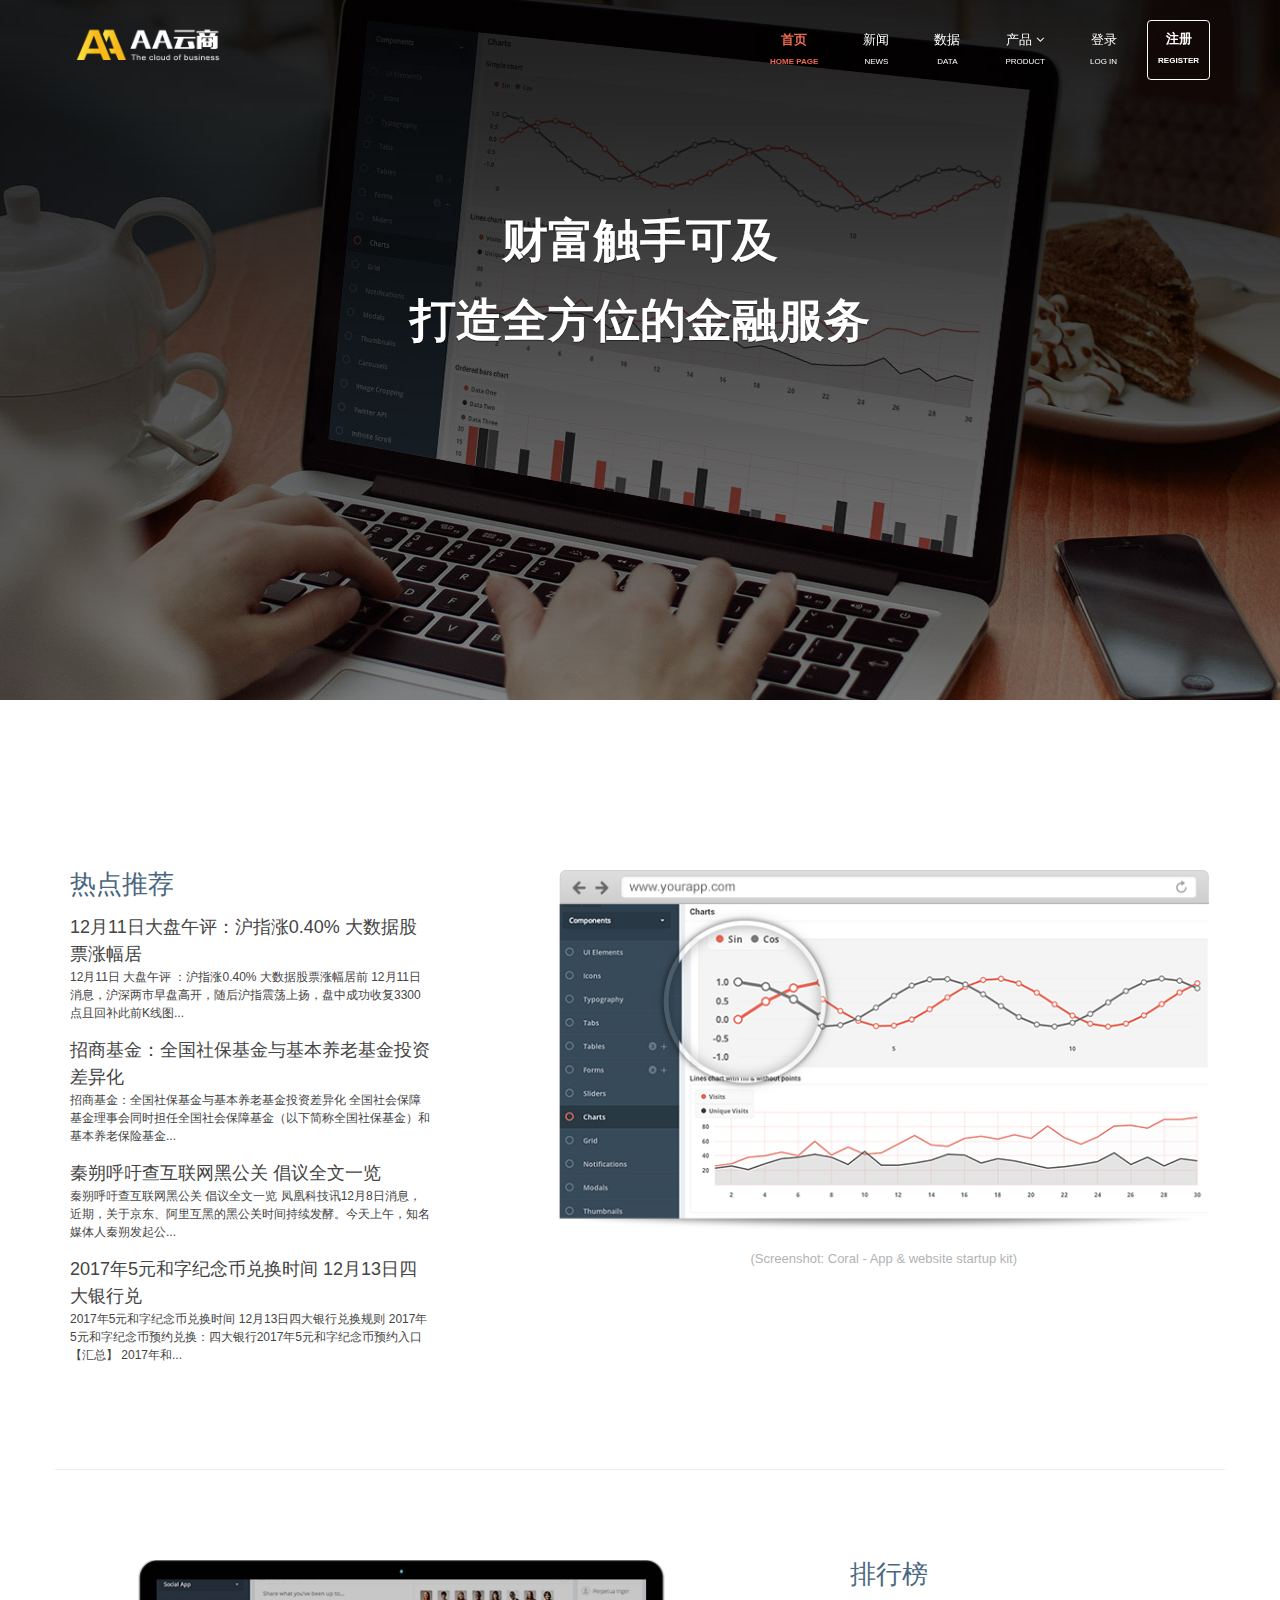
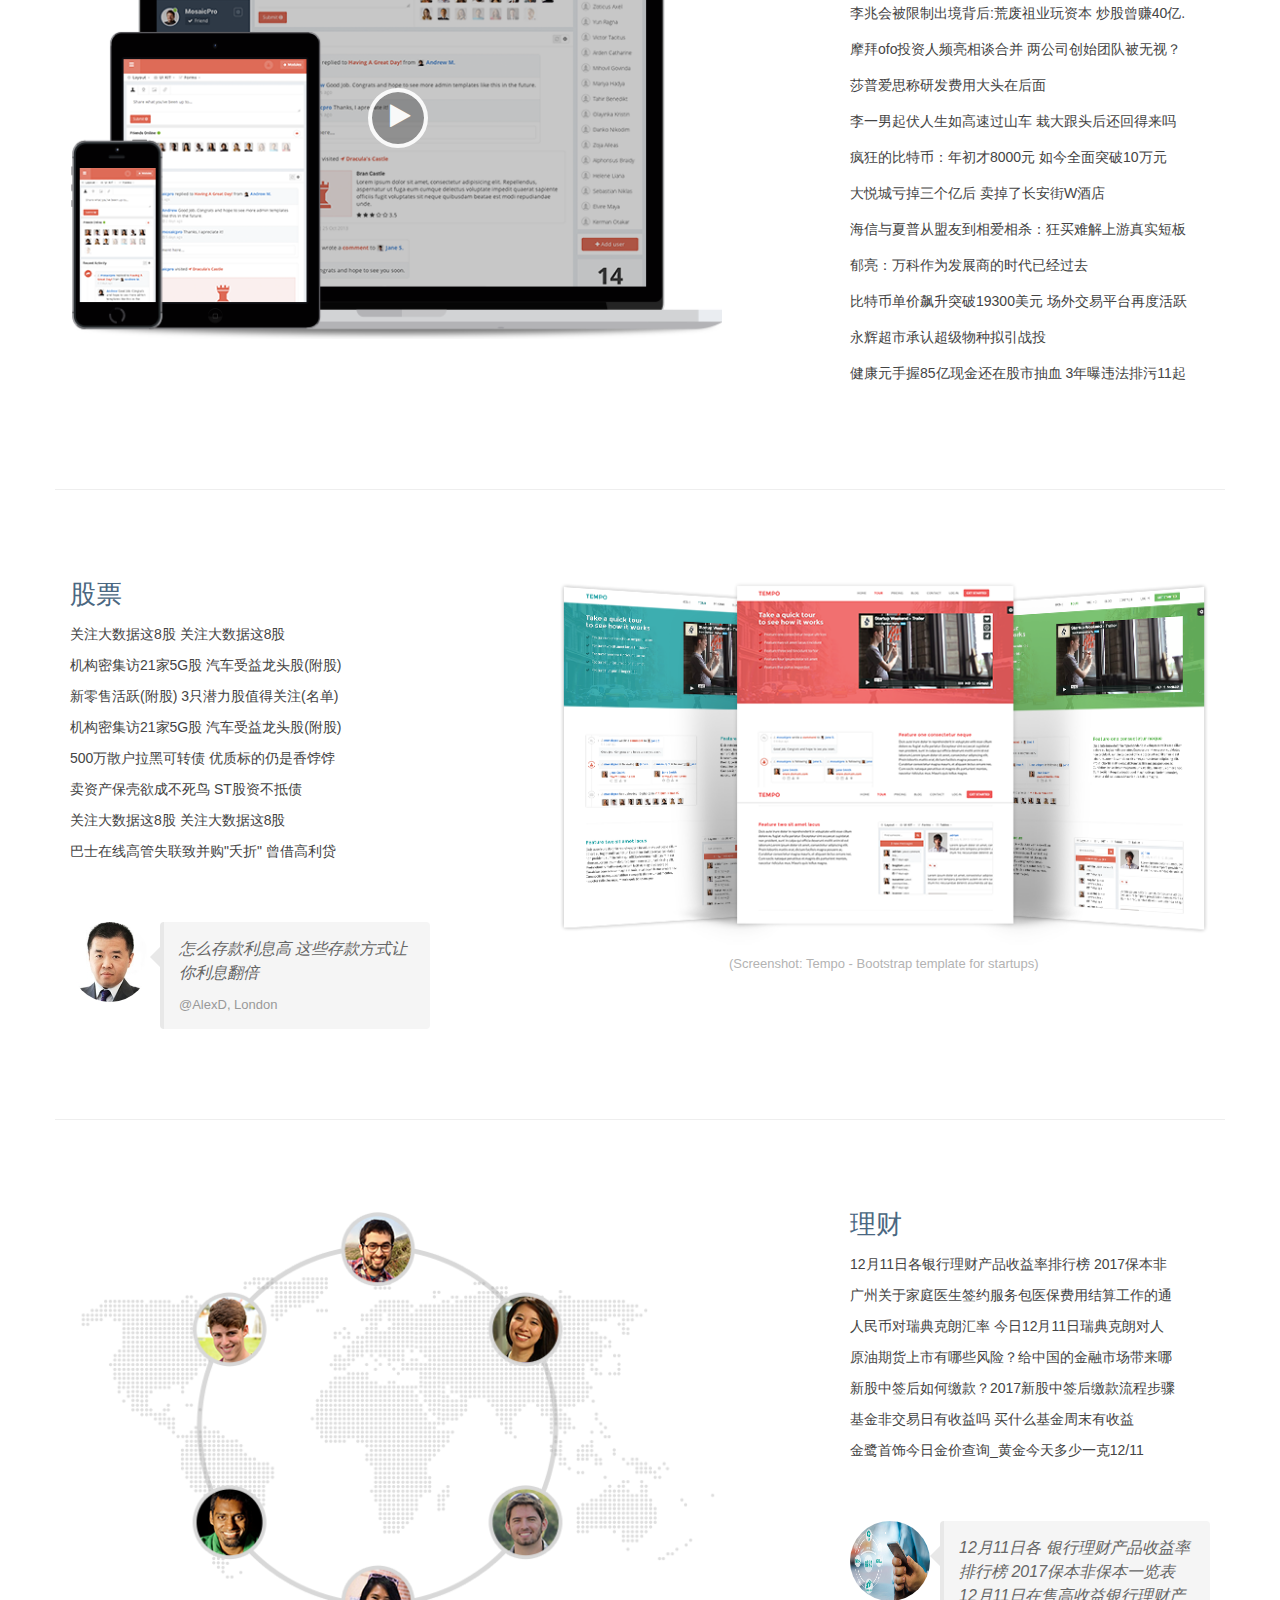
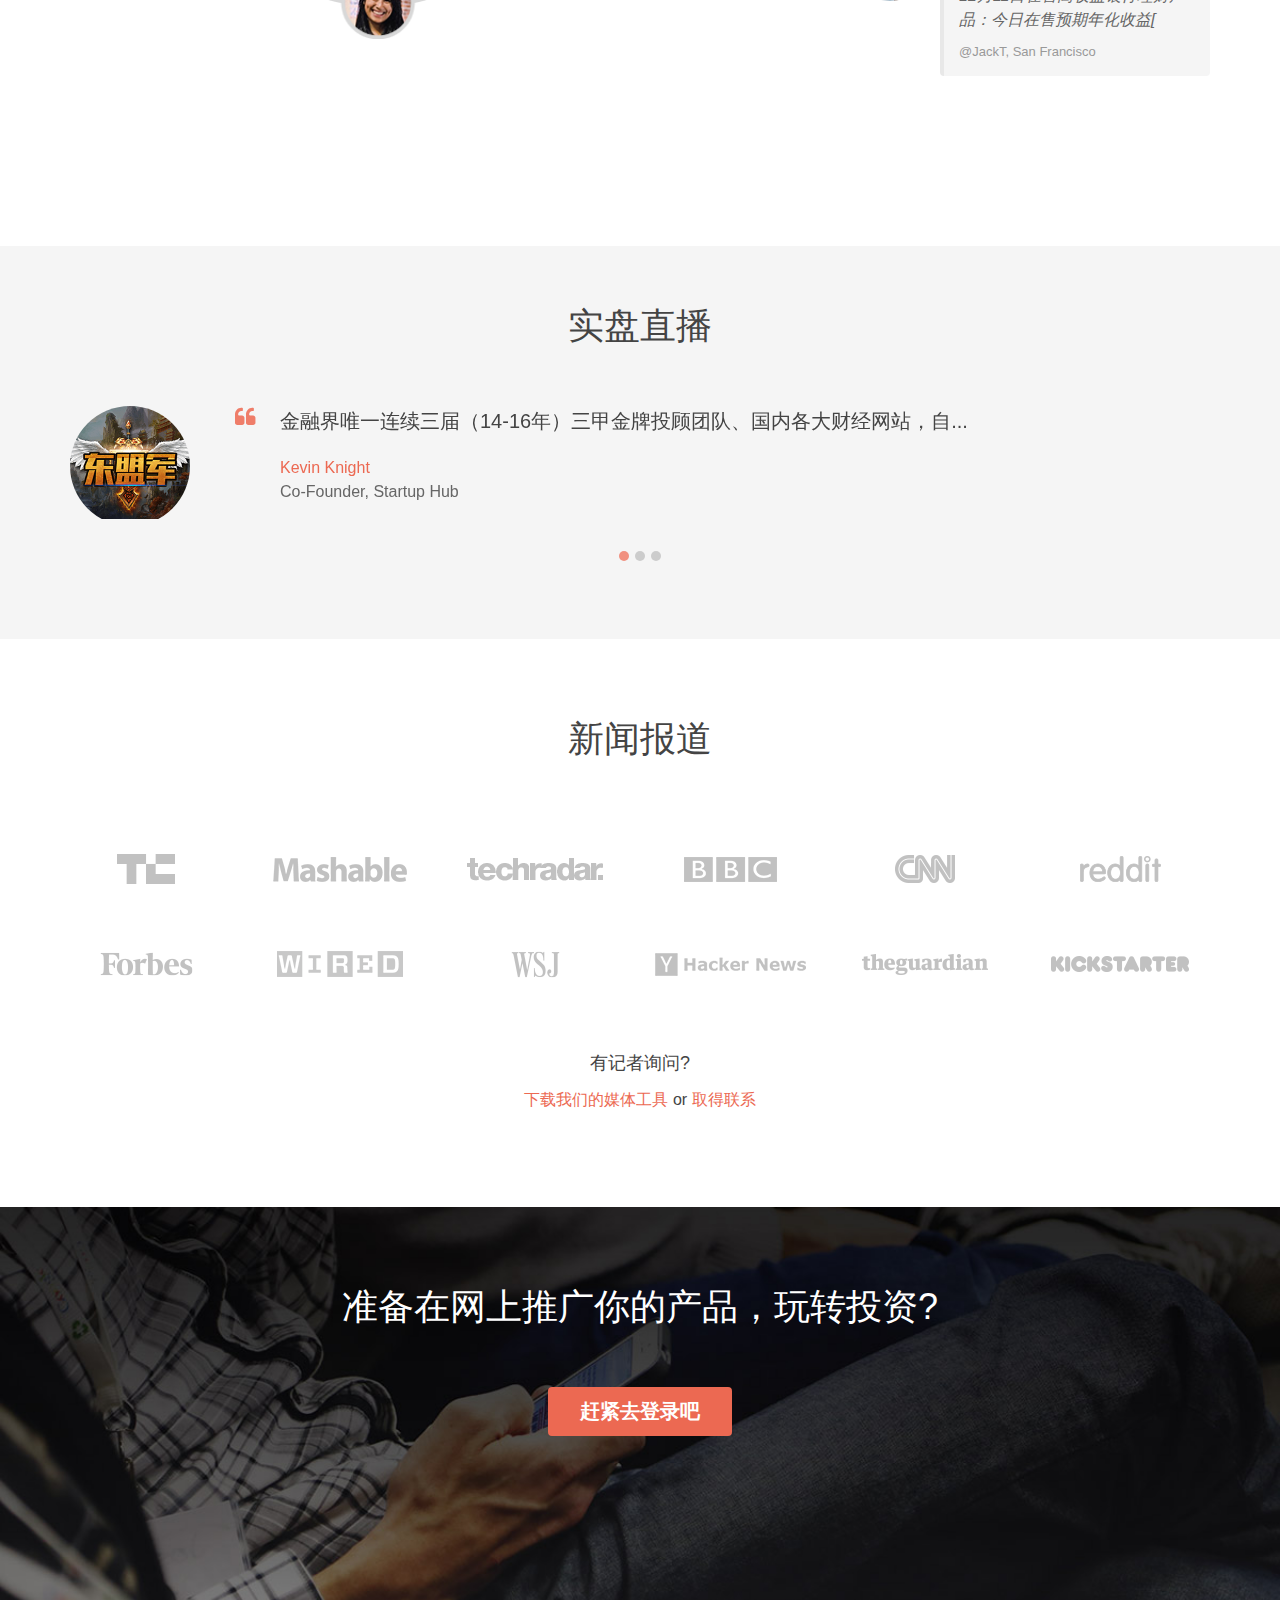
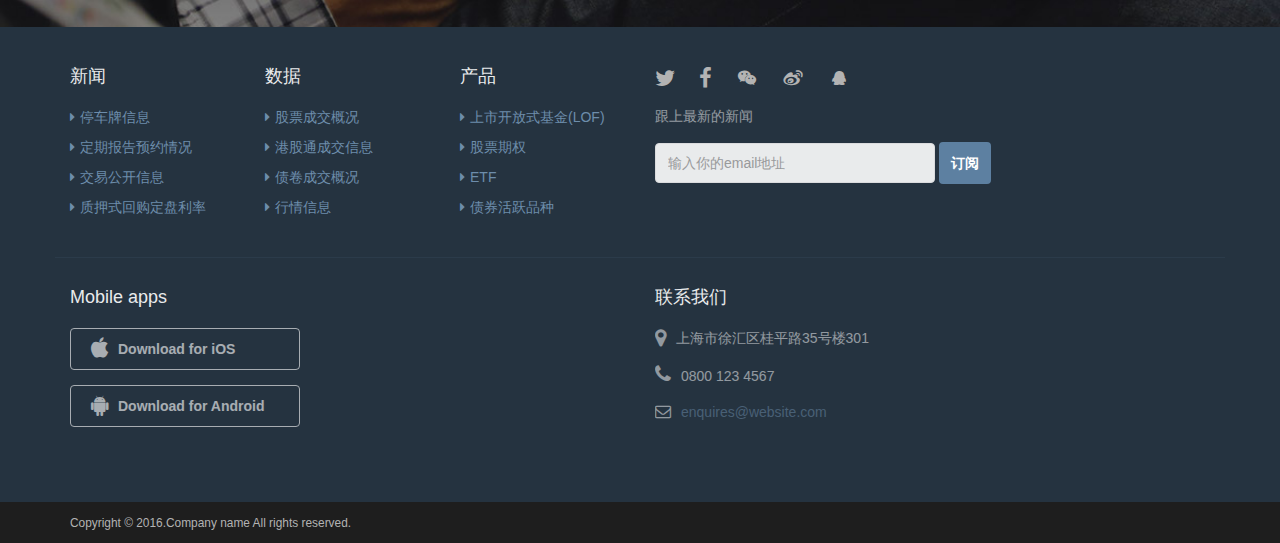
<file: index.html>
﻿<!DOCTYPE html>
<!--[if IE 8]> <html lang="en" class="ie8"> <![endif]-->  
<!--[if IE 9]> <html lang="en" class="ie9"> <![endif]-->  
<!--[if !IE]><!--> <html lang="en"> <!--<![endif]-->  
<head>
    <title>Home</title>
    <!-- Meta -->
    <meta charset="utf-8">
    <meta http-equiv="X-UA-Compatible" content="IE=edge">
    <meta name="viewport" content="width=device-width, initial-scale=1.0">
    <meta name="description" content="">
    <meta name="author" content="">    
    <link rel="shortcut icon" href="favicon.ico">  
    <!---<link href='http://fonts.googleapis.com/css?family=Roboto:400,400italic,500,500italic,700,700italic,900,900italic,300italic,300' rel='stylesheet' type='text/css'> 
    <link href='http://fonts.googleapis.com/css?family=Roboto+Slab:400,700,300,100' rel='stylesheet' type='text/css'>--->
    <!-- Global CSS -->
    <link rel="stylesheet" href="assets/plugins/bootstrap/css/bootstrap.min.css">   
    <!-- Plugins CSS -->    
    <link rel="stylesheet" href="assets/plugins/font-awesome/css/font-awesome.css">
    <link rel="stylesheet" href="assets/plugins/flexslider/flexslider.css">
    <!-- Theme CSS -->
    <link id="theme-style" rel="stylesheet" href="assets/css/styles.css">
    <link rel="stylesheet" href="assets/css/iconfont.css">
    <!-- HTML5 shim and Respond.js for IE8 support of HTML5 elements and media queries -->
    <!--[if lt IE 9]>
      <script src="https://oss.maxcdn.com/html5shiv/3.7.2/html5shiv.min.js"></script>
      <script src="https://oss.maxcdn.com/respond/1.4.2/respond.min.js"></script>
    <script src="assets/js/jquery.min.js"></script>
    <![endif]-->
    <style>
        .logo a{
            display:block;
            width:100%;
            height:100%;
            background-size: 100%;

        }
        .logo a.logo1{
            background-image:url("./assets/images/logo/logo1.png");
        }
        .logo a.logo2{
            background-image:url("./assets/images/logo/logo2.png");
        }
    </style>
</head> 

<body class="home-page">   
    <!-- ******HEADER****** --> 
    <header id="header" class="header navbar-fixed-top">  
        <div class="container" style="height:80px;">
            <h1 class="logo" style="width:135.6px;height:80px;">
                <a href="index.html" class="logo1" style="width:180px;height:120px;"></a>
            </h1>
            <nav class="main-nav navbar-right" role="navigation">
                <div class="navbar-header">
                    <button class="navbar-toggle" type="button" data-toggle="collapse" data-target="#navbar-collapse">
                        <span class="sr-only">Toggle navigation</span>
                        <span class="icon-bar"></span>
                        <span class="icon-bar"></span>
                        <span class="icon-bar"></span>
                    </button><!--//nav-toggle-->
                </div><!--//navbar-header-->
                <div id="navbar-collapse" class="navbar-collapse collapse">
                    <ul class="nav navbar-nav">
                        <li class="active nav-item">
                            <a href="index.html">首页<br/><span style="font-size:8px;">HOME PAGE</span></a>
                        </li>
                        <li class="nav-item"><a href="features.html">新闻<br/><span style="font-size: 8px;">NEWS</span></a></li>
                        <li class="nav-item"><a href="pricing.html">数据<br/><span style="font-size: 8px;">DATA</span></a></li>
                        <li class="nav-item dropdown">
                            <a class="dropdown-toggle" data-toggle="dropdown" data-hover="dropdown" data-delay="0" data-close-others="false" href="#">产品 <i class="fa fa-angle-down"></i><br/> <span style="font-size:8px;">PRODUCT</span></a>
                            <ul class="dropdown-menu">
                                <li><a href="download.html">下载app</a></li>
                                <li><a href="blog.html">博客</a></li>
                            </ul>                            
                        </li><!--//dropdown-->                         
                        <li class="nav-item"><a href="login.html">登录<br/> <span style="font-size: 8px;">LOG IN</span></a></li>
                        <li class="nav-item nav-item-cta last"><a class="btn btn-cta btn-cta-secondary" href="signup.html">注册<br/> <sapn style="font-size: 8px">REGISTER</sapn></a></li>
                    </ul><!--//nav-->
                </div><!--//navabr-collapse-->
            </nav><!--//main-nav-->                     
        </div><!--//container-->
    </header><!--//header-->
    
    <div class="bg-slider-wrapper">
        <div class="flexslider bg-slider">
            <ul class="slides">
                <li class="slide slide-1"></li>
                <li class="slide slide-2"></li>
                <li class="slide slide-3"></li>
            </ul>
        </div>
    </div><!--//bg-slider-wrapper-->        
    
    <section class="promo section section-on-bg">
        <div class="container text-center">                
          <h2 class="title" style="line-height:80px;">财富触手可及</br>打造全方位的金融服务</h2>
            <!--  <p class="intro">Velocity is a mobile-friendly HTML5 template designed to help you <br /> promote your product effectively to your target users</p>
            <p><a class="btn btn-cta btn-cta-primary" href="signup.html">Try Velocity Free</a></p>   
            <button type="button" class="play-trigger btn-link " data-toggle="modal" data-target="#modal-video" ><i class="fa fa-youtube-play"></i> Watch the video</button>
        </div>-->
    </section><!--//promo-->
    
    <div class="sections-wrapper">   
     
        <!-- ******Why Section****** -->
        <section id="why" class="section why">
            <div class="container">
                <div class="row item">
                    <div class="content col-xs-12 col-md-4">
                        <h3 class="title">热点推荐</h3>
                        <div class="desc" style="margin-bottom:10px;">
                            <p style="font-size:12px;">
                                <span style="font-size:18px;">12月11日大盘午评：沪指涨0.40% 大数据股票涨幅居</span><br/>
                                12月11日 大盘午评 ：沪指涨0.40% 大数据股票涨幅居前 12月11日消息，沪深两市早盘高开，随后沪指震荡上扬，盘中成功收复3300点且回补此前K线图...</p>
                            <p style="font-size:12px;">
                                <span style="font-size:18px;">招商基金：全国社保基金与基本养老基金投资差异化</span><br/>
                                招商基金：全国社保基金与基本养老基金投资差异化 全国社会保障基金理事会同时担任全国社会保障基金（以下简称全国社保基金）和基本养老保险基金...</p>
                        </div>
                        <div class="desc" style="margin-bottom:0;">
                            <p style="font-size:12px;">
                                <span style="font-size:18px;">秦朔呼吁查互联网黑公关 倡议全文一览</span><br/>
                                秦朔呼吁查互联网黑公关 倡议全文一览 凤凰科技讯12月8日消息，近期，关于京东、阿里互黑的黑公关时间持续发酵。今天上午，知名媒体人秦朔发起公...</p>
                            <p style="font-size:12px;">
                                <span style="font-size:18px;"> 2017年5元和字纪念币兑换时间 12月13日四大银行兑</span><br/>
                                2017年5元和字纪念币兑换时间 12月13日四大银行兑换规则 2017年5元和字纪念币预约兑换：四大银行2017年5元和字纪念币预约入口【汇总】 2017年和...</p>
                        </div>
                    </div><!--//content-->
                    <figure class="figure col-md-offset-1 col-sm-offset-0 col-xs-offset-0 col-xs-12 col-md-7">
                        <img class="img-responsive" src="assets/images/figures/figure-1.png" alt="" />
                        <figcaption class="figure-caption">(Screenshot: Coral - App &amp; website startup kit) </figcaption>
                    </figure>
                </div><!--//item-->
                
                <div class="row item">
                    <div class="content col-md-push-8 col-sm-push-0 col-xs-push-0 col-xs-12 col-md-4">
                        <h3 class="title">排行榜</h3>
                        <div class="desc" style="margin-bottom:10px;">
                            <p style="font-size:14px;">李兆会被限制出境背后:荒废祖业玩资本 炒股曾赚40亿.</p>
                            <p style="font-size:14px;">摩拜ofo投资人频亮相谈合并 两公司创始团队被无视？</p>
                            <p style="font-size:14px;">莎普爱思称研发费用大头在后面</p>
                            <p style="font-size:14px;">李一男起伏人生如高速过山车 栽大跟头后还回得来吗</p>
                            <p style="font-size:14px;">疯狂的比特币：年初才8000元 如今全面突破10万元</p>
                            <p style="font-size:14px;">大悦城亏掉三个亿后 卖掉了长安街W酒店</p>
                            <p style="font-size:14px;">海信与夏普从盟友到相爱相杀：狂买难解上游真实短板</p>
                            <p style="font-size:14px;">郁亮：万科作为发展商的时代已经过去</p>
                            <p style="font-size:14px;">比特币单价飙升突破19300美元 场外交易平台再度活跃</p>
                            <p style="font-size:14px;">永辉超市承认超级物种拟引战投</p>
                            <p style="font-size:14px;">健康元手握85亿现金还在股市抽血 3年曝违法排污11起</p>
                        </div>
                    </div><!--//content-->
                    <figure class="figure col-md-pull-4 col-sm-pull-0 col-xs-pull-0 col-xs-12 col-md-7">
                        <img class="img-responsive" src="assets/images/figures/figure-2.png" alt="" />
                        <div class="control text-center">
                            <button type="button" class="play-trigger" data-toggle="modal" data-target="#modal-video"><i class="fa fa-play"></i></button>                    
                        </div><!--//control-->
                    </figure>
                </div><!--//item-->
                
                <div class="row item ">
                    <div class="content col-xs-12 col-md-4">
                        <h3 class="title">股票</h3>
                        <div class="desc">

                            <p style="font-size:14px;margin-bottom: 10px">关注大数据这8股 关注大数据这8股 </p>
                            <p style="font-size:14px;margin-bottom: 10px">机构密集访21家5G股 汽车受益龙头股(附股)</p>
                            <p style="font-size:14px;margin-bottom: 10px">新零售活跃(附股) 3只潜力股值得关注(名单)</p>
                            <p style="font-size:14px;margin-bottom: 10px">机构密集访21家5G股 汽车受益龙头股(附股)</p>
                            <p style="font-size:14px;margin-bottom: 10px">500万散户拉黑可转债 优质标的仍是香饽饽</p>
                            <p style="font-size:14px;margin-bottom: 10px">卖资产保壳欲成不死鸟 ST股资不抵债</p>
                            <p style="font-size:14px;margin-bottom: 10px">关注大数据这8股 关注大数据这8股 </p>
                            <p style="font-size:14px;margin-bottom: 10px">巴士在线高管失联致并购"夭折" 曾借高利贷</p>
                        </div>
                        <div class="quote">
                            <div class="quote-profile">
                                <img class="img-responsive img-circle" src="assets/images/mobile/gupiao1.jpg" alt="" style="width:80px;height:80px;"/>
                            </div><!--//profile-->
                            <div class="quote-content">
                                <blockquote><p>怎么存款利息高 这些存款方式让你利息翻倍</p></blockquote>
                                <p class="source"><a href="#">@AlexD</a>, London</p>
                            </div><!--//quote-content-->          
                        </div><!--//quote-->                        
                    </div><!--//content-->
                    <figure class="figure col-md-offset-1 col-sm-offset-0 col-xs-offset-0 col-xs-12 col-md-7">
                        <img class="img-responsive" src="assets/images/figures/figure-3.png" alt="" />
                        <figcaption class="figure-caption">(Screenshot: <a href="website-templates/responsive-bootstrap-theme-for-startups-tempo/?ref=3wm" target="_blank">Tempo - Bootstrap template for startups)</a> </figcaption>

                    </figure>
                </div><!--//item-->
                
                <div class="row item last-item">
                    <div class="content col-md-push-8 col-sm-push-0 col-xs-push-0 col-xs-12 col-md-4">
                        <h3 class="title">理财</h3>
                        <div class="desc">
                            <p style="font-size:14px;margin-bottom: 10px">12月11日各银行理财产品收益率排行榜 2017保本非</p>
                            <p style="font-size:14px;margin-bottom: 10px">广州关于家庭医生签约服务包医保费用结算工作的通</p>
                            <p style="font-size:14px;margin-bottom: 10px">人民币对瑞典克朗汇率 今日12月11日瑞典克朗对人</p>
                            <p style="font-size:14px;margin-bottom: 10px">原油期货上市有哪些风险？给中国的金融市场带来哪</p>
                            <p style="font-size:14px;margin-bottom: 10px">新股中签后如何缴款？2017新股中签后缴款流程步骤</p>
                            <p style="font-size:14px;margin-bottom: 10px">基金非交易日有收益吗 买什么基金周末有收益</p>
                            <p style="font-size:14px;margin-bottom: 10px">金鹭首饰今日金价查询_黄金今天多少一克12/11</p>
                        </div>
                        <div class="quote">
                            <div class="quote-profile">
                                <img class="img-responsive img-circle" src="assets/images/mobile/qihuo1.jpg" alt="" style="width:80px;height:80px;"/>
                            </div><!--//profile-->
                            <div class="quote-content">
                                <blockquote><p>12月11日各 银行理财产品收益率 排行榜 2017保本非保本一览表 12月11日在售高收益银行理财产品：今日在售预期年化收益[</p></blockquote>
                                <p class="source">@JackT, San Francisco</p>
                            </div><!--//quote-content-->
                        </div><!--//quote-->
                    </div><!--//content-->
                    <figure class="figure col-md-pull-4 col-sm-pull-0 col-xs-pull-0 col-xs-12 col-md-7">
                        <img class="img-responsive" src="assets/images/figures/figure-4.png" alt="" />
                    </figure>
                </div><!--//item-->
            </div><!--//container-->
        </section><!--//why-->  
        
        <!-- ******Testimonials Section****** -->
        <section class="section testimonials">
            <div class="container">
                <h2 class="title text-center">实盘直播</h2>
                <div id="testimonials-carousel" class="carousel slide" data-ride="carousel">
                    <ol class="carousel-indicators">
                        <li data-target="#testimonials-carousel" data-slide-to="0" class="active"></li>
                        <li data-target="#testimonials-carousel" data-slide-to="1"></li>
                        <li data-target="#testimonials-carousel" data-slide-to="2"></li>
                    </ol><!--//carousel-indicators-->
                    <div class="carousel-inner">
                        <div class="item active">
                            <figure class="profile"><img src="assets/images/mobile/zhibo1.jpg" alt=""style="width:120px;height:120px;border-radius: 50%"/></figure>
                            <div class="content">
                                <blockquote>
                                <i class="fa fa-quote-left"></i>
                                <p>金融界唯一连续三届（14-16年）三甲金牌投顾团队、国内各大财经网站，自...</p>
                                </blockquote>
                                <p class="source">Kevin Knight<br /><span class="title">Co-Founder, Startup Hub</span></p>
                            </div><!--//content-->                         
                        </div><!--//item-->                        
                        <div class="item">
                            <figure class="profile"><img src="assets/images/mobile/zhibo2.jpg" alt="" style="width:120px;height:120px;border-radius: 50%"/></figure>
                            <div class="content">
                                <blockquote>
                                <i class="fa fa-quote-left"></i>
                                <p>侯利平入市17年，金融界十大名博，中国股市好榜样季军。</p>
                                </blockquote>
                                <p class="source">Diana	Luna<br /><span class="title">Entrepreneur, Maecenas</span></p>
                            </div><!--//content-->                         
                        </div><!--//item-->  
                        <div class="item">
                            <figure class="profile"><img src="assets/images/mobile/zhibo3.jpg" alt="" style="width:120px;height:120px;border-radius: 50%"/></figure>
                            <div class="content">
                                <blockquote>
                                <i class="fa fa-quote-left"></i>
                                <p>实战交易派，金融界2015、2016年度十佳投顾，大资金运作经验丰富，熟...</p>
                                </blockquote>
                                <p class="source">Tony Lee<br /><span class="title">CTO, Lorem Ipsum</span></p>
                            </div><!--//content-->                         
                        </div><!--//item-->                                         
                    </div><!--//carousel-inner-->
                    
                </div><!--//carousel-->
            </div><!--//container-->
        </section><!--//testimonials-->          
        
        <!-- ******Press Section****** -->
        <section class="section press">
            <div class="container text-center">
                <h2 class="title">新闻报道</h2>
                <ul class="press-list list-inline row">
                    <li class="col-xs-4 col-sm-2"><a href="#"><img class="img-responsive" src="assets/images/press/press-1.png" alt="" /></a></li>
                    <li class="col-xs-4 col-sm-2"><a href="#"><img class="img-responsive" src="assets/images/press/press-2.png" alt="" /></a></li>
                    <li class="xs-break col-xs-4 col-sm-2"><a href="#"><img class="img-responsive" src="assets/images/press/press-3.png" alt="" /></a></li>                   
                    <li class="col-xs-4 col-sm-2"><a href="#"><img class="img-responsive" src="assets/images/press/press-4.png" alt="" /></a></li>
                    <li class="col-xs-4 col-sm-2"><a href="#"><img class="img-responsive" src="assets/images/press/press-5.png" alt="" /></a></li>
                    <li class="col-xs-4 col-sm-2"><a href="#"><img class="img-responsive" src="assets/images/press/press-6.png" alt="" /></a></li>                    
                </ul><!--//press-list-->
                <ul class="press-list list-inline row last">
                    <li class="col-xs-4 col-sm-2"><a href="#"><img class="img-responsive" src="assets/images/press/press-7.png" alt="" /></a></li>
                    <li class="col-xs-4 col-sm-2"><a href="#"><img class="img-responsive" src="assets/images/press/press-8.png" alt="" /></a></li>
                    <li class="xs-break col-xs-4 col-sm-2"><a href="#"><img class="img-responsive" src="assets/images/press/press-9.png" alt="" /></a></li>                   
                    <li class="col-xs-4 col-sm-2"><a href="#"><img class="img-responsive" src="assets/images/press/press-10.png" alt="" /></a></li>
                    <li class="col-xs-4 col-sm-2"><a href="#"><img class="img-responsive" src="assets/images/press/press-11.png" alt="" /></a></li>
                    <li class="col-xs-4 col-sm-2"><a href="#"><img class="img-responsive" src="assets/images/press/press-12.png" alt="" /></a></li>                    
                </ul><!--//press-list-->
                
                <div class="press-lead text-center">
                     <h3 class="title">有记者询问?</h3>
                     <p class="press-links"><a href="#">下载我们的媒体工具</a> or <a href="javascript:;">取得联系</a></p>
                </div>
               
            </div><!--//container-->
        </section><!--//press-->
        
        <!-- ******CTA Section****** -->
        <section id="cta-section" class="section cta-section text-center home-cta-section">
            <div class="container">
               <h2 class="title">准备在网上推广你的产品，玩转投资?</h2>
               <p><a class="btn btn-cta btn-cta-primary" href="" target="_blank">赶紧去登录吧</a></p>
            </div><!--//container-->
        </section><!--//cta-section-->
        
    </div><!--//section-wrapper-->
    
    <!-- ******FOOTER****** --> 
    <footer class="footer">
        <div class="footer-content">
            <div class="container">
                <div class="row">                    
                    <div class="footer-col links col-md-2 col-sm-4 col-xs-12">
                        <div class="footer-col-inner">
                            <h3 class="title">新闻</h3>
                            <ul class="list-unstyled">
                                <li><a href="#"><i class="fa fa-caret-right"></i>停车牌信息</a></li>
                                <li><a href="#"><i class="fa fa-caret-right"></i>定期报告预约情况</a></li>
                                <li><a href="#"><i class="fa fa-caret-right"></i>交易公开信息</a></li>
                                <li><a href="#"><i class="fa fa-caret-right"></i>质押式回购定盘利率</a></li>
                            </ul>
                        </div><!--//footer-col-inner-->
                    </div><!--//foooter-col-->    
                    <div class="footer-col links col-md-2 col-sm-4 col-xs-12">
                        <div class="footer-col-inner">
                            <h3 class="title">数据</h3>
                            <ul class="list-unstyled">
                                <li><a href="#"><i class="fa fa-caret-right"></i>股票成交概况</a></li>
                                <li><a href="#"><i class="fa fa-caret-right"></i>港股通成交信息</a></li>
                                <li><a href="#"><i class="fa fa-caret-right"></i>债卷成交概况</a></li>
                                <li><a href="#"><i class="fa fa-caret-right"></i>行情信息</a></li>
                            </ul>
                        </div><!--//footer-col-inner-->
                    </div><!--//foooter-col-->              
                    <div class="footer-col links col-md-2 col-sm-4 col-xs-12 sm-break">
                        <div class="footer-col-inner">
                            <h3 class="title">产品</h3>
                            <ul class="list-unstyled">
                                <li><a href="#"><i class="fa fa-caret-right"></i>上市开放式基金(LOF)</a></li>
                                <li><a href="#"><i class="fa fa-caret-right"></i>股票期权</a></li>
                                <li><a href="#"><i class="fa fa-caret-right"></i>ETF</a></li>
                                <li><a href="#"><i class="fa fa-caret-right"></i>债券活跃品种</a></li>
                            </ul>
                        </div><!--//footer-col-inner-->            
                    </div><!--//foooter-col-->   
                    <div class="footer-col connect col-xs-12 col-md-6">
                        <div class="footer-col-inner">
                            <ul class="social list-inline">
                                <li><a href="" target="_blank"><i class="fa fa-twitter"></i></a></li>
                                <li><a href="#"><i class="fa fa-facebook"></i></a></li>
                                <li><a href="#"><i class="fa  iconfont ">&#xe61b;</i></a></li>
                                <li><a href="#"><i class="fa iconfont">&#xe602;</i></a></li>
                                <li class="row-end"><a href="#"><i class="fa iconfont">&#xe6dd;</i></a></li>
                            </ul>
                            <div class="form-container">
                                <p class="intro">跟上最新的新闻</p>
                                <form class="signup-form navbar-form">
                                    <div class="form-group">
                                        <input type="text" class="form-control" placeholder="输入你的email地址">
                                    </div>   
                                    <button type="submit" class="btn btn-cta btn-cta-primary">订阅</button>
                                </form>                               
                            </div><!--//subscription-form-->
                        </div><!--//footer-col-inner-->
                    </div><!--//foooter-col-->
                    <div class="clearfix"></div> 
                </div><!--//row-->
                <div class="row has-divider">
                    <div class="footer-col download col-xs-12 col-md-6">
                        <div class="footer-col-inner">
                            <h3 class="title">Mobile apps</h3>
                            <ul class="list-unstyled download-list">
                                <li><a class="btn btn-ghost" href="#"><i class="fa fa-apple"></i><span class="text">Download for iOS</span> </a></li>
                                <li><a class="btn btn-ghost" href="#"><i class="fa fa-android"></i><span class="text">Download for Android</span></a></li>
                            </ul>
                        </div><!--//footer-col-inner-->
                    </div><!--//download-->
                    <div class="footer-col contact col-xs-12 col-md-6">
                        <div class="footer-col-inner">
                            <h3 class="title">联系我们</h3>
                            <p class="adr clearfix">
                                <i class="fa fa-map-marker pull-left"></i>        
                                <span class="adr-group pull-left">
                                    <span class="street-address">上海市徐汇区桂平路35号楼301</span><br>
                                </span>
                            </p>
                            <p class="tel"><i class="fa fa-phone"></i>0800 123 4567</p>
                            <p class="email"><i class="fa fa-envelope-o"></i><a href="#">enquires@website.com</a></p>
                        </div><!--//footer-col-inner-->
                    </div><!--//contact-->
                </div>
            </div><!--//container-->
        </div><!--//footer-content-->
        <div class="bottom-bar">
            <div class="container">
                <small class="copyright">Copyright &copy; 2016.Company name All rights reserved.</small>
            </div><!--//container-->
        </div><!--//bottom-bar-->
    </footer><!--//footer-->
    
    <!-- Video Modal -->
    <div class="modal modal-video" id="modal-video" tabindex="-1" role="dialog" aria-labelledby="videoModalLabel" aria-hidden="true">
        <div class="modal-dialog">
            <div class="modal-content">
                <div class="modal-header">
                    <button type="button" class="close" data-dismiss="modal" aria-hidden="true">&times;</button>
                    <h4 id="videoModalLabel" class="modal-title sr-only">Video Tour</h4>
                </div>
                <div class="modal-body">
                    <div class="video-container">
                        <iframe id="vimeo-video" src="" width="720" height="405" frameborder="0" webkitallowfullscreen mozallowfullscreen allowfullscreen></iframe>
                    </div><!--//video-container-->
                </div><!--//modal-body-->
            </div><!--//modal-content-->
        </div><!--//modal-dialog-->
    </div><!--//modal-->
 
    <!-- Javascript -->          
    <script type="text/javascript" src="assets/plugins/jquery-1.12.3.min.js"></script>
    <script type="text/javascript" src="assets/plugins/bootstrap/js/bootstrap.min.js"></script> 
    <script type="text/javascript" src="assets/plugins/bootstrap-hover-dropdown.min.js"></script>
    <script type="text/javascript" src="assets/plugins/back-to-top.js"></script>
    <script type="text/javascript" src="assets/plugins/jquery-placeholder/jquery.placeholder.js"></script>
    <script type="text/javascript" src="assets/plugins/FitVids/jquery.fitvids.js"></script>
    <script type="text/javascript" src="assets/plugins/flexslider/jquery.flexslider-min.js"></script>     
    <script type="text/javascript" src="assets/js/main.js"></script>
    
    <!-- Vimeo video API -->
    <script src="assets/js/froogaloop2.min.js"></script>
    <script type="text/javascript" src="assets/js/vimeo.js"></script> 
    
            
</body>
<script>
    $(window).scroll(function(){
        var scolltop=$(window).scrollTop();
        console.log(scolltop)
        if(scolltop>0){
            $('.logo a').addClass("logo2").removeClass("logo1")
        }else{
            $('.logo a').addClass("logo1").removeClass("logo2")
        }
    })

</script>
</html>
</file>
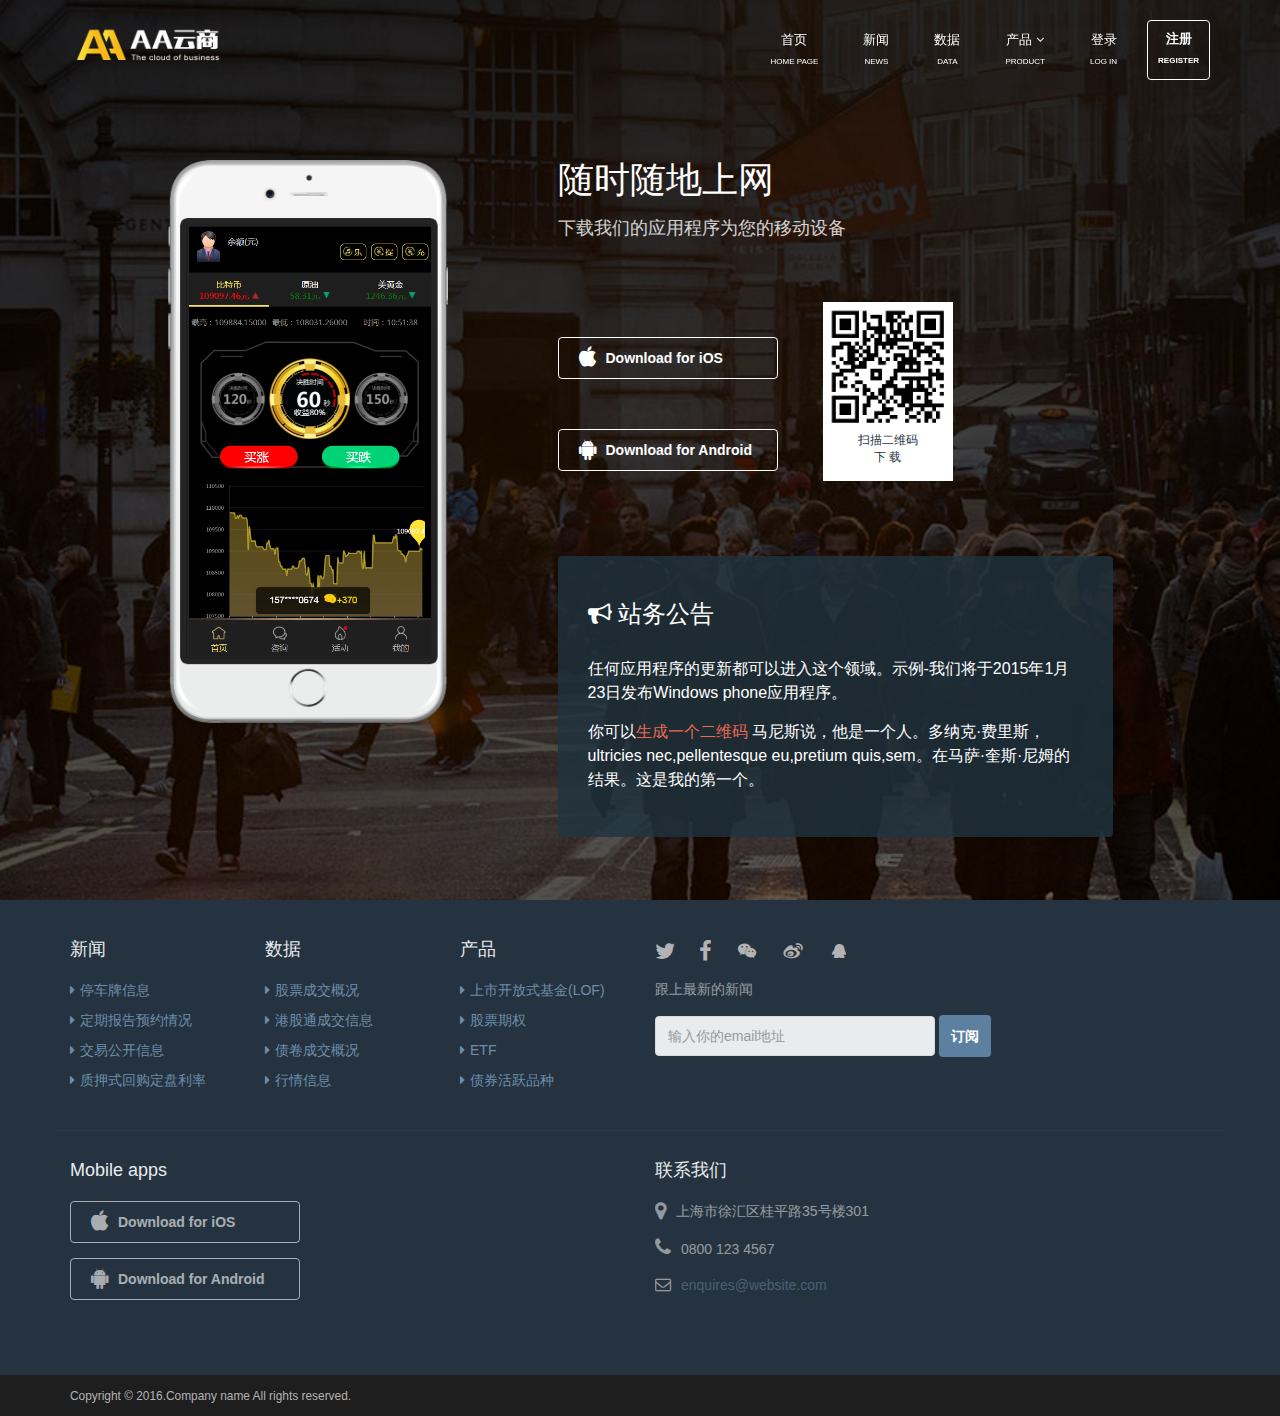
<file: download.html>
﻿<!DOCTYPE html>
<!--[if IE 8]> <html lang="en" class="ie8"> <![endif]-->  
<!--[if IE 9]> <html lang="en" class="ie9"> <![endif]-->  
<!--[if !IE]><!--> <html lang="en"> <!--<![endif]-->  
<head>
    <title></title>
    <!-- Meta -->
    <meta charset="utf-8">
    <meta http-equiv="X-UA-Compatible" content="IE=edge">
    <meta name="viewport" content="width=device-width, initial-scale=1.0">
    <meta name="description" content="">
    <meta name="author" content="">    
    <link rel="shortcut icon" href="favicon.ico">  
    <!---<link href='http://fonts.googleapis.com/css?family=Roboto:400,400italic,500,500italic,700,700italic,900,900italic,300italic,300' rel='stylesheet' type='text/css'> 
    <link href='http://fonts.googleapis.com/css?family=Roboto+Slab:400,700,300,100' rel='stylesheet' type='text/css'>--->
    <!-- Global CSS -->
    <link rel="stylesheet" href="assets/plugins/bootstrap/css/bootstrap.min.css">   
    <!-- Plugins CSS -->    
    <link rel="stylesheet" href="assets/plugins/font-awesome/css/font-awesome.css">
    <link rel="stylesheet" href="assets/plugins/flexslider/flexslider.css">
    <!-- Theme CSS -->
    <link id="theme-style" rel="stylesheet" href="assets/css/styles.css">
    <link rel="stylesheet" href="assets/css/iconfont.css">
    <script src="assets/js/jquery.min.js"></script>
    <!-- HTML5 shim and Respond.js for IE8 support of HTML5 elements and media queries -->
    <!--[if lt IE 9]>
      <script src="https://oss.maxcdn.com/html5shiv/3.7.2/html5shiv.min.js"></script>
      <script src="https://oss.maxcdn.com/respond/1.4.2/respond.min.js"></script>

    <![endif]-->
    <style>
        .screenshot{
            display:none;
        }
        .logo a{
            display:block;
            width:100%;
            height:100%;
            background-size: 100%;
        }
        .logo a.logo1{
            background-image:url("./assets/images/logo/logo1.png");
        }
        .logo a.logo2{
            background-image:url("./assets/images/logo/logo2.png");
        }
    </style>
</head> 

<body class="download-page">   
    <!-- ******HEADER****** --> 
    <header id="header" class="header navbar-fixed-top">  
        <div class="container">       
            <h1 class="logo" style="width:135.6px;height:80px;">
                <a href="index.html" class="logo1" style="width:180px;height:120px;"> </a>
            </h1><!--//logo-->
            <nav class="main-nav navbar-right" role="navigation">
                <div class="navbar-header">
                    <button class="navbar-toggle" type="button" data-toggle="collapse" data-target="#navbar-collapse">
                        <span class="sr-only">Toggle navigation</span>
                        <span class="icon-bar"></span>
                        <span class="icon-bar"></span>
                        <span class="icon-bar"></span>
                    </button><!--//nav-toggle-->
                </div><!--//navbar-header-->
                <div id="navbar-collapse" class="navbar-collapse collapse">
                    <ul class="nav navbar-nav">
                        <li class="nav-item"><a href="index.html">首页<br/><span style="font-size:8px;">HOME PAGE</span></a></li>
                        <li class="nav-item"><a href="features.html">新闻<br/><span style="font-size: 8px;">NEWS</span></a></li>
                        <li class="nav-item"><a href="pricing.html">数据<br/><span style="font-size: 8px;">DATA</span></a></li>
                        <li class="nav-item dropdown">
                            <a class="dropdown-toggle" data-toggle="dropdown" data-hover="dropdown" data-delay="0" data-close-others="false" href="#">产品 <i class="fa fa-angle-down"></i><br/> <span style="font-size:8px;">PRODUCT</span></a>
                            <ul class="dropdown-menu">
                                <li><a href="download.html">下载app</a></li>
                                <li><a href="blog.html">博客</a></li>
                            </ul>
                        </li><!--//dropdown-->
                        <li class="nav-item"><a href="login.html">登录<br/> <span style="font-size: 8px;">LOG IN</span></a></li>
                        <li class="nav-item nav-item-cta last"><a class="btn btn-cta btn-cta-secondary" href="signup.html">注册<br/> <sapn style="font-size: 8px">REGISTER</sapn></a></li>
                    </ul><!--//nav-->
                </div><!--//navabr-collapse-->
            </nav><!--//main-nav-->         
        </div><!--//container-->
    </header><!--//header-->  
    
    <div class="headline-bg">
    </div><!--//headline-bg-->      
    
    <!-- ******Apps Section****** --> 
    <section class="apps-section section section-on-bg">
        <div class="container">
            <div class="row">
                <div class="content-area col-md-push-5 col-sm-push-6 col-xs-push-0 col-xs-12 col-sm-6">
                    <div class="download-area">
                        <h2 class="title">随时随地上网</h2>
                        <p class="intro">下载我们的应用程序为您的移动设备</p>
                        <ul class="list-unstyled download-list">
                            <li style="height:20px"></li>
                            <li><a class="btn btn-ghost" href="#"><i class="fa fa-apple"></i><span class="text">Download for iOS</span> </a></li>
                            <li style="height:20px"></li>
                            <li><a class="btn btn-ghost" href="#"><i class="fa fa-android"></i><span class="text">Download for Android</span></a></li>
                        </ul>
                        <!--//Only show QR code on desktop -->
                        <div class="qrcode-holder hidden-sm hidden-xs text-center">                      
                            <figure class="qrcode">
                                <img class="img-responsive" src="assets/images/mobile/erweima.png" alt="QR code" style="width:130px;height:130px;border:5px solid #fff;"/>
                                <figcaption class="caption">扫描二维码<br /> 下 载</figcaption>
                            </figure><!--//qrcode-->
                        </div>
                    </div><!--//download-area-->
                    <div class="info">
                        <div class="info-inner">
                            <h3 class="title"><i class="fa fa-bullhorn"></i> 站务公告</h3>
                            <p>任何应用程序的更新都可以进入这个领域。示例-我们将于2015年1月23日发布Windows phone应用程序。</p>
                            <p>你可以<a href="http://www.appqr.mobi/" target="_blank">生成一个二维码</a> 马尼斯说，他是一个人。多纳克·费里斯，ultricies nec,pellentesque eu,pretium quis,sem。在马萨·奎斯·尼姆的结果。这是我的第一个。</p>
                            
                        </div>
                    </div>
                </div><!--//content-area-->    
                <div class="phone-holder-wrapper col-md-4 col-sm-5 col-xs-12 col-md-offset-1 col-sm-offset-1 col-xs-offste-0 col-md-pull-6 col-sm-pull-6 col-xs-pull-0">
                    <div class="phone-holder" style="position:relative">
                        <ul style="position:absolute;width:100%;height:20px;left:0;bottom:146px;z-index:1;list-style: none;">
                            <li class="btn1" style="width:24px;height:24px;float:left;margin-right:40px;cursor: pointer"></li>
                            <li class="btn1" style="width:24px;height:24px;float:left;margin-right:40px;cursor:pointer"></li>
                            <li class="btn1" style="width:24px;height:24px;float:left;margin-right:40px;cursor:pointer"></li>
                            <li class="btn1" style="width:24px;height:24px;float:left;margin-right:40px;cursor:pointer"></li>
                        </ul>
                        <img class="screenshot" src="assets/images/mobile/phone1.png" alt="" style="display:block"/>
                        <img class="screenshot" src="assets/images/mobile/phone2.png" alt="" />
                        <img class="screenshot" src="assets/images/mobile/phone3.png" alt=""/>
                        <img class="screenshot" src="assets/images/mobile/phone4.png" alt="" />
                    </div><!--//phone-holder--> 
                </div><!--//phone-holder-wrapper-->               
            </div><!--//row-->        
        </div><!--//container-->
    </section><!--//feature-video--> 


    <!-- ******FOOTER****** -->
    <footer class="footer">
        <div class="footer-content">
            <div class="container">
                <div class="row">
                    <div class="footer-col links col-md-2 col-sm-4 col-xs-12">
                        <div class="footer-col-inner">
                            <h3 class="title">新闻</h3>
                            <ul class="list-unstyled">
                                <li><a href="#"><i class="fa fa-caret-right"></i>停车牌信息</a></li>
                                <li><a href="#"><i class="fa fa-caret-right"></i>定期报告预约情况</a></li>
                                <li><a href="#"><i class="fa fa-caret-right"></i>交易公开信息</a></li>
                                <li><a href="#"><i class="fa fa-caret-right"></i>质押式回购定盘利率</a></li>
                            </ul>
                        </div><!--//footer-col-inner-->
                    </div><!--//foooter-col-->
                    <div class="footer-col links col-md-2 col-sm-4 col-xs-12">
                        <div class="footer-col-inner">
                            <h3 class="title">数据</h3>
                            <ul class="list-unstyled">
                                <li><a href="#"><i class="fa fa-caret-right"></i>股票成交概况</a></li>
                                <li><a href="#"><i class="fa fa-caret-right"></i>港股通成交信息</a></li>
                                <li><a href="#"><i class="fa fa-caret-right"></i>债卷成交概况</a></li>
                                <li><a href="#"><i class="fa fa-caret-right"></i>行情信息</a></li>
                            </ul>
                        </div><!--//footer-col-inner-->
                    </div><!--//foooter-col-->
                    <div class="footer-col links col-md-2 col-sm-4 col-xs-12 sm-break">
                        <div class="footer-col-inner">
                            <h3 class="title">产品</h3>
                            <ul class="list-unstyled">
                                <li><a href="#"><i class="fa fa-caret-right"></i>上市开放式基金(LOF)</a></li>
                                <li><a href="#"><i class="fa fa-caret-right"></i>股票期权</a></li>
                                <li><a href="#"><i class="fa fa-caret-right"></i>ETF</a></li>
                                <li><a href="#"><i class="fa fa-caret-right"></i>债券活跃品种</a></li>
                            </ul>
                        </div><!--//footer-col-inner-->
                    </div><!--//foooter-col-->
                    <div class="footer-col connect col-xs-12 col-md-6">
                        <div class="footer-col-inner">
                            <ul class="social list-inline">
                                <li><a href="" target="_blank"><i class="fa fa-twitter"></i></a></li>
                                <li><a href="#"><i class="fa fa-facebook"></i></a></li>
                                <li><a href="#"><i class="fa  iconfont ">&#xe61b;</i></a></li>
                                <li><a href="#"><i class="fa iconfont">&#xe602;</i></a></li>
                                <li class="row-end"><a href="#"><i class="fa iconfont">&#xe6dd;</i></a></li>
                            </ul>
                            <div class="form-container">
                                <p class="intro">跟上最新的新闻</p>
                                <form class="signup-form navbar-form">
                                    <div class="form-group">
                                        <input type="text" class="form-control" placeholder="输入你的email地址">
                                    </div>
                                    <button type="submit" class="btn btn-cta btn-cta-primary">订阅</button>
                                </form>
                            </div><!--//subscription-form-->
                        </div><!--//footer-col-inner-->
                    </div><!--//foooter-col-->
                    <div class="clearfix"></div>
                </div><!--//row-->
                <div class="row has-divider">
                    <div class="footer-col download col-xs-12 col-md-6">
                        <div class="footer-col-inner">
                            <h3 class="title">Mobile apps</h3>
                            <ul class="list-unstyled download-list">
                                <li><a class="btn btn-ghost" href="#"><i class="fa fa-apple"></i><span class="text">Download for iOS</span> </a></li>
                                <li><a class="btn btn-ghost" href="#"><i class="fa fa-android"></i><span class="text">Download for Android</span></a></li>
                            </ul>
                        </div><!--//footer-col-inner-->
                    </div><!--//download-->
                    <div class="footer-col contact col-xs-12 col-md-6">
                        <div class="footer-col-inner">
                            <h3 class="title">联系我们</h3>
                            <p class="adr clearfix">
                                <i class="fa fa-map-marker pull-left"></i>
                                <span class="adr-group pull-left">
                                    <span class="street-address">上海市徐汇区桂平路35号楼301</span><br>
                                </span>
                            </p>
                            <p class="tel"><i class="fa fa-phone"></i>0800 123 4567</p>
                            <p class="email"><i class="fa fa-envelope-o"></i><a href="#">enquires@website.com</a></p>
                        </div><!--//footer-col-inner-->
                    </div><!--//contact-->
                </div>
            </div><!--//container-->
        </div><!--//footer-content-->
        <div class="bottom-bar">
            <div class="container">
                <small class="copyright">Copyright &copy; 2016.Company name All rights reserved.</a></small>
            </div><!--//container-->
        </div><!--//bottom-bar-->
    </footer><!--//footer-->
 
    <!-- Javascript -->          
    <script type="text/javascript" src="assets/plugins/jquery-1.12.3.min.js"></script>
    <script type="text/javascript" src="assets/plugins/bootstrap/js/bootstrap.min.js"></script> 
    <script type="text/javascript" src="assets/plugins/bootstrap-hover-dropdown.min.js"></script>
    <script type="text/javascript" src="assets/plugins/back-to-top.js"></script>
    <script type="text/javascript" src="assets/plugins/jquery-placeholder/jquery.placeholder.js"></script>
    <script type="text/javascript" src="assets/plugins/FitVids/jquery.fitvids.js"></script>  
    <script type="text/javascript" src="assets/plugins/flexslider/jquery.flexslider-min.js"></script> 
    <script type="text/javascript" src="assets/js/main.js"></script>
    <script>
        $(".btn1").each(function(index,ele){
            $(this).on("click",function () {
                $(".screenshot").each(function(i,e){
                    if(index==i){
                        $(".screenshot").css("display","none");
                        $(this).css("display","block")
                    }
                })
            })
        })
    </script>
            
</body>
<script>
    $(window).scroll(function(){
        var scolltop=$(window).scrollTop();
        console.log(scolltop)
        if(scolltop>0){
            $('.logo a').addClass("logo2").removeClass("logo1")
        }else{
            $('.logo a').addClass("logo1").removeClass("logo2")
        }
    })

</script>
</html>
</file>
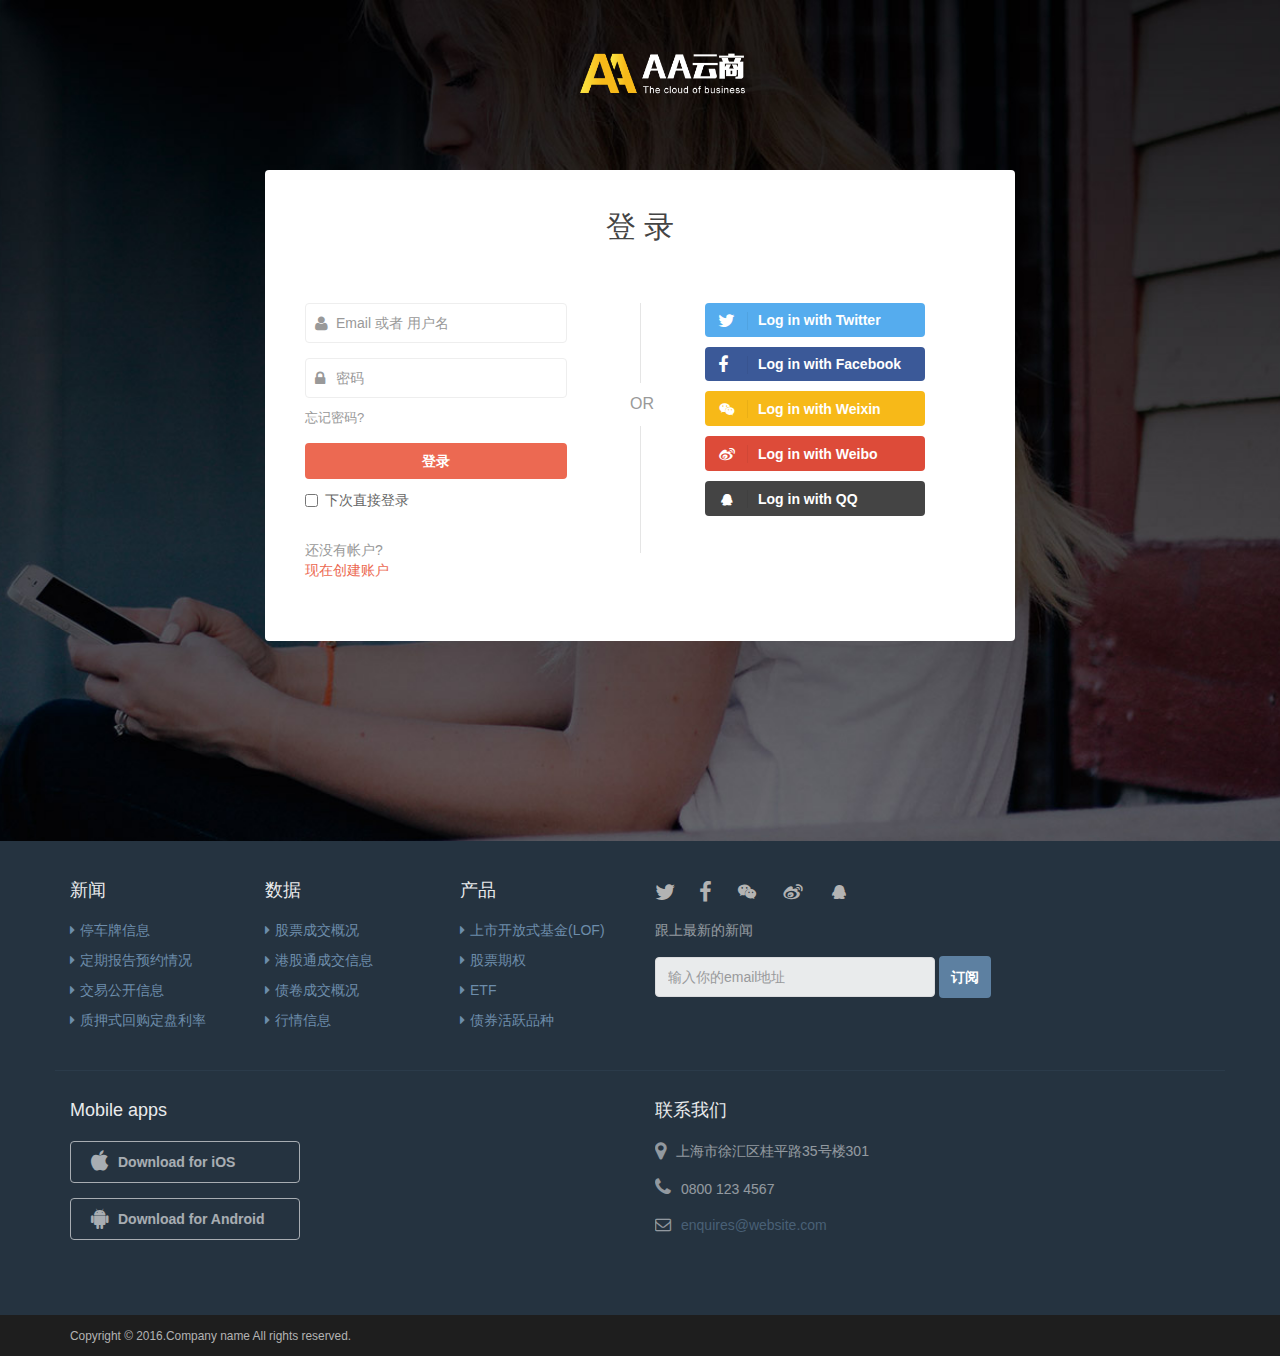
<file: login.html>
﻿<!DOCTYPE html>
<!--[if IE 8]> <html lang="en" class="ie8"> <![endif]-->  
<!--[if IE 9]> <html lang="en" class="ie9"> <![endif]-->  
<!--[if !IE]><!--> <html lang="en"> <!--<![endif]-->  
<head>
    <title></title>
    <!-- Meta -->
    <meta charset="utf-8">
    <meta http-equiv="X-UA-Compatible" content="IE=edge">
    <meta name="viewport" content="width=device-width, initial-scale=1.0">
    <meta name="description" content="">
    <meta name="author" content="">    
    <link rel="shortcut icon" href="favicon.ico">  
    <!---<link href='http://fonts.googleapis.com/css?family=Roboto:400,400italic,500,500italic,700,700italic,900,900italic,300italic,300' rel='stylesheet' type='text/css'> 
    <link href='http://fonts.googleapis.com/css?family=Roboto+Slab:400,700,300,100' rel='stylesheet' type='text/css'>--->
    <!-- Global CSS -->
    <link rel="stylesheet" href="assets/plugins/bootstrap/css/bootstrap.min.css">   
    <!-- Plugins CSS -->    
    <link rel="stylesheet" href="assets/plugins/font-awesome/css/font-awesome.css">
    <link rel="stylesheet" href="assets/plugins/flexslider/flexslider.css">
    <!-- Theme CSS -->
    <link id="theme-style" rel="stylesheet" href="assets/css/styles.css">
    <link rel="stylesheet" href="assets/css/iconfont.css">
    <!-- HTML5 shim and Respond.js for IE8 support of HTML5 elements and media queries -->
    <!--[if lt IE 9]>
      <script src="https://oss.maxcdn.com/html5shiv/3.7.2/html5shiv.min.js"></script>
      <script src="https://oss.maxcdn.com/respond/1.4.2/respond.min.js"></script>
    <![endif]-->
</head> 

<body class="login-page access-page has-full-screen-bg">
    <div class="upper-wrapper">
        <!-- ******HEADER****** -->
        <header class="header">  
            <div class="container">       
                <h1 class="logo" style="width:135.6px;height:80px;">
                    <a href="index.html" style="width:180px;height:120px;">
                        <img src="./assets/images/logo/logo1.png" alt="" style="width:180px;height:120px;">
                    </a>
                </h1><!--//logo-->
                                     
            </div><!--//container-->
        </header><!--//header-->
        
        <!-- ******Login Section****** --> 
        <section class="login-section access-section section">
            <div class="container">
                <div class="row">
                    <div class="form-box col-md-offset-2 col-sm-offset-0 xs-offset-0 col-xs-12 col-md-8">     
                        <div class="form-box-inner">
                            <h2 class="title text-center">登 录</h2>
                            <div class="row">
                                <div class="form-container col-xs-12 col-md-5">
                                    <form class="login-form">              
                                        <div class="form-group email">
                                            <label class="sr-only" for="login-email">Email 或者 用户名</label>
                                            <input id="login-email" type="email" class="form-control login-email" placeholder="Email 或者 用户名">
                                        </div><!--//form-group-->
                                        <div class="form-group password">
                                            <label class="sr-only" for="login-password">密码</label>
                                            <input id="login-password" type="password" class="form-control login-password" placeholder="密码">
                                            <p class="forgot-password"><a href="reset-password.html">忘记密码?</a></p>
                                        </div><!--//form-group-->
                                        <button type="submit" class="btn btn-block btn-cta-primary">登录</button>
                                        <div class="checkbox remember">
                                            <label>
                                                <input type="checkbox"> 下次直接登录
                                            </label>
                                        </div><!--//checkbox-->
                                         <p class="lead">还没有帐户? <br /><a class="signup-link" href="signup.html">现在创建账户</p>
                                    </form>
                                </div><!--//form-container-->
                                <div class="social-btns col-md-offset-1 col-sm-offset-0 col-sm-offset-0 col-xs-12 col-md-5">  
                                    <div class="divider"><span>Or</span></div>                      
                                    <ul class="list-unstyled social-login">
                                        <li><button class="twitter-btn btn" type="button"><i class="fa fa-twitter" ></i>Log in with Twitter</button></li>
                                        <li><button class="facebook-btn btn" type="button"><i class="fa fa-facebook"></i>Log in with Facebook</button></li>
                                        <li><button class="github-btn btn" type="button" style="background:#F7B918;"><i class="fa iconfont">&#xe61b;</i>Log in with Weixin</button></li>
                                        <li><button class="google-btn btn" type="button"><i class="fa iconfont">&#xe602;</i>Log in with Weibo</button></li>
                                        <li><button class="github-btn btn" type="button"><i class="fa iconfont">&#xe6dd;</i>Log in with QQ</button></li>
                                    </ul>
                                </div><!--//social-btns-->
                            </div><!--//row-->
                        </div><!--//form-box-inner-->
                    </div><!--//form-box-->
                </div><!--//row-->
            </div><!--//container-->
        </section><!--//contact-section-->
    </div><!--//upper-wrapper-->
    
    <!-- ******FOOTER****** -->
    <footer class="footer">
        <div class="footer-content">
            <div class="container">
                <div class="row">
                    <div class="footer-col links col-md-2 col-sm-4 col-xs-12">
                        <div class="footer-col-inner">
                            <h3 class="title">新闻</h3>
                            <ul class="list-unstyled">
                                <li><a href="#"><i class="fa fa-caret-right"></i>停车牌信息</a></li>
                                <li><a href="#"><i class="fa fa-caret-right"></i>定期报告预约情况</a></li>
                                <li><a href="#"><i class="fa fa-caret-right"></i>交易公开信息</a></li>
                                <li><a href="#"><i class="fa fa-caret-right"></i>质押式回购定盘利率</a></li>
                            </ul>
                        </div><!--//footer-col-inner-->
                    </div><!--//foooter-col-->
                    <div class="footer-col links col-md-2 col-sm-4 col-xs-12">
                        <div class="footer-col-inner">
                            <h3 class="title">数据</h3>
                            <ul class="list-unstyled">
                                <li><a href="#"><i class="fa fa-caret-right"></i>股票成交概况</a></li>
                                <li><a href="#"><i class="fa fa-caret-right"></i>港股通成交信息</a></li>
                                <li><a href="#"><i class="fa fa-caret-right"></i>债卷成交概况</a></li>
                                <li><a href="#"><i class="fa fa-caret-right"></i>行情信息</a></li>
                            </ul>
                        </div><!--//footer-col-inner-->
                    </div><!--//foooter-col-->
                    <div class="footer-col links col-md-2 col-sm-4 col-xs-12 sm-break">
                        <div class="footer-col-inner">
                            <h3 class="title">产品</h3>
                            <ul class="list-unstyled">
                                <li><a href="#"><i class="fa fa-caret-right"></i>上市开放式基金(LOF)</a></li>
                                <li><a href="#"><i class="fa fa-caret-right"></i>股票期权</a></li>
                                <li><a href="#"><i class="fa fa-caret-right"></i>ETF</a></li>
                                <li><a href="#"><i class="fa fa-caret-right"></i>债券活跃品种</a></li>
                            </ul>
                        </div><!--//footer-col-inner-->
                    </div><!--//foooter-col-->
                    <div class="footer-col connect col-xs-12 col-md-6">
                        <div class="footer-col-inner">
                            <ul class="social list-inline">
                                <li><a href="" target="_blank"><i class="fa fa-twitter"></i></a></li>
                                <li><a href="#"><i class="fa fa-facebook"></i></a></li>
                                <li><a href="#"><i class="fa  iconfont ">&#xe61b;</i></a></li>
                                <li><a href="#"><i class="fa iconfont">&#xe602;</i></a></li>
                                <li class="row-end"><a href="#"><i class="fa iconfont">&#xe6dd;</i></a></li>
                            </ul>
                            <div class="form-container">
                                <p class="intro">跟上最新的新闻</p>
                                <form class="signup-form navbar-form">
                                    <div class="form-group">
                                        <input type="text" class="form-control" placeholder="输入你的email地址">
                                    </div>
                                    <button type="submit" class="btn btn-cta btn-cta-primary">订阅</button>
                                </form>
                            </div><!--//subscription-form-->
                        </div><!--//footer-col-inner-->
                    </div><!--//foooter-col-->
                    <div class="clearfix"></div>
                </div><!--//row-->
                <div class="row has-divider">
                    <div class="footer-col download col-xs-12 col-md-6">
                        <div class="footer-col-inner">
                            <h3 class="title">Mobile apps</h3>
                            <ul class="list-unstyled download-list">
                                <li><a class="btn btn-ghost" href="#"><i class="fa fa-apple"></i><span class="text">Download for iOS</span> </a></li>
                                <li><a class="btn btn-ghost" href="#"><i class="fa fa-android"></i><span class="text">Download for Android</span></a></li>
                            </ul>
                        </div><!--//footer-col-inner-->
                    </div><!--//download-->
                    <div class="footer-col contact col-xs-12 col-md-6">
                        <div class="footer-col-inner">
                            <h3 class="title">联系我们</h3>
                            <p class="adr clearfix">
                                <i class="fa fa-map-marker pull-left"></i>
                                <span class="adr-group pull-left">
                                    <span class="street-address">上海市徐汇区桂平路35号楼301</span><br>
                                </span>
                            </p>
                            <p class="tel"><i class="fa fa-phone"></i>0800 123 4567</p>
                            <p class="email"><i class="fa fa-envelope-o"></i><a href="#">enquires@website.com</a></p>
                        </div><!--//footer-col-inner-->
                    </div><!--//contact-->
                </div>
            </div><!--//container-->
        </div><!--//footer-content-->
        <div class="bottom-bar">
            <div class="container">
                <small class="copyright">Copyright &copy; 2016.Company name All rights reserved.</small>
            </div><!--//container-->
        </div><!--//bottom-bar-->
    </footer><!--//footer-->
 
    <!-- Javascript -->          
    <script type="text/javascript" src="assets/plugins/jquery-1.12.3.min.js"></script>
    <script type="text/javascript" src="assets/plugins/bootstrap/js/bootstrap.min.js"></script> 
    <script type="text/javascript" src="assets/plugins/bootstrap-hover-dropdown.min.js"></script>
    <script type="text/javascript" src="assets/plugins/back-to-top.js"></script>
    <script type="text/javascript" src="assets/plugins/jquery-placeholder/jquery.placeholder.js"></script>
    <script type="text/javascript" src="assets/plugins/FitVids/jquery.fitvids.js"></script>
    <script type="text/javascript" src="assets/plugins/flexslider/jquery.flexslider-min.js"></script> 
    <script type="text/javascript" src="assets/js/main.js"></script>
    
            
</body>
</html>
</file>
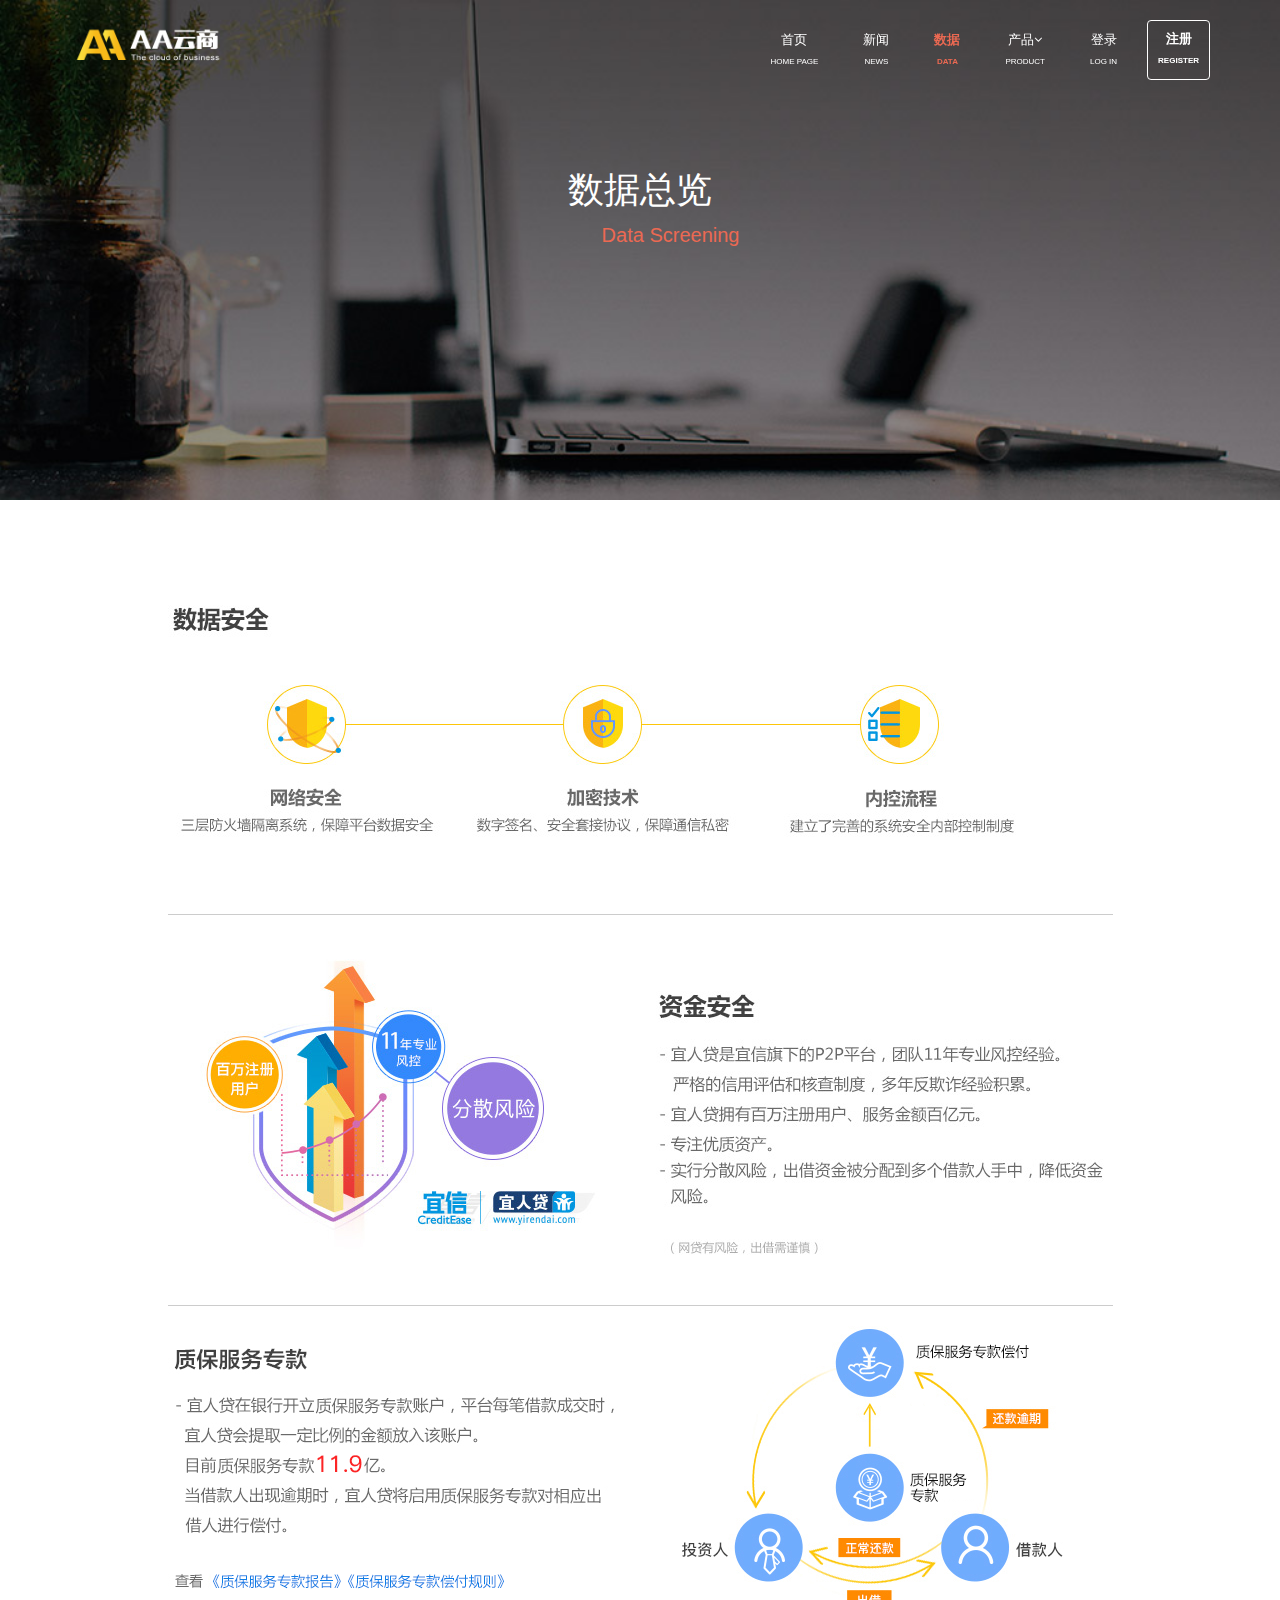
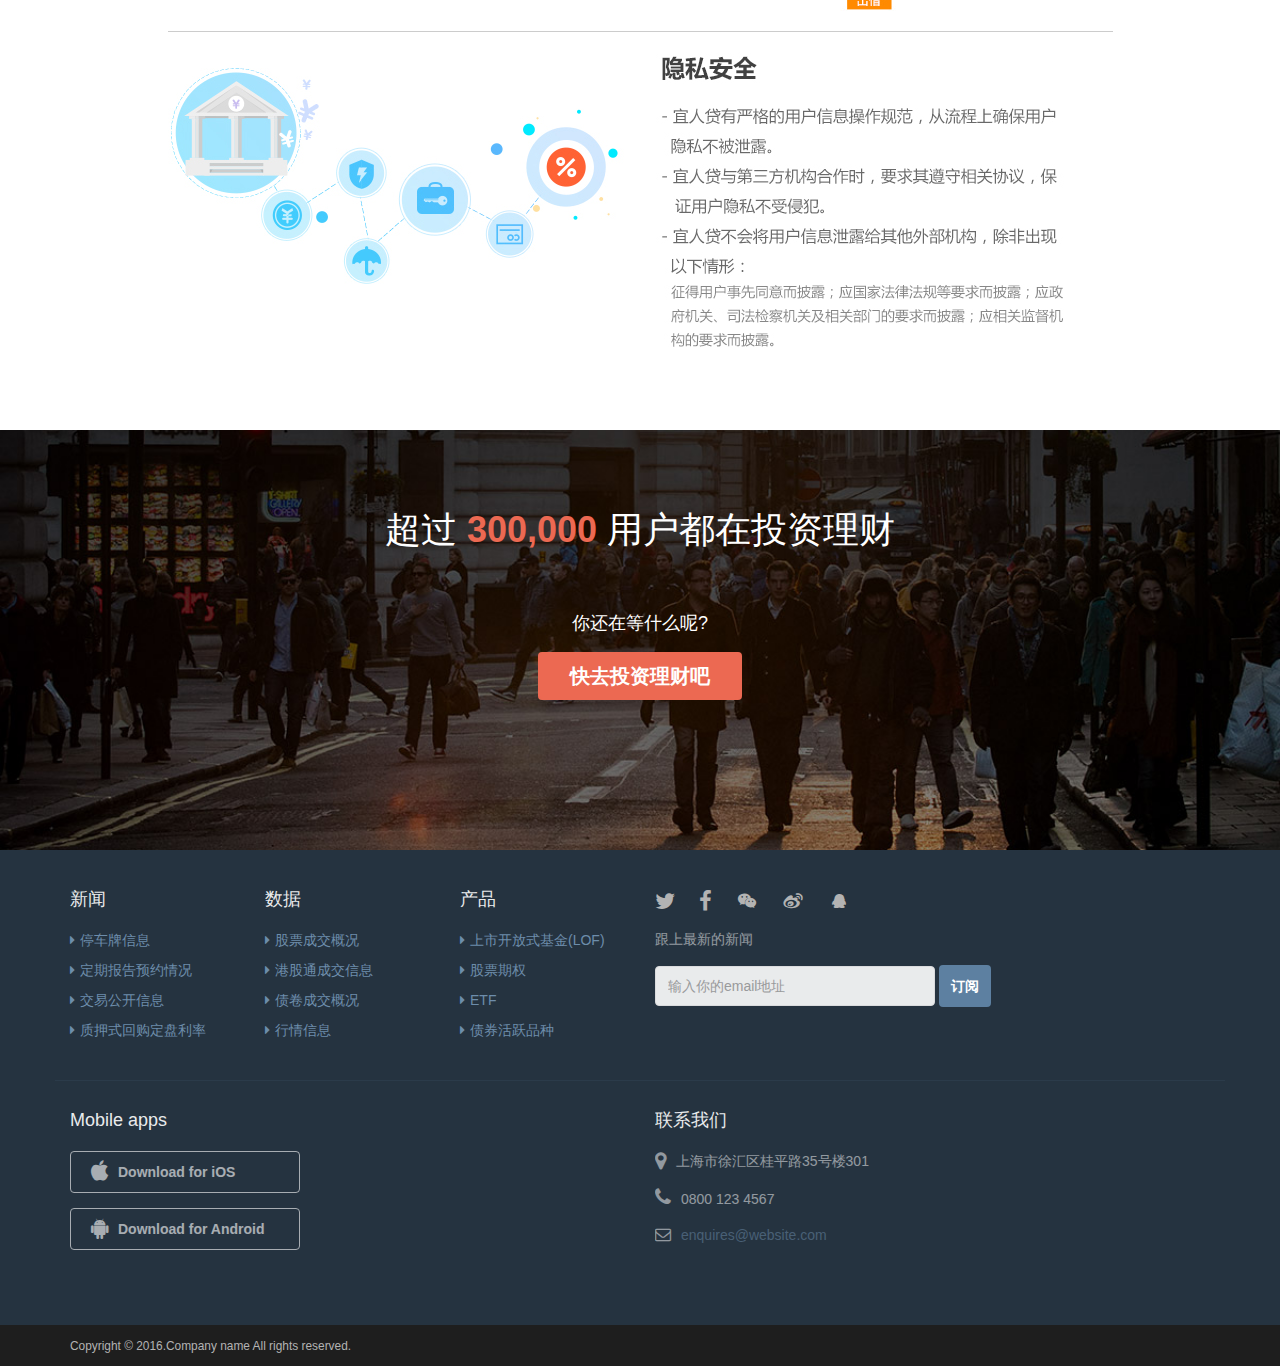
<file: pricing.html>
﻿<!DOCTYPE html>
<!--[if IE 8]> <html lang="en" class="ie8"> <![endif]-->  
<!--[if IE 9]> <html lang="en" class="ie9"> <![endif]-->  
<!--[if !IE]><!--> <html lang="en"> <!--<![endif]-->  
<head>
    <title></title>
    <!-- Meta -->
    <meta charset="utf-8">
    <meta http-equiv="X-UA-Compatible" content="IE=edge">
    <meta name="viewport" content="width=device-width, initial-scale=1.0">
    <meta name="description" content="">
    <meta name="author" content="">    
    <link rel="shortcut icon" href="favicon.ico">  
    <!---<link href='http://fonts.googleapis.com/css?family=Roboto:400,400italic,500,500italic,700,700italic,900,900italic,300italic,300' rel='stylesheet' type='text/css'> 
    <link href='http://fonts.googleapis.com/css?family=Roboto+Slab:400,700,300,100' rel='stylesheet' type='text/css'>--->
    <!-- Global CSS -->
    <link rel="stylesheet" href="assets/plugins/bootstrap/css/bootstrap.min.css">   
    <!-- Plugins CSS -->    
    <link rel="stylesheet" href="assets/plugins/font-awesome/css/font-awesome.css">
    <link rel="stylesheet" href="assets/plugins/flexslider/flexslider.css">
    <!-- Theme CSS -->
    <link id="theme-style" rel="stylesheet" href="assets/css/styles.css">
    <link rel="stylesheet" href="assets/css/iconfont.css">
    <!-- HTML5 shim and Respond.js for IE8 support of HTML5 elements and media queries -->
    <!--[if lt IE 9]>
      <script src="https://oss.maxcdn.com/html5shiv/3.7.2/html5shiv.min.js"></script>
      <script src="https://oss.maxcdn.com/respond/1.4.2/respond.min.js"></script>
      <script src="assets/js/jquery.min.js"></script>

    <![endif]-->
    <style>
        .logo a{
            display:block;
            width:100%;
            height:100%;
            background-size: 100%;
        }
        .logo a.logo1{
            background-image:url("./assets/images/logo/logo1.png");
        }
        .logo a.logo2{
            background-image:url("./assets/images/logo/logo2.png");
        }
    </style>
</head> 

<body class="pricing-page">  
    <!-- ******HEADER****** --> 
    <header id="header" class="header navbar-fixed-top">  
        <div class="container">       
            <h1 class="logo" style="width:135.6px;height:80px;">
                <a href="index.html" class="logo1" style="width:180px;height:120px;">
                </a>
            </h1><!--//logo-->
            <nav class="main-nav navbar-right" role="navigation">
                <div class="navbar-header">
                    <button class="navbar-toggle" type="button" data-toggle="collapse" data-target="#navbar-collapse">
                        <span class="sr-only">Toggle navigation</span>
                        <span class="icon-bar"></span>
                        <span class="icon-bar"></span>
                        <span class="icon-bar"></span>
                    </button><!--//nav-toggle-->
                </div><!--//navbar-header-->
                <div id="navbar-collapse" class="navbar-collapse collapse">
                    <ul class="nav navbar-nav">
                        <li class="nav-item"><a href="index.html">首页<br/><span style="font-size:8px;">HOME PAGE</span></a></li>
                        <li class="nav-item"><a href="features.html">新闻<br/><span style="font-size: 8px;">NEWS</span></a></li>
                        <li class="active nav-item"><a href="pricing.html">数据<br/><span style="font-size: 8px;">DATA</span></a></li>
                        <li class="nav-item dropdown">
                            <a class="dropdown-toggle" data-toggle="dropdown" data-hover="dropdown" data-delay="0" data-close-others="false" href="#">产品<i class="fa fa-angle-down"></i><br/> <span style="font-size:8px;">PRODUCT</span></a>
                            <ul class="dropdown-menu">
                                <li><a href="download.html">下载app</a></li>
                                <li><a href="blog.html">博客</a></li>
                            </ul>
                        </li><!--//dropdown-->
                        <li class="nav-item"><a href="login.html">登录<br/> <span style="font-size: 8px;">LOG IN</span></a></li>
                        <li class="nav-item nav-item-cta last"><a class="btn btn-cta btn-cta-secondary" href="signup.html">注册<br/> <sapn style="font-size: 8px">REGISTER</sapn></a></li>
                    </ul><!--//nav-->
                </div><!--//navabr-collapse-->
            </nav><!--//main-nav-->                     
        </div><!--//container-->
    </header><!--//header-->
    
    <div class="headline-bg pricing-headline-bg">
    </div><!--//headline-bg-->
    
    <!-- ******Pricing Section****** -->
    <section class="pricing section section-on-bg">
        <div class="container">
            <h2 class="title text-center" style="line-height:40px;">数据总览<br/><span class="highlight" style="font-size:20px;">&nbsp;&nbsp;&nbsp;&nbsp;&nbsp;&nbsp;&nbsp;&nbsp;&nbsp;&nbsp;&nbsp;Data Screening</span></h2>
             <div class="price-cols row" style="margin-top:350px;">
                <div class="items-wrapper col-md-10 col-sm-12 col-xs-12 col-md-offset-1 col-sm-offset-0 col-xs-offset-0">
                    <div>
                        <img src="assets/images/mobile/data1.jpg" alt="">
                    </div>
                    <div style="width:100%;height:1px;background:#ccc;margin:20px 0;">  </div>
                    <div>
                        <img src="assets/images/mobile/data2.jpg" alt="">
                    </div>
                    <div style="width:100%;height:1px;background:#ccc;margin:20px 0;">  </div>
                    <div>
                        <img src="assets/images/mobile/data3.jpg" alt="">
                    </div>
                    <div style="width:100%;height:1px;background:#ccc;margin:20px 0;">  </div>
                    <div>
                        <img src="assets/images/mobile/data4.jpg" alt="">
                    </div>
                </div><!--//items-wrapper-->                   
            </div><!--//row-->
        </div><!--//container-->
    </section><!--//pricing-->
    
    <!-- ******FAQ Section****** --> 

    
    <!-- ******CTA Section****** -->
    <section id="cta-section" class="section cta-section text-center pricing-cta-section">
        <div class="container">
           <h2 class="title">超过 <span class="counting">300,000</span> 用户都在投资理财</h2>
           <p class="intro">你还在等什么呢?</p>
           <p><a class="btn btn-cta btn-cta-primary" href="" target="_blank">快去投资理财吧</a></p>
        </div><!--//container-->
    </section><!--//cta-section-->
    
    <!-- ******FOOTER****** -->
    <footer class="footer">
        <div class="footer-content">
            <div class="container">
                <div class="row">
                    <div class="footer-col links col-md-2 col-sm-4 col-xs-12">
                        <div class="footer-col-inner">
                            <h3 class="title">新闻</h3>
                            <ul class="list-unstyled">
                                <li><a href="#"><i class="fa fa-caret-right"></i>停车牌信息</a></li>
                                <li><a href="#"><i class="fa fa-caret-right"></i>定期报告预约情况</a></li>
                                <li><a href="#"><i class="fa fa-caret-right"></i>交易公开信息</a></li>
                                <li><a href="#"><i class="fa fa-caret-right"></i>质押式回购定盘利率</a></li>
                            </ul>
                        </div><!--//footer-col-inner-->
                    </div><!--//foooter-col-->
                    <div class="footer-col links col-md-2 col-sm-4 col-xs-12">
                        <div class="footer-col-inner">
                            <h3 class="title">数据</h3>
                            <ul class="list-unstyled">
                                <li><a href="#"><i class="fa fa-caret-right"></i>股票成交概况</a></li>
                                <li><a href="#"><i class="fa fa-caret-right"></i>港股通成交信息</a></li>
                                <li><a href="#"><i class="fa fa-caret-right"></i>债卷成交概况</a></li>
                                <li><a href="#"><i class="fa fa-caret-right"></i>行情信息</a></li>
                            </ul>
                        </div><!--//footer-col-inner-->
                    </div><!--//foooter-col-->
                    <div class="footer-col links col-md-2 col-sm-4 col-xs-12 sm-break">
                        <div class="footer-col-inner">
                            <h3 class="title">产品</h3>
                            <ul class="list-unstyled">
                                <li><a href="#"><i class="fa fa-caret-right"></i>上市开放式基金(LOF)</a></li>
                                <li><a href="#"><i class="fa fa-caret-right"></i>股票期权</a></li>
                                <li><a href="#"><i class="fa fa-caret-right"></i>ETF</a></li>
                                <li><a href="#"><i class="fa fa-caret-right"></i>债券活跃品种</a></li>
                            </ul>
                        </div><!--//footer-col-inner-->
                    </div><!--//foooter-col-->
                    <div class="footer-col connect col-xs-12 col-md-6">
                        <div class="footer-col-inner">
                            <ul class="social list-inline">
                                <li><a href="" target="_blank"><i class="fa fa-twitter"></i></a></li>
                                <li><a href="#"><i class="fa fa-facebook"></i></a></li>
                                <li><a href="#"><i class="fa  iconfont ">&#xe61b;</i></a></li>
                                <li><a href="#"><i class="fa iconfont">&#xe602;</i></a></li>
                                <li class="row-end"><a href="#"><i class="fa iconfont">&#xe6dd;</i></a></li>
                            </ul>
                            <div class="form-container">
                                <p class="intro">跟上最新的新闻</p>
                                <form class="signup-form navbar-form">
                                    <div class="form-group">
                                        <input type="text" class="form-control" placeholder="输入你的email地址">
                                    </div>
                                    <button type="submit" class="btn btn-cta btn-cta-primary">订阅</button>
                                </form>
                            </div><!--//subscription-form-->
                        </div><!--//footer-col-inner-->
                    </div><!--//foooter-col-->
                    <div class="clearfix"></div>
                </div><!--//row-->
                <div class="row has-divider">
                    <div class="footer-col download col-xs-12 col-md-6">
                        <div class="footer-col-inner">
                            <h3 class="title">Mobile apps</h3>
                            <ul class="list-unstyled download-list">
                                <li><a class="btn btn-ghost" href="#"><i class="fa fa-apple"></i><span class="text">Download for iOS</span> </a></li>
                                <li><a class="btn btn-ghost" href="#"><i class="fa fa-android"></i><span class="text">Download for Android</span></a></li>
                            </ul>
                        </div><!--//footer-col-inner-->
                    </div><!--//download-->
                    <div class="footer-col contact col-xs-12 col-md-6">
                        <div class="footer-col-inner">
                            <h3 class="title">联系我们</h3>
                            <p class="adr clearfix">
                                <i class="fa fa-map-marker pull-left"></i>
                                <span class="adr-group pull-left">
                                    <span class="street-address">上海市徐汇区桂平路35号楼301</span><br>
                                </span>
                            </p>
                            <p class="tel"><i class="fa fa-phone"></i>0800 123 4567</p>
                            <p class="email"><i class="fa fa-envelope-o"></i><a href="#">enquires@website.com</a></p>
                        </div><!--//footer-col-inner-->
                    </div><!--//contact-->
                </div>
            </div><!--//container-->
        </div><!--//footer-content-->
        <div class="bottom-bar">
            <div class="container">
                <small class="copyright">Copyright &copy; 2016.Company name All rights reserved.</small>
            </div><!--//container-->
        </div><!--//bottom-bar-->
    </footer><!--//footer-->
    
    <!-- Video Modal -->
    <div class="modal modal-video" id="modal-video" tabindex="-1" role="dialog" aria-labelledby="videoModalLabel" aria-hidden="true">
        <div class="modal-dialog">
            <div class="modal-content">
                <div class="modal-header">
                    <button type="button" class="close" data-dismiss="modal" aria-hidden="true">&times;</button>
                    <h4 id="videoModalLabel" class="modal-title sr-only">Video Tour</h4>
                </div>
                <div class="modal-body">
                    <div class="video-container">
                        <iframe src="" width="720" height="405" frameborder="0" webkitallowfullscreen mozallowfullscreen allowfullscreen></iframe>
                    </div><!--//video-container-->
                </div><!--//modal-body-->
            </div><!--//modal-content-->
        </div><!--//modal-dialog-->
    </div><!--//modal-->
 
    <!-- Javascript -->          
    <script type="text/javascript" src="assets/plugins/jquery-1.12.3.min.js"></script>
    <script type="text/javascript" src="assets/plugins/bootstrap/js/bootstrap.min.js"></script> 
    <script type="text/javascript" src="assets/plugins/bootstrap-hover-dropdown.min.js"></script>
    <script type="text/javascript" src="assets/plugins/back-to-top.js"></script>
    <script type="text/javascript" src="assets/plugins/jquery-placeholder/jquery.placeholder.js"></script>
    <script type="text/javascript" src="assets/plugins/FitVids/jquery.fitvids.js"></script>  
    <script type="text/javascript" src="assets/plugins/flexslider/jquery.flexslider-min.js"></script> 
    <script type="text/javascript" src="assets/js/main.js"></script>
    
            
</body>
<script>
    $(window).scroll(function(){
        var scolltop=$(window).scrollTop();
        console.log(scolltop)
        if(scolltop>0){
            $('.logo a').addClass("logo2").removeClass("logo1")
        }else{
            $('.logo a').addClass("logo1").removeClass("logo2")
        }
    })

</script>
</html>
</file>
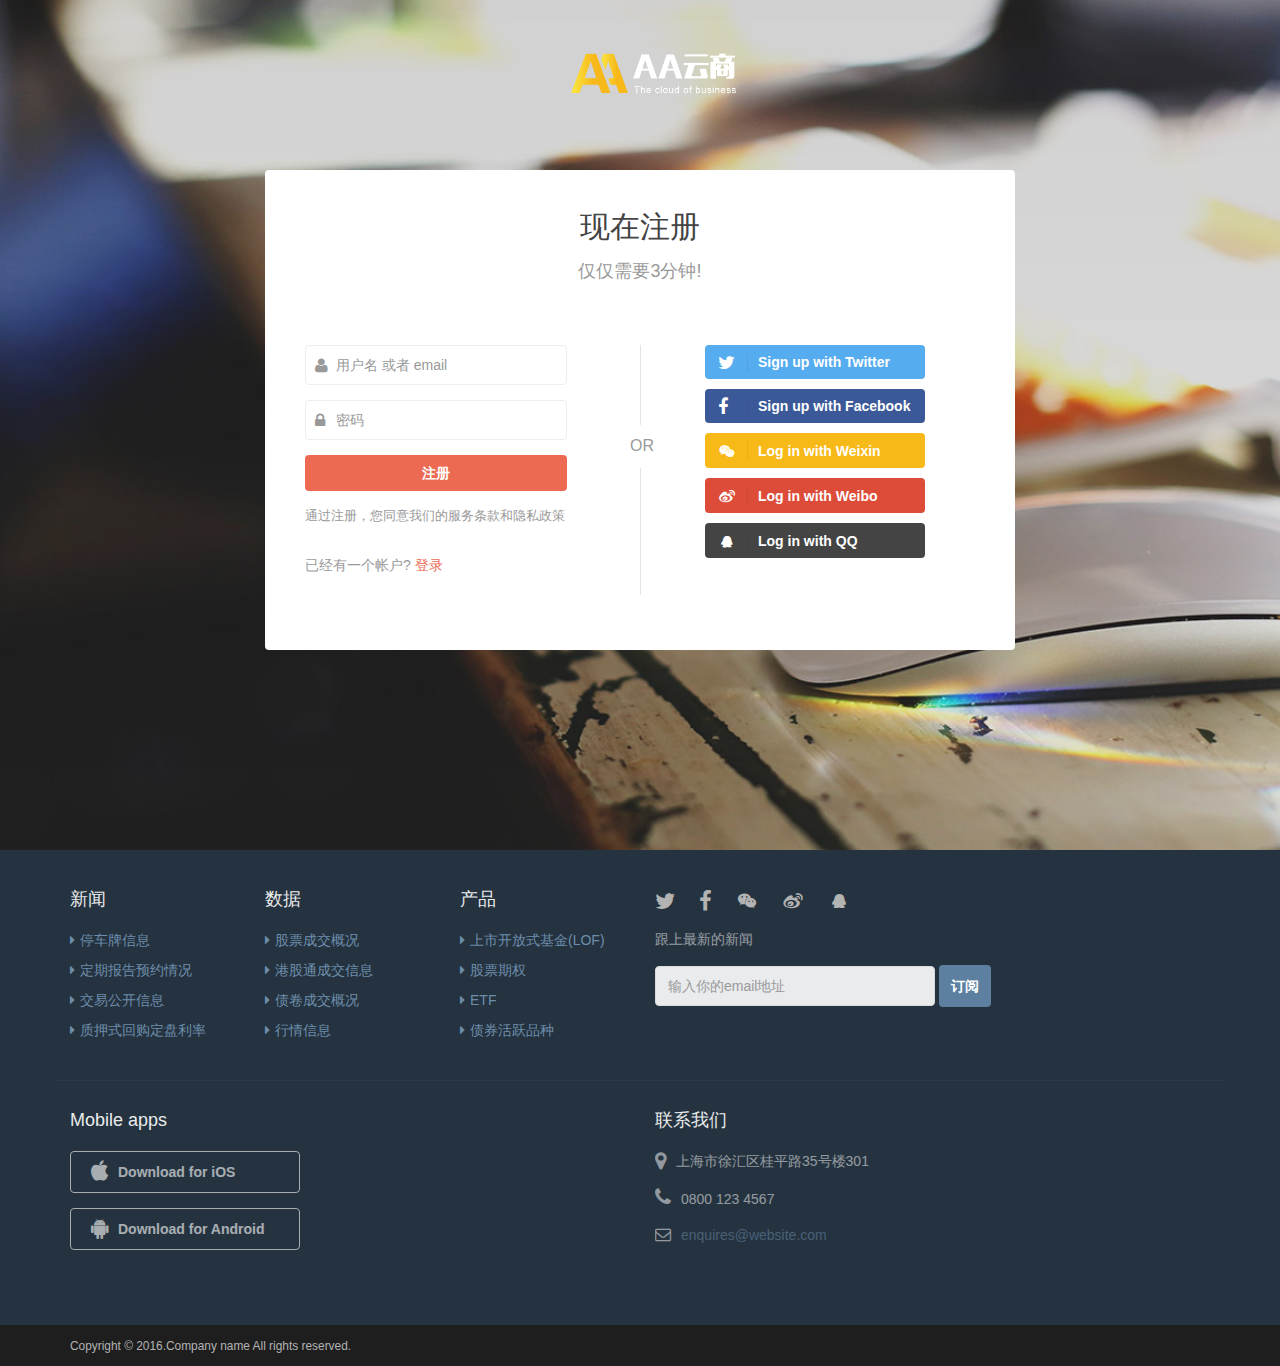
<file: signup.html>
﻿<!DOCTYPE html>
<!--[if IE 8]> <html lang="en" class="ie8"> <![endif]-->  
<!--[if IE 9]> <html lang="en" class="ie9"> <![endif]-->  
<!--[if !IE]><!--> <html lang="en"> <!--<![endif]-->  
<head>
    <title></title>
    <!-- Meta -->
    <meta charset="utf-8">
    <meta http-equiv="X-UA-Compatible" content="IE=edge">
    <meta name="viewport" content="width=device-width, initial-scale=1.0">
    <meta name="description" content="">
    <meta name="author" content="">    
    <link rel="shortcut icon" href="favicon.ico">  
    <!---<link href='http://fonts.googleapis.com/css?family=Roboto:400,400italic,500,500italic,700,700italic,900,900italic,300italic,300' rel='stylesheet' type='text/css'> 
    <link href='http://fonts.googleapis.com/css?family=Roboto+Slab:400,700,300,100' rel='stylesheet' type='text/css'>--->
    <!-- Global CSS -->
    <link rel="stylesheet" href="assets/plugins/bootstrap/css/bootstrap.min.css">   
    <!-- Plugins CSS -->
    <link rel="stylesheet" href="assets/plugins/font-awesome/css/font-awesome.css">
    <link rel="stylesheet" href="assets/plugins/flexslider/flexslider.css">
    <!-- Theme CSS -->
    <link id="theme-style" rel="stylesheet" href="assets/css/styles.css">
    <link rel="stylesheet" href="assets/css/iconfont.css">
    <!-- HTML5 shim and Respond.js for IE8 support of HTML5 elements and media queries -->
    <!--[if lt IE 9]>
      <script src="https://oss.maxcdn.com/html5shiv/3.7.2/html5shiv.min.js"></script>
      <script src="https://oss.maxcdn.com/respond/1.4.2/respond.min.js"></script>
    <![endif]-->
</head> 

<body class="signup-page access-page has-full-screen-bg">
    <div class="upper-wrapper">
        <!-- ******HEADER****** -->
        <header class="header">
            <div class="container">       
                <h1 class="logo">
                    <a href="index.html">
                        <img src="./assets/images/logo/logo1.png" alt="" style="width:180px;height:120px;">
                    </a>
                </h1><!--//logo-->
                                     
            </div><!--//container-->
        </header><!--//header-->
        
        <!-- ******Signup Section****** --> 
        <section class="signup-section access-section section">
            <div class="container">
                <div class="row">
                    <div class="form-box col-md-offset-2 col-sm-offset-0 xs-offset-0 col-xs-12 col-md-8">     
                        <div class="form-box-inner">
                            <h2 class="title text-center">现在注册</h2>
                            <p class="intro text-center">仅仅需要3分钟!</p>
                            <div class="row">
                                <div class="form-container col-xs-12 col-md-5">
                                    <form class="signup-form">                
                                        <div class="form-group email">
                                            <label class="sr-only" for="signup-email">Your email</label>
                                            <input id="signup-email" type="email" class="form-control login-email" placeholder="用户名 或者 email">
                                        </div><!--//form-group-->
                                        <div class="form-group password">
                                            <label class="sr-only" for="signup-password">Your password</label>
                                            <input id="signup-password" type="password" class="form-control login-password" placeholder="密码">
                                        </div><!--//form-group-->
                                        <button type="submit" class="btn btn-block btn-cta-primary">注册</button>
                                        <p class="note">通过注册，您同意我们的服务条款和隐私政策</p>
                                        <p class="lead">已经有一个帐户? <a class="login-link" id="login-link" href="login.html">登录</a></p>
                                    </form>
                                </div><!--//form-container-->
                                <div class="social-btns col-md-offset-1 col-sm-offset-0 col-sm-offset-0 col-xs-12 col-md-5">  
                                    <div class="divider"><span>Or</span></div>                      
                                    <ul class="list-unstyled social-login">
                                        <li><button class="twitter-btn btn" type="button"><i class="fa fa-twitter"></i>Sign up with Twitter</button></li>
                                        <li><button class="facebook-btn btn" type="button"><i class="fa fa-facebook"></i>Sign up with Facebook</button></li>
                                        <li><button class="github-btn btn" type="button" style="background:#F7B918;"><i class="fa iconfont">&#xe61b;</i>Log in with Weixin</button></li>
                                        <li><button class="google-btn btn" type="button"><i class="fa iconfont">&#xe602;</i>Log in with Weibo</button></li>
                                        <li><button class="github-btn btn" type="button"><i class="fa iconfont">&#xe6dd;</i>Log in with QQ</button></li>
                                    </ul>
                                </div><!--//social-login-->
                            </div><!--//row-->
                        </div><!--//form-box-inner-->
                    </div><!--//form-box-->
                </div><!--//row-->
            </div><!--//container-->
        </section><!--//signup-section-->
    </div><!--//upper-wrapper-->
    
    <!-- ******FOOTER****** -->
    <footer class="footer">
        <div class="footer-content">
            <div class="container">
                <div class="row">
                    <div class="footer-col links col-md-2 col-sm-4 col-xs-12">
                        <div class="footer-col-inner">
                            <h3 class="title">新闻</h3>
                            <ul class="list-unstyled">
                                <li><a href="#"><i class="fa fa-caret-right"></i>停车牌信息</a></li>
                                <li><a href="#"><i class="fa fa-caret-right"></i>定期报告预约情况</a></li>
                                <li><a href="#"><i class="fa fa-caret-right"></i>交易公开信息</a></li>
                                <li><a href="#"><i class="fa fa-caret-right"></i>质押式回购定盘利率</a></li>
                            </ul>
                        </div><!--//footer-col-inner-->
                    </div><!--//foooter-col-->
                    <div class="footer-col links col-md-2 col-sm-4 col-xs-12">
                        <div class="footer-col-inner">
                            <h3 class="title">数据</h3>
                            <ul class="list-unstyled">
                                <li><a href="#"><i class="fa fa-caret-right"></i>股票成交概况</a></li>
                                <li><a href="#"><i class="fa fa-caret-right"></i>港股通成交信息</a></li>
                                <li><a href="#"><i class="fa fa-caret-right"></i>债卷成交概况</a></li>
                                <li><a href="#"><i class="fa fa-caret-right"></i>行情信息</a></li>
                            </ul>
                        </div><!--//footer-col-inner-->
                    </div><!--//foooter-col-->
                    <div class="footer-col links col-md-2 col-sm-4 col-xs-12 sm-break">
                        <div class="footer-col-inner">
                            <h3 class="title">产品</h3>
                            <ul class="list-unstyled">
                                <li><a href="#"><i class="fa fa-caret-right"></i>上市开放式基金(LOF)</a></li>
                                <li><a href="#"><i class="fa fa-caret-right"></i>股票期权</a></li>
                                <li><a href="#"><i class="fa fa-caret-right"></i>ETF</a></li>
                                <li><a href="#"><i class="fa fa-caret-right"></i>债券活跃品种</a></li>
                            </ul>
                        </div><!--//footer-col-inner-->
                    </div><!--//foooter-col-->
                    <div class="footer-col connect col-xs-12 col-md-6">
                        <div class="footer-col-inner">
                            <ul class="social list-inline">
                                <li><a href="" target="_blank"><i class="fa fa-twitter"></i></a></li>
                                <li><a href="#"><i class="fa fa-facebook"></i></a></li>
                                <li><a href="#"><i class="fa  iconfont ">&#xe61b;</i></a></li>
                                <li><a href="#"><i class="fa iconfont">&#xe602;</i></a></li>
                                <li class="row-end"><a href="#"><i class="fa iconfont">&#xe6dd;</i></a></li>
                            </ul>
                            <div class="form-container">
                                <p class="intro">跟上最新的新闻</p>
                                <form class="signup-form navbar-form">
                                    <div class="form-group">
                                        <input type="text" class="form-control" placeholder="输入你的email地址">
                                    </div>
                                    <button type="submit" class="btn btn-cta btn-cta-primary">订阅</button>
                                </form>
                            </div><!--//subscription-form-->
                        </div><!--//footer-col-inner-->
                    </div><!--//foooter-col-->
                    <div class="clearfix"></div>
                </div><!--//row-->
                <div class="row has-divider">
                    <div class="footer-col download col-xs-12 col-md-6">
                        <div class="footer-col-inner">
                            <h3 class="title">Mobile apps</h3>
                            <ul class="list-unstyled download-list">
                                <li><a class="btn btn-ghost" href="#"><i class="fa fa-apple"></i><span class="text">Download for iOS</span> </a></li>
                                <li><a class="btn btn-ghost" href="#"><i class="fa fa-android"></i><span class="text">Download for Android</span></a></li>
                            </ul>
                        </div><!--//footer-col-inner-->
                    </div><!--//download-->
                    <div class="footer-col contact col-xs-12 col-md-6">
                        <div class="footer-col-inner">
                            <h3 class="title">联系我们</h3>
                            <p class="adr clearfix">
                                <i class="fa fa-map-marker pull-left"></i>
                                <span class="adr-group pull-left">
                                    <span class="street-address">上海市徐汇区桂平路35号楼301</span><br>
                                </span>
                            </p>
                            <p class="tel"><i class="fa fa-phone"></i>0800 123 4567</p>
                            <p class="email"><i class="fa fa-envelope-o"></i><a href="#">enquires@website.com</a></p>
                        </div><!--//footer-col-inner-->
                    </div><!--//contact-->
                </div>
            </div><!--//container-->
        </div><!--//footer-content-->
        <div class="bottom-bar">
            <div class="container">
                <small class="copyright">Copyright &copy; 2016.Company name All rights reserved.</small>
            </div><!--//container-->
        </div><!--//bottom-bar-->
    </footer><!--//footer-->
 
    <!-- Javascript -->          
    <script type="text/javascript" src="assets/plugins/jquery-1.12.3.min.js"></script>
    <script type="text/javascript" src="assets/plugins/bootstrap/js/bootstrap.min.js"></script> 
    <script type="text/javascript" src="assets/plugins/bootstrap-hover-dropdown.min.js"></script>
    <script type="text/javascript" src="assets/plugins/back-to-top.js"></script>
    <script type="text/javascript" src="assets/plugins/jquery-placeholder/jquery.placeholder.js"></script>
    <script type="text/javascript" src="assets/plugins/FitVids/jquery.fitvids.js"></script> 
    <script type="text/javascript" src="assets/plugins/flexslider/jquery.flexslider-min.js"></script>  
    <script type="text/javascript" src="assets/js/main.js"></script>
    
            
</body>
</html>
</file>
<file: assets/css/styles.css>
body {
  font-family: 'Roboto', arial, sans-serif;
  color: #444;
  font-size: 16px;
  -webkit-font-smoothing: antialiased;
  -moz-osx-font-smoothing: grayscale;
}
p {
  margin-bottom: 15px;
  line-height: 1.5;
}
a {
  color: #ec6952;
  -webkit-transition: all 0.4s ease-in-out;
  -moz-transition: all 0.4s ease-in-out;
  -ms-transition: all 0.4s ease-in-out;
  -o-transition: all 0.4s ease-in-out;
}
a:hover {
  text-decoration: underline;
  color: #e74124;
}
a:focus {
  text-decoration: none;
}
.btn,
a.btn {
  -webkit-transition: all 0.4s ease-in-out;
  -moz-transition: all 0.4s ease-in-out;
  -ms-transition: all 0.4s ease-in-out;
  -o-transition: all 0.4s ease-in-out;
  font-weight: bold;
}
.btn .fa,
a.btn .fa {
  color: #fff;
  margin-right: 5px;
}
a.btn-cta,
.btn-cta {
  padding: 8px 30px;
}
a.btn-cta-primary,
.btn-cta-primary {
  background: #ec6952;
  border: 2px solid #ec6952;
  color: #fff;
}
a.btn-cta-primary:hover,
.btn-cta-primary:hover {
  background: #e9553b;
  border: 2px solid #e9553b;
  color: #fff;
}
a.btn-cta-secondary,
.btn-cta-secondary {
  background: none;
  border: 2px solid #ec6952;
  color: #ec6952;
}
a.btn-cta-secondary:hover,
.btn-cta-secondary:hover {
  background: #ec6952;
  border: 2px solid #ec6952;
  color: #fff;
}
a.btn-ghost,
.btn-ghost {
  background: none;
  border: 1px solid #fff;
  color: #fff !important;
  padding: 8px 20px;
  vertical-align: middle;
}
a.btn-ghost:hover,
.btn-ghost:hover {
  background: #4a6781;
  border: 1px solid #4a6781;
  color: #fff;
}
a.btn-ghost .fa,
.btn-ghost .fa {
  margin-right: 10px;
  font-size: 22px;
}
a.btn-ghost .text,
.btn-ghost .text {
  position: relative;
  top: -2px;
}
.highlight {
  color: #ec6952;
}
.form-control {
  -webkit-box-shadow: none;
  -moz-box-shadow: none;
  box-shadow: none;
  height: 40px;
  border-color: #eee;
}
.form-control::-webkit-input-placeholder {
  /* WebKit browsers */
  color: #a6a6a6;
}
.form-control:-moz-placeholder {
  /* Mozilla Firefox 4 to 18 */
  color: #a6a6a6;
}
.form-control::-moz-placeholder {
  /* Mozilla Firefox 19+ */
  color: #a6a6a6;
}
.form-control:-ms-input-placeholder {
  /* Internet Explorer 10+ */
  color: #a6a6a6;
}
.form-control:focus {
  border-color: #e1e1e1;
  -webkit-box-shadow: none;
  -moz-box-shadow: none;
  box-shadow: none;
}
.text-highlight {
  color: #952410;
}
input[type="text"],
input[type="email"],
input[type="password"],
input[type="submit"],
input[type="button"],
textarea,
select {
  appearance: none;
  /* for mobile safari */
  -webkit-appearance: none;
}
#topcontrol {
  background: #5d80a1;
  color: #fff;
  text-align: center;
  display: inline-block;
  width: 35px;
  height: 35px;
  border: none;
  -webkit-border-radius: 50%;
  -moz-border-radius: 50%;
  -ms-border-radius: 50%;
  -o-border-radius: 50%;
  border-radius: 50%;
  -moz-background-clip: padding;
  -webkit-background-clip: padding-box;
  background-clip: padding-box;
  -webkit-transition: all 0.4s ease-in-out;
  -moz-transition: all 0.4s ease-in-out;
  -ms-transition: all 0.4s ease-in-out;
  -o-transition: all 0.4s ease-in-out;
  z-index: 30;
}
#topcontrol:hover {
  background: #384d60;
}
#topcontrol .fa {
  position: relative;
  top: 3px;
  font-size: 25px;
}
.video-container iframe {
  max-width: 100%;
}
/* ======= Header ======= */
.header {
  color: #fff;
  width: 100%;
  position: relative;
  z-index: 40;
  height: 80px;
}
.header.scrolled {
  height: 80px;
  top: 0;
}
.header.scrolled .main-nav .nav .nav-item a {
  color: #666;
  -webkit-opacity: 1;
  -moz-opacity: 1;
  opacity: 1;
}
.header.scrolled .main-nav .nav .nav-item.nav-item-cta a.btn-cta-secondary {
  background: #ec6952;
  border-color: #ec6952;
}
.header.scrolled .main-nav .nav .dropdown-menu a {
  color: #fff;
}
.header h1.logo {
  font-family: "Roboto Slab", arial, sans-serif;
  margin-top: 0;
  margin-bottom: 0;
  font-weight: bold;
  font-size: 15px;
  float: left;
}
.header h1.logo a {
  color: #fff;
  padding: 15px 0px;
  display: inline-block;
  text-align: center;
  line-height: 1.4;
  max-width: 155px;
  -webkit-border-top-right-radius: 0;
  -webkit-border-bottom-right-radius: 4px;
  -webkit-border-bottom-left-radius: 4px;
  -webkit-border-top-left-radius: 0;
  -moz-border-radius-topright: 0;
  -moz-border-radius-bottomright: 4px;
  -moz-border-radius-bottomleft: 4px;
  -moz-border-radius-topleft: 0;
  border-top-right-radius: 0;
  border-bottom-right-radius: 4px;
  border-bottom-left-radius: 4px;
  border-top-left-radius: 0;
  -moz-background-clip: padding;
  -webkit-background-clip: padding-box;
  background-clip: padding-box;
  -webkit-transition: color 0.4s ease-in-out;
  -moz-transition: color 0.4s ease-in-out;
  -ms-transition: color 0.4s ease-in-out;
  -o-transition: color 0.4s ease-in-out;
  position: relative;
  font-size: 20px;
}
.header h1.logo a:hover {
  text-decoration: none;
}
.header h1.logo .logo-title {
  vertical-align: middle;
  line-height: 1.6;
}
.header .main-nav {
  margin-top: 15px;
}
.header .main-nav .navbar-toggle {
  margin-right: 0;
  margin-top: 0;
  background: none;
  position: absolute;
  right: 10px;
  top: 10px;
}
.header .main-nav .navbar-toggle:focus {
  outline: none;
}
.header .main-nav .navbar-toggle .icon-bar {
  background-color: rgba(255, 255, 255, 0.6);
  height: 3px;
}
.header .main-nav .navbar-toggle:hover .icon-bar {
  background-color: #fff;
}
.header .main-nav .nav .nav-item {
  font-weight: normal;
  text-transform: uppercase;
  font-size: 13px;
  margin-right: 15px;
}
.header .main-nav .nav .nav-item.active a {
  color: #ec6952;
  background: none;
  font-weight: bold;
}
.header .main-nav .nav .nav-item.nav-item-cta a.btn-cta-secondary {
  border: 1px solid #fff;
  color: #fff;
  padding: 8px 10px;
  margin-top: 5px;
  font-size: 13px;
}
.header .main-nav .nav .nav-item.nav-item-cta a.btn-cta-secondary:hover {
  border: 1px solid #ec6952;
  background: #ec6952;
}
.header .main-nav .nav .nav-item a {
  color: #fff;
}
.header .main-nav .nav .nav-item a:hover {
  color: #ec6952;
  background: none;
}
.header .main-nav .nav .nav-item a:focus {
  outline: none;
  background: none;
}
.header .main-nav .nav .nav-item a:active {
  outline: none;
  background: none;
}
.header .main-nav .nav .nav-item.active {
  color: #ec6952;
}
.header .main-nav .nav .nav-item.last {
  margin-right: 0;
}
.header .main-nav .nav.active {
  position: relative;
}
.header .main-nav .nav.active > a {
  background: #e74124;
  color: #fff;
  color: rgba(255, 255, 255, 0.8);
}
.header .main-nav .nav.active > a:before {
  content: "\f0d8";
  position: absolute;
  bottom: -8px;
  left: 0;
  text-align: center;
  font-family: FontAwesome;
  display: block;
  font-size: 12px;
  width: 100%;
}
.header .main-nav .nav.active > a.dropdown-toggle:before {
  display: none;
}
.header .main-nav .nav.open a {
  background: none;
}
.header .main-nav .nav .dropdown-menu {
  -webkit-border-radius: 4px;
  -moz-border-radius: 4px;
  -ms-border-radius: 4px;
  -o-border-radius: 4px;
  border-radius: 4px;
  -moz-background-clip: padding;
  -webkit-background-clip: padding-box;
  background-clip: padding-box;
  margin: 0;
  border: none;
  text-transform: none;
  min-width: 180px;
  background: #253340;
}
.header .main-nav .nav .dropdown-menu:before {
  content: "";
  display: block;
  width: 0;
  height: 0;
  border-left: 10px solid transparent;
  border-right: 10px solid transparent;
  border-bottom: 10px solid #253340;
  position: absolute;
  right: 30px;
  top: -10px;
}
.header .main-nav .nav .dropdown-menu a {
  border-bottom: 1px solid #212e3a;
  padding: 8px 20px;
  color: #fff;
  -webkit-opacity: 1;
  -moz-opacity: 1;
  opacity: 1;
}
.header .main-nav .nav .dropdown-menu a:hover {
  background: #2e4050;
  color: #fff;
}
/* Override bootstrap default */
.nav .open > a,
.nav .open > a:hover,
.nav .open > a:focus {
  background: none;
}
/* ======= Headline Background & Slideshow ======= */
.bg-slider-wrapper {
  content: "";
  position: absolute;
  width: 100%;
  top: 0;
  left: 0;
  height: 780px;
  background: #373737;
}
.bg-slider-wrapper .flexslider {
  margin: 0;
  -webkit-box-shadow: none;
  -moz-box-shadow: none;
  box-shadow: none;
  border: none;
  -webkit-border-radius: 0;
  -moz-border-radius: 0;
  -ms-border-radius: 0;
  -o-border-radius: 0;
  border-radius: 0;
  -moz-background-clip: padding;
  -webkit-background-clip: padding-box;
  background-clip: padding-box;
}
.bg-slider-wrapper .flexslider .slide {
  display: block;
  height: 780px;
}
.bg-slider-wrapper .flexslider .slide.slide-1 {
  background: #253340 url('../images/background/bg-header-1.jpg') no-repeat 50% top;
  -webkit-background-size: cover;
  -moz-background-size: cover;
  -o-background-size: cover;
  background-size: cover;
}
.bg-slider-wrapper .flexslider .slide.slide-2 {
  background: #253340 url('../images/background/bg-header-2.jpg') no-repeat 50% top;
  -webkit-background-size: cover;
  -moz-background-size: cover;
  -o-background-size: cover;
  background-size: cover;
}
.bg-slider-wrapper .flexslider .slide.slide-3 {
  background: #253340 url('../images/background/bg-header-3.jpg') no-repeat 50% top;
  -webkit-background-size: cover;
  -moz-background-size: cover;
  -o-background-size: cover;
  background-size: cover;
}
.bg-slider-wrapper .flexslider .flex-control-nav {
  z-index: 30;
  bottom: 30px;
  position: relative;
}
.bg-slider-wrapper .flexslider .flex-control-nav li a {
  background: #999;
}
.bg-slider-wrapper .flexslider .flex-control-nav li a.flex-active {
  background: #bfbfbf;
}
.headline-bg {
  position: absolute;
  width: 100%;
  top: 0;
  left: 0;
  height: 500px;
  background: #253340 url('../images/background/bg-header-small-1.jpg') no-repeat 50% top;
  -webkit-background-size: cover;
  -moz-background-size: cover;
  -o-background-size: cover;
  background-size: cover;
}
.headline-bg.pricing-headline-bg {
  background-image: url('../images/background/bg-header-small-2.jpg');
}
.headline-bg.contact-headline-bg {
  background-image: url('../images/background/bg-header-small-3.jpg');
}
.headline-bg.about-headline-bg {
  background-image: url('../images/background/bg-header-small-4.jpg');
}
/* ======= Promo ======= */
.promo {
  padding-top: 120px;
  position: relative;
  color: #fff;
  margin-bottom: 80px;
  height: 620px;
  z-index: 10;
}
.promo .title {
  font-size: 46px;
  margin-bottom: 20px;
  margin-top: 0;
  font-weight: 700;
  text-shadow: 0 1px 1px rgba(0, 0, 0, 0.5);
}
.promo.section .intro {
  max-width: 600px;
  margin: 0 auto;
  margin-bottom: 30px;
}
.promo .btn-cta {
  font-size: 18px;
}
.promo .btn-link {
  color: #fff;
  font-weight: bold;
  text-transform: uppercase;
  font-size: 12px;
  -webkit-opacity: 0.7;
  -moz-opacity: 0.7;
  opacity: 0.7;
  text-decoration: none;
}
.promo .btn-link:hover {
  -webkit-opacity: 1;
  -moz-opacity: 1;
  opacity: 1;
  text-decoration: none;
}
.promo .btn-link:focus {
  outline: none;
}
.promo .btn-link .fa {
  margin-right: 5px;
  font-size: 18px;
  position: relative;
  top: 2px;
}
/* ======= sections-wrapper ======= */
.sections-wrapper {
  background: #fff;
  z-index: 20;
  position: relative;
}
.section .intro {
  max-width: 700px;
  margin: 0 auto;
  margin-bottom: 60px;
  text-align: center;
  color: #999;
  font-size: 18px;
}
.section-on-bg .title {
  color: #fff;
}
.section-on-bg .intro {
  color: #fff;
  -webkit-opacity: 0.8;
  -moz-opacity: 0.8;
  opacity: 0.8;
}
/* ======= Why ======= */
.why {
  padding-top: 80px;
  padding-bottom: 80px;
}
.why .title {
  font-size: 36px;
  font-weight: 300;
  margin-top: 0;
}
.why .intro {
  color: #999;
  margin-bottom: 30px;
  font-size: 18px;
}
.why .item {
  padding: 90px 0;
  border-bottom: 1px solid #eee;
}
.why .item.last-item {
  border-bottom: none;
}
.why .item .title {
  font-size: 26px;
  color: #4a6781;
  margin-top: 0;
  margin-bottom: 15px;
}
.why .item .desc {
  margin-bottom: 60px;
}
.why .item .desc .fa {
  margin-right: 5px;
}
.why .item .quote {
  position: relative;
}
.why .item .quote .quote-profile {
  position: absolute;
  left: 0;
}
.why .item .quote .quote-content {
  margin-left: 90px;
  background: #f5f5f5;
  border-left: 4px solid #e8e8e8;
  -webkit-border-radius: 4px;
  -moz-border-radius: 4px;
  -ms-border-radius: 4px;
  -o-border-radius: 4px;
  border-radius: 4px;
  -moz-background-clip: padding;
  -webkit-background-clip: padding-box;
  background-clip: padding-box;
  font-size: 14px;
  padding: 15px;
}
.why .item .quote .quote-content:before {
  content: "";
  display: block;
  width: 0;
  height: 0;
  border-top: 10px solid transparent;
  border-bottom: 10px solid transparent;
  border-right: 10px solid #e8e8e8;
  position: absolute;
  left: 80px;
  top: 25px;
}
.why .item .quote blockquote {
  border-left: none;
  font-style: italic;
  color: #666;
  font-size: 16px;
  padding: 0;
  margin-bottom: 10px;
}
.why .item .quote .source {
  color: #999;
  font-size: 13px;
  margin-bottom: 0;
}
.why .item .quote .source a {
  color: #999;
}
.why .item .quote .source a:hover {
  color: #808080;
}
.why .figure {
  position: relative;
  text-align: center;
}
.why .figure .figure-caption {
  color: #b3b3b3;
  font-size: 13px;
  margin-top: 10px;
  text-align: center;
}
.why .figure .figure-caption a {
  color: #b3b3b3;
}
.why .figure .figure-caption a:hover {
  color: #ec6952;
}
.why .figure img {
  margin-left: auto;
  margin-right: auto;
}
.why .control {
  position: absolute;
  top: 120px;
  left: 50%;
  margin-left: -65px;
}
.why .control .play-trigger {
  color: #fff;
  background: rgba(0, 0, 0, 0.3);
  position: relative;
  width: 60px;
  height: 60px;
  border: 4px solid #fff;
  -webkit-border-radius: 50%;
  -moz-border-radius: 50%;
  -ms-border-radius: 50%;
  -o-border-radius: 50%;
  border-radius: 50%;
  -moz-background-clip: padding;
  -webkit-background-clip: padding-box;
  background-clip: padding-box;
  margin: 0 auto;
  text-align: center;
  -webkit-opacity: 0.9;
  -moz-opacity: 0.9;
  opacity: 0.9;
  -webkit-transition: all 0.4s ease-in-out;
  -moz-transition: all 0.4s ease-in-out;
  -ms-transition: all 0.4s ease-in-out;
  -o-transition: all 0.4s ease-in-out;
}
.why .control .play-trigger:active,
.why .control .play-trigger:focus {
  outline: none;
}
.why .control .play-trigger:hover {
  color: #fff;
  -webkit-opacity: 1;
  -moz-opacity: 1;
  opacity: 1;
  background: rgba(0, 0, 0, 0.6);
}
.why .control .play-trigger:hover .fa {
  cursor: pointer;
}
.why .control .play-trigger .fa {
  font-size: 26px;
  position: relative;
  left: 2px;
}
.why .feature-lead .title {
  font-weight: 300;
  font-size: 16px;
  margin-bottom: 15px;
}
/* ======= Testimonials ======= */
.testimonials {
  background: #f5f5f5;
  padding-top: 60px;
  padding-bottom: 120px;
}
.testimonials .carousel-indicators {
  bottom: -60px;
  z-index: auto;
}
.testimonials .carousel-indicators li {
  background: #ccc;
  border: none;
  margin: 1px;
}
.testimonials .carousel-indicators li.active {
  background: #f19180;
  border: none;
  width: 10px;
  height: 10px;
  margin: 1px;
}
.testimonials .title {
  font-size: 36px;
  font-weight: 300;
  margin-top: 0;
  margin-bottom: 60px;
}
.testimonials .item .profile {
  position: absolute;
  left: 0;
}
.testimonials .item .content {
  padding-left: 210px;
}
.testimonials .item blockquote {
  font-size: 20px;
  font-weight: 300;
  border-left: 0;
  padding: 0;
  position: relative;
}
.testimonials .item blockquote .fa {
  position: absolute;
  color: #ef7d69;
  font-size: 22px;
  left: -45px;
}
.testimonials .item .source {
  color: #ec6952;
}
.testimonials .item .source .title {
  font-size: 16px;
  color: #666;
}
/* ======= Press ======= */
.press {
  padding-top: 80px;
  padding-bottom: 80px;
}
.press .title {
  font-size: 36px;
  font-weight: 300;
  margin-top: 0;
  margin-bottom: 60px;
}
.press .press-list {
  margin-bottom: 15px;
  text-align: center;
}
.press .press-list.last {
  margin-bottom: 60px;
}
.press .press-list li {
  display: block;
  height: 80px;
}
.press .press-list li img {
  -webkit-opacity: 0.6;
  -moz-opacity: 0.6;
  opacity: 0.6;
}
.press .press-list li:hover img {
  -webkit-opacity: 1;
  -moz-opacity: 1;
  opacity: 1;
}
.press .press-lead .title {
  font-size: 18px;
  margin-bottom: 15px;
}
/* ======= cta-section ======= */
.cta-section {
  background: #253340 url('../images/background/bg-footer-1.jpg') no-repeat left top;
  background-size: cover;
  min-height: 420px;
  color: #fff;
  padding-top: 80px;
  border: none;
}
.cta-section.pricing-cta-section {
  background-image: url('../images/background/bg-footer-2.jpg');
}
.cta-section.contact-cta-section {
  background-image: url('../images/background/bg-footer-3.jpg');
}
.cta-section .title {
  font-size: 36px;
  font-weight: 300;
  margin-top: 0;
  margin-bottom: 60px;
}
.cta-section .btn-cta {
  font-size: 20px;
}
.cta-section .intro {
  margin-bottom: 15px;
  color: #fff;
}
.cta-section .counting {
  color: #ec6952;
  font-weight: bold;
  -webkit-opacity: 1;
  -moz-opacity: 1;
  opacity: 1;
}
/* ======= Features video ======= */
.features-video {
  padding-top: 170px;
  position: relative;
  z-index: 10;
}
.features-video .title {
  font-size: 36px;
  margin-bottom: 60px;
  margin-top: 0;
  color: #fff;
  font-weight: 300;
}
.features-video .video-container {
  max-width: 800px;
  margin: 0 auto;
}
.features-video iframe {
  background: #fff;
  padding: 15px;
  -webkit-border-radius: 4px;
  -moz-border-radius: 4px;
  -ms-border-radius: 4px;
  -o-border-radius: 4px;
  border-radius: 4px;
  -moz-background-clip: padding;
  -webkit-background-clip: padding-box;
  background-clip: padding-box;
  border: 1px solid #eee;
  -webkit-box-shadow: 0 4px 1px rgba(0, 0, 0, 0.05);
  -moz-box-shadow: 0 4px 1px rgba(0, 0, 0, 0.05);
  box-shadow: 0 4px 1px rgba(0, 0, 0, 0.05);
}
/* ======= Features tabs ======= */
.features-tabbed {
  padding-top: 80px;
  padding-bottom: 80px;
}
.features-tabbed .title {
  font-size: 36px;
  font-weight: 300;
  margin-top: 0;
  margin-bottom: 60px;
}
.features-tabbed .tab-content {
  padding: 60px 30px;
}
.features-tabbed .tab-content .title {
  font-size: 16px;
  color: #f19180;
  font-weight: bold;
  margin-bottom: 30px;
}
.features-tabbed .tab-content .desc {
  margin-bottom: 30px;
  color: #666;
}
.features-tabbed .tab-content .desc ul {
  padding-left: 30px;
  padding-top: 15px;
  padding-bottom: 15px;
}
.features-tabbed .tab-content .desc ul li {
  margin-bottom: 10px;
}
.features-tabbed .tab-content .desc ul .fa {
  color: #ec6952;
  margin-right: 5px;
}
.features-tabbed .tab-content .desc blockquote {
  font-style: italic;
  color: #808080;
}
.features-tabbed .tab-content .desc .table {
  font-size: 14px;
  padding: 15px 0;
}
.features-tabbed .tab-content .desc .box {
  background: #f5f5f5;
  padding: 30px;
  font-size: 14px;
}
.features-tabbed .tab-content .figure {
  margin-bottom: 60px;
}
.features-tabbed .tab-content .figure img {
  -webkit-box-shadow: 0px 0px 5px 0px rgba(0, 0, 0, 0.2);
  -moz-box-shadow: 0px 0px 5px 0px rgba(0, 0, 0, 0.2);
  box-shadow: 0px 0px 5px 0px rgba(0, 0, 0, 0.2);
  margin: 0 auto;
}
.features-tabbed .tab-content .figure .figure-caption {
  color: #b3b3b3;
  font-size: 13px;
  margin-top: 10px;
  text-align: center;
}
.features-tabbed .tab-content .figure .figure-caption a {
  color: #b3b3b3;
}
.features-tabbed .tab-content .figure .figure-caption a:hover {
  color: #ec6952;
}
.nav-tabs {
  border: none;
  margin: 0 auto;
  display: -webkit-box;
  /* OLD - iOS 6-, Safari 3.1-6 */
  display: -moz-box;
  /* OLD - Firefox 19- (buggy but mostly works) */
  display: -ms-flexbox;
  /* TWEENER - IE 10 */
  display: -webkit-flex;
  /* NEW - Chrome */
  display: flex;
  /* NEW, Spec - Opera 12.1, Firefox 20+ */
  text-align: center;
  position: relative;
}
.nav-tabs:before {
  content: "";
  display: block;
  border-bottom: 1px solid #eee;
  position: absolute;
  bottom: 0;
}
.nav-tabs > li {
  margin-bottom: -1px;
  position: relative;
  z-index: 1;
  background: #fff;
  border: 1px solid #eee;
  border-right: none;
  -webkit-box-flex: 1;
  /* OLD - iOS 6-, Safari 3.1-6 */
  -moz-box-flex: 1;
  /* OLD - Firefox 19- */
  width: 20%;
  /* For old syntax, otherwise collapses. */
  -webkit-flex: 1;
  /* Chrome */
  -ms-flex: 1;
  /* IE 10 */
  flex: 1;
}
.nav-tabs > li > a {
  -webkit-border-radius: 0;
  -moz-border-radius: 0;
  -ms-border-radius: 0;
  -o-border-radius: 0;
  border-radius: 0;
  -moz-background-clip: padding;
  -webkit-background-clip: padding-box;
  background-clip: padding-box;
  margin-right: 0px;
  color: #999;
  padding: 15px 30px;
  font-size: 14px;
  background: #fafafa;
  border: none;
}
.nav-tabs > li > a .fa {
  font-size: 20px;
}
.nav-tabs > li > a:hover {
  background: #f5f5f5;
}
.nav-tabs > li.active {
  border-top-color: #ec6952;
  border-bottom-color: #fff;
}
.nav-tabs > li.active > a {
  color: #ec6952;
  background: #fff;
  -webkit-box-shadow: inset 0 3px 0 #ec6952;
  -moz-box-shadow: inset 0 3px 0 #ec6952;
  box-shadow: inset 0 3px 0 #ec6952;
  border: none;
}
.nav-tabs > li.active > a:hover,
.nav-tabs > li.active > a:focus {
  border: none;
}
.nav-tabs > li.active:hover > a {
  border-top: 0;
  border: none;
  color: #ec6952;
}
.nav-tabs > li.last {
  border-right: 1px solid #eee;
}
/* ======= Steps ======= */
.steps {
  background: #f5f5f5;
  padding-top: 80px;
  padding-bottom: 120px;
}
.steps .title {
  font-size: 36px;
  font-weight: 300;
  margin-top: 0;
  margin-bottom: 60px;
}
.steps .step {
  padding: 30px 60px;
  color: #666;
}
.steps .step .title {
  text-align: center;
  font-size: 16px;
  margin-bottom: 15px;
}
.steps .step .title .number {
  width: 90px;
  height: 90px;
  display: block;
  -webkit-border-radius: 50%;
  -moz-border-radius: 50%;
  -ms-border-radius: 50%;
  -o-border-radius: 50%;
  border-radius: 50%;
  -moz-background-clip: padding;
  -webkit-background-clip: padding-box;
  background-clip: padding-box;
  text-align: center;
  background: #ec6952;
  border: 5px solid #f19180;
  color: #fff;
  margin: 0 auto;
  padding-top: 25px;
  font-size: 26px;
  font-weight: bold;
  font-family: arial, sans-serif;
  margin-bottom: 30px;
}
.steps .step .title .text {
  color: #f19180;
  font-weight: bold;
  font-size: 16px;
}
.steps .btn-cta-primary {
  margin: 0 auto;
  margin-top: 60px;
  font-size: 20px;
}
/* ======= Pricing ======= */
.pricing {
  padding: 80px 0;
  padding-top: 170px;
  position: relative;
  z-index: 10;
}
.pricing .title {
  font-size: 36px;
  font-weight: 300;
  margin-top: 0;
  margin-bottom: 30px;
  color: #fff;
}
.pricing .intro {
  color: #fff;
  margin-bottom: 80px;
}
.pricing .item {
  padding: 0;
  -webkit-border-radius: 4px;
  -moz-border-radius: 4px;
  -ms-border-radius: 4px;
  -o-border-radius: 4px;
  border-radius: 4px;
  -moz-background-clip: padding;
  -webkit-background-clip: padding-box;
  background-clip: padding-box;
  -webkit-box-shadow: 0 4px 1px rgba(0, 0, 0, 0.05);
  -moz-box-shadow: 0 4px 1px rgba(0, 0, 0, 0.05);
  box-shadow: 0 4px 1px rgba(0, 0, 0, 0.05);
  margin-bottom: 30px;
}
.pricing .item.best-buy {
  top: -15px;
  z-index: 11;
  position: relative;
}
.pricing .item.best-buy .item-inner {
  -webkit-box-shadow: 0px 0px 10px 0px rgba(0, 0, 0, 0.2);
  -moz-box-shadow: 0px 0px 10px 0px rgba(0, 0, 0, 0.2);
  box-shadow: 0px 0px 10px 0px rgba(0, 0, 0, 0.2);
}
.pricing .item.best-buy .item-inner:hover {
  -webkit-box-shadow: 0px 0px 20px 0px rgba(0, 0, 0, 0.25);
  -moz-box-shadow: 0px 0px 20px 0px rgba(0, 0, 0, 0.25);
  box-shadow: 0px 0px 20px 0px rgba(0, 0, 0, 0.25);
}
.pricing .item.best-buy .heading {
  padding-top: 45px;
}
.pricing .item.best-buy .content {
  padding-bottom: 45px;
}
.pricing .item .item-inner {
  background: #fff;
  -webkit-border-radius: 4px;
  -moz-border-radius: 4px;
  -ms-border-radius: 4px;
  -o-border-radius: 4px;
  border-radius: 4px;
  -moz-background-clip: padding;
  -webkit-background-clip: padding-box;
  background-clip: padding-box;
  position: relative;
  border: 1px solid #eee;
}
.pricing .item .item-inner:hover {
  -webkit-box-shadow: 0px 0px 10px 0px rgba(0, 0, 0, 0.2);
  -moz-box-shadow: 0px 0px 10px 0px rgba(0, 0, 0, 0.2);
  box-shadow: 0px 0px 10px 0px rgba(0, 0, 0, 0.2);
}
.pricing .item .heading {
  margin-top: 0;
  padding: 30px 15px;
  -webkit-border-top-right-radius: 4px;
  -webkit-border-bottom-right-radius: 0;
  -webkit-border-bottom-left-radius: 0;
  -webkit-border-top-left-radius: 4px;
  -moz-border-radius-topright: 4px;
  -moz-border-radius-bottomright: 0;
  -moz-border-radius-bottomleft: 0;
  -moz-border-radius-topleft: 4px;
  border-top-right-radius: 4px;
  border-bottom-right-radius: 0;
  border-bottom-left-radius: 0;
  border-top-left-radius: 4px;
  -moz-background-clip: padding;
  -webkit-background-clip: padding-box;
  background-clip: padding-box;
}
.pricing .item .heading .title {
  margin-bottom: 30px;
  padding-bottom: 30px;
  font-weight: 400;
  font-size: 18px;
  border-bottom: 1px dashed #eee;
  color: #444;
}
.pricing .item .content {
  padding: 30px 15px;
  padding-top: 0;
  font-size: 14px;
}
.pricing .item .price-figure {
  -webkit-border-radius: 50%;
  -moz-border-radius: 50%;
  -ms-border-radius: 50%;
  -o-border-radius: 50%;
  border-radius: 50%;
  -moz-background-clip: padding;
  -webkit-background-clip: padding-box;
  background-clip: padding-box;
  margin: 0 auto;
}
.pricing .item .price-figure .number {
  font-size: 42px;
  font-weight: bold;
}
.pricing .item .price-figure .unit {
  font-weight: 400;
  color: #b3b3b3;
}
.pricing .item .price-figure .currency {
  top: -12px;
  right: 2px;
  position: relative;
  font-family: arial, sans-serif;
  color: #666;
  font-size: 18px;
}
.pricing .item .ribbon {
  position: absolute;
  top: -6px;
  right: -6px;
  width: 110px;
  height: 110px;
  overflow: hidden;
}
.pricing .item .ribbon .text {
  position: relative;
  left: -8px;
  top: 18px;
  width: 158px;
  padding: 10px 10px;
  font-size: 15px;
  font-weight: bold;
  text-align: center;
  text-transform: uppercase;
  color: #fff;
  background-color: #5d80a1;
  -webkit-transform: rotate(45deg) translate3d(0, 0, 0);
  -moz-transform: rotate(45deg) translate3d(0, 0, 0);
  -ms-transform: rotate(45deg) translate3d(0, 0, 0);
  -o-transform: rotate(45deg) translate3d(0, 0, 0);
}
.pricing .item .ribbon .text:before,
.pricing .item .ribbon .text:after {
  content: '';
  position: absolute;
  bottom: -5px;
  border-top: 5px solid #2e4050;
  border-left: 5px solid transparent;
  border-right: 5px solid transparent;
}
.pricing .item .ribbon .text:before {
  left: 0;
}
.pricing .item .ribbon .text:after {
  right: 0;
}
.pricing .item .feature-list {
  margin-bottom: 30px;
}
.pricing .item .feature-list li {
  border-bottom: 1px solid #f3f3f3;
  padding: 10px;
}
.pricing .item .feature-list li .fa {
  margin-right: 5px;
  color: #4a6781;
}
.pricing .item .feature-list li.disabled {
  color: #999;
}
.pricing .item .feature-list li.disabled .fa {
  color: #999;
}
/* ======= Download Apps ======= */
.download-page .headline-bg {
  height: 1200px;
  background: #253340 url('../images/background/bg-mobile-headline.jpg') no-repeat 50% top;
  -webkit-background-size: cover;
  -moz-background-size: cover;
  -o-background-size: cover;
  background-size: cover;
}
.apps-section {
  min-height: 900px;
  padding-top: 160px;
}
.apps-section .title {
  font-size: 36px;
  font-weight: 300;
  margin-top: 0;
  margin-bottom: 15px;
  color: #fff;
}
.apps-section .intro {
  text-align: left;
  margin-bottom: 60px;
}
.apps-section .phone-holder {
  width: 324px;
  height: 651px;
  display: block;
  background: url('../images/mobile/iphone.png') no-repeat left top;
  position: relative;
}
.apps-section .phone-holder .screenshot {
  position: absolute;
  left: 21px;
  top: 75px;
}
.apps-section .content-area .download-list li {
  margin-bottom: 15px;
}
.apps-section .content-area .download-list li .btn {
  width: 220px;
  text-align: left;
}
.apps-section .content-area .info {
  margin-top: 60px;
  margin-bottom: 60px;
  background: rgba(31, 51, 64, 0.8);
  padding: 30px;
  color: #fff;
  -webkit-border-radius: 4px;
  -moz-border-radius: 4px;
  -ms-border-radius: 4px;
  -o-border-radius: 4px;
  border-radius: 4px;
  -moz-background-clip: padding;
  -webkit-background-clip: padding-box;
  background-clip: padding-box;
}
.apps-section .content-area .info .title {
  margin-top: 15px;
  margin-bottom: 30px;
  font-size: 24px;
  font-weight: normal;
}
/* ======= FAQ Section ======= */
.faq {
  background: #f5f5f5;
  padding-top: 80px;
  padding-bottom: 120px;
}
.faq .title {
  font-size: 36px;
  font-weight: 300;
  margin-top: 0;
  margin-bottom: 60px;
}
.faq .panel {
  background: #fff;
  -webkit-box-shadow: 0 4px 1px rgba(0, 0, 0, 0.05);
  -moz-box-shadow: 0 4px 1px rgba(0, 0, 0, 0.05);
  box-shadow: 0 4px 1px rgba(0, 0, 0, 0.05);
}
.faq .panel:hover {
  -webkit-box-shadow: 0 4px 1px rgba(0, 0, 0, 0.1);
  -moz-box-shadow: 0 4px 1px rgba(0, 0, 0, 0.1);
  box-shadow: 0 4px 1px rgba(0, 0, 0, 0.1);
}
.faq .panel .panel-heading {
  padding: 15px 30px;
}
.faq .panel .panel-body {
  padding: 30px;
  padding-top: 0;
  color: #666;
}
.faq .panel .panel-title {
  font-weight: normal;
  color: #666;
}
.faq .panel .panel-title a {
  text-decoration: none;
}
.faq .panel .panel-title .active {
  color: #ec6952;
}
.faq .panel .panel-title .panel-toggle .fa {
  margin-right: 10px;
  color: #f19180;
}
.faq .panel .panel-title:hover .fa {
  color: #ec6952;
}
.faq .contact-lead {
  margin-top: 60px;
}
.faq .contact-lead .title {
  font-weight: 400;
  font-size: 16px;
  margin-bottom: 15px;
  color: #999;
}
/* ======= Contact section ======= */
.contact-section {
  padding: 80px 0;
  padding-top: 90px;
  position: relative;
  z-index: 10;
}
.contact-section .title {
  font-size: 36px;
  font-weight: 300;
  margin-top: 0;
  margin-bottom: 30px;
}
.contact-section .intro {
  margin-bottom: 60px;
}
.contact-section .contact-form {
  margin-left: 15px;
  margin-right: 15px;
}
.contact-section .contact-form .contact-form-inner {
  background: #fff;
  padding: 30px;
  -webkit-border-radius: 4px;
  -moz-border-radius: 4px;
  -ms-border-radius: 4px;
  -o-border-radius: 4px;
  border-radius: 4px;
  -moz-background-clip: padding;
  -webkit-background-clip: padding-box;
  background-clip: padding-box;
  border: 1px solid #eee;
  -webkit-box-shadow: 0 4px 1px rgba(0, 0, 0, 0.05);
  -moz-box-shadow: 0 4px 1px rgba(0, 0, 0, 0.05);
  box-shadow: 0 4px 1px rgba(0, 0, 0, 0.05);
}
.contact-section .contact-form .error {
  color: #ec6952;
  font-family: arial, sans-serif;
  display: block;
  font-size: 14px;
  text-align: left;
  padding-top: 5px;
  padding-left: 5px;
  font-weight: 300;
}
/* ======= Contact-other section ======= */
.contact-other-section .title {
  font-size: 36px;
  font-weight: 300;
  margin-top: 0;
  margin-bottom: 30px;
}
.contact-other-section .other-info li {
  margin-bottom: 15px;
  padding: 15px;
  position: relative;
  color: #666;
  text-align: left;
  padding-left: 90px;
  -webkit-box-shadow: 0 4px 1px rgba(0, 0, 0, 0.05);
  -moz-box-shadow: 0 4px 1px rgba(0, 0, 0, 0.05);
  box-shadow: 0 4px 1px rgba(0, 0, 0, 0.05);
  border: 1px solid #eee;
  -webkit-border-radius: 4px;
  -moz-border-radius: 4px;
  -ms-border-radius: 4px;
  -o-border-radius: 4px;
  border-radius: 4px;
  -moz-background-clip: padding;
  -webkit-background-clip: padding-box;
  background-clip: padding-box;
}
.contact-other-section .other-info li a {
  color: #666;
}
.contact-other-section .other-info li a:hover {
  color: #ec6952;
}
.contact-other-section .other-info li .fa {
  position: absolute;
  left: 0;
  top: 0;
  background: #ec6952;
  color: #fff;
  width: 60px;
  height: 100%;
  font-size: 20px;
  padding-top: 15px;
  text-align: center;
  -webkit-border-top-right-radius: 0;
  -webkit-border-bottom-right-radius: 0;
  -webkit-border-bottom-left-radius: 4px;
  -webkit-border-top-left-radius: 4px;
  -moz-border-radius-topright: 0;
  -moz-border-radius-bottomright: 0;
  -moz-border-radius-bottomleft: 4px;
  -moz-border-radius-topleft: 4px;
  border-top-right-radius: 0;
  border-bottom-right-radius: 0;
  border-bottom-left-radius: 4px;
  border-top-left-radius: 4px;
  -moz-background-clip: padding;
  -webkit-background-clip: padding-box;
  background-clip: padding-box;
}
.contact-other-section .other-info li .fa.fa-twitter {
  font-size: 22px;
}
.contact-other-section .other-info li .fa.fa-phone {
  font-size: 22px;
}
.contact-other-section .other-info li .fa.fa-map-marker {
  font-size: 22px;
  padding-top: 45px;
}
/* ======= Map section ======= */
.map-section {
  padding-top: 80px;
  padding-bottom: 80px;
}
.map-section .title {
  font-size: 36px;
  font-weight: 300;
  margin-top: 0;
  margin-bottom: 30px;
}
.map-section .gmap-wrapper {
  border: 1px solid #eee;
  position: relative;
  padding-bottom: 40%;
  height: 0;
  overflow: hidden;
}
.map-section .gmap-wrapper iframe {
  position: absolute;
  top: 0;
  left: 0;
  width: 100% !important;
  height: 100% !important;
}
/* ======= Blog Slideshow ======= */
.blog-slider {
  margin-bottom: 60px;
  margin-top: 80px;
  border: none;
  height: 400px;
  -webkit-border-radius: 0;
  -moz-border-radius: 0;
  -ms-border-radius: 0;
  -o-border-radius: 0;
  border-radius: 0;
  -moz-background-clip: padding;
  -webkit-background-clip: padding-box;
  background-clip: padding-box;
  -webkit-box-shadow: none;
  -moz-box-shadow: none;
  box-shadow: none;
}
.blog-slider .slide {
  display: block;
  height: 400px;
  background-color: #253340;
}
.blog-slider .slide:after {
  content: "";
  display: block;
  position: absolute;
  left: 0;
  top: 0;
  width: 100%;
  height: 100%;
  background: rgba(0, 0, 0, 0.55);
  z-index: 10;
}
.blog-slider .slide.slide-1 {
  background: #253340 url('../images/blog/post-1.jpg') no-repeat 50% top;
  -webkit-background-size: cover;
  -moz-background-size: cover;
  -o-background-size: cover;
  background-size: cover;
}
.blog-slider .slide.slide-2 {
  background: #253340 url('../images/blog/post-2.jpg') no-repeat 50% top;
  -webkit-background-size: cover;
  -moz-background-size: cover;
  -o-background-size: cover;
  background-size: cover;
}
.blog-slider .slide.slide-3 {
  background: #253340 url('../images/blog/post-3.jpg') no-repeat 50% top;
  -webkit-background-size: cover;
  -moz-background-size: cover;
  -o-background-size: cover;
  background-size: cover;
}
.blog-slider .slide.slide-4 {
  background: #253340 url('../images/blog/post-4.jpg') no-repeat 50% top;
  -webkit-background-size: cover;
  -moz-background-size: cover;
  -o-background-size: cover;
  background-size: cover;
}
.blog-slider .flex-control-nav {
  bottom: 15px;
  z-index: 10;
}
.blog-slider .flex-control-nav li a {
  background: #5e5e5e;
  -webkit-opacity: 0.8;
  -moz-opacity: 0.8;
  opacity: 0.8;
}
.blog-slider .flex-control-nav li a.flex-active {
  background: #fff;
}
.blog-slider .flex-direction-nav a {
  text-shadow: none;
  color: #fff;
  position: absolute;
  width: 30px;
  height: 50px;
  display: block;
}
.blog-slider .flex-direction-nav a.flex-prev {
  left: 5%!important;
}
.blog-slider .flex-direction-nav a.flex-prev:before {
  content: "";
  text-indent: -9999px;
  background: url('../images/flexslider/carousel-arrow-prev.png') no-repeat left top;
  display: block;
  width: 30px;
  height: 50px;
}
.blog-slider .flex-direction-nav a.flex-next {
  right: 5%!important;
}
.blog-slider .flex-direction-nav a.flex-next:before {
  content: "";
  text-indent: -9999px;
  background: url('../images/flexslider/carousel-arrow-next.png') no-repeat right top;
  display: block;
  width: 30px;
  height: 50px;
}
.blog-slider:hover .flex-prev {
  left: 5%!important;
}
.blog-slider:hover .flex-next {
  right: 5%!important;
}
.blog-slider .flex-caption {
  padding-top: 90px;
  position: relative;
  z-index: 20;
  text-align: center;
  color: #fff;
}
.blog-slider .flex-caption a {
  color: #fff;
}
.blog-slider .flex-caption .title {
  font-size: 42px;
  text-align: center;
  max-width: 800px;
  margin: 0 auto;
  margin-bottom: 15px;
  margin-top: 0;
}
.blog-slider .flex-caption .title a:hover {
  text-decoration: none;
}
.blog-slider .flex-caption .meta {
  -webkit-opacity: 0.6;
  -moz-opacity: 0.6;
  opacity: 0.6;
  margin-bottom: 30px;
}
.blog-slider .flex-caption a.more-link {
  color: #fff;
}
.blog-slider .flex-caption a.more-link:hover {
  color: #ec6952;
}
/* Blog homepage */
.blog-list .post {
  padding: 0 15px;
  margin-bottom: 30px;
}
.blog-list .post .post-inner {
  padding: 0px;
  position: relative;
  border: 1px solid #eee;
  -webkit-border-radius: 4px;
  -moz-border-radius: 4px;
  -ms-border-radius: 4px;
  -o-border-radius: 4px;
  border-radius: 4px;
  -moz-background-clip: padding;
  -webkit-background-clip: padding-box;
  background-clip: padding-box;
  -webkit-box-shadow: 0 4px 1px rgba(0, 0, 0, 0.05);
  -moz-box-shadow: 0 4px 1px rgba(0, 0, 0, 0.05);
  box-shadow: 0 4px 1px rgba(0, 0, 0, 0.05);
}
.blog-list .post .post-thumb {
  background: #253340;
  overflow: hidden;
  -webkit-border-top-right-radius: 4px;
  -webkit-border-bottom-right-radius: 0;
  -webkit-border-bottom-left-radius: 0;
  -webkit-border-top-left-radius: 4px;
  -moz-border-radius-topright: 4px;
  -moz-border-radius-bottomright: 0;
  -moz-border-radius-bottomleft: 0;
  -moz-border-radius-topleft: 4px;
  border-top-right-radius: 4px;
  border-bottom-right-radius: 0;
  border-bottom-left-radius: 0;
  border-top-left-radius: 4px;
  -moz-background-clip: padding;
  -webkit-background-clip: padding-box;
  background-clip: padding-box;
}
.blog-list .post .post-thumb img {
  -webkit-opacity: 1;
  -moz-opacity: 1;
  opacity: 1;
  -webkit-transition: all 0.2s ease-in-out;
  -moz-transition: all 0.2s ease-in-out;
  -ms-transition: all 0.2s ease-in-out;
  -o-transition: all 0.2s ease-in-out;
  -webkit-border-top-right-radius: 4px;
  -webkit-border-bottom-right-radius: 0;
  -webkit-border-bottom-left-radius: 0;
  -webkit-border-top-left-radius: 4px;
  -moz-border-radius-topright: 4px;
  -moz-border-radius-bottomright: 0;
  -moz-border-radius-bottomleft: 0;
  -moz-border-radius-topleft: 4px;
  border-top-right-radius: 4px;
  border-bottom-right-radius: 0;
  border-bottom-left-radius: 0;
  border-top-left-radius: 4px;
  -moz-background-clip: padding;
  -webkit-background-clip: padding-box;
  background-clip: padding-box;
  margin: 0 auto;
  text-align: center;
}
.blog-list .post .post-thumb img:hover {
  -webkit-transform: scale(1.1);
  -moz-transform: scale(1.1);
  -ms-transform: scale(1.1);
  -o-transform: scale(1.1);
  -webkit-opacity: 0.6;
  -moz-opacity: 0.6;
  opacity: 0.6;
  -webkit-transition: all 0.4s ease-in-out;
  -moz-transition: all 0.4s ease-in-out;
  -ms-transition: all 0.4s ease-in-out;
  -o-transition: all 0.4s ease-in-out;
}
.blog-list .post .content {
  padding: 30px;
  padding-bottom: 15px;
  color: #666;
}
.blog-list .post .content .post-title {
  margin-top: 0;
  font-size: 18px;
}
.blog-list .post .content .post-title a {
  color: #253340;
}
.blog-list .post .content .post-entry {
  margin-bottom: 15px;
}
.blog-list .post .content .meta {
  font-size: 13px;
  color: #999;
  margin-bottom: 0;
}
.blog-list .post .content .meta ul {
  margin-left: 0;
  border-top: 1px solid #eee;
  padding-top: 15px;
}
.blog-list .post .content .meta li:first-child {
  padding-left: 0;
}
.blog-list .post .content .meta li .fa {
  margin-right: 5px;
}
.blog-list .post .content .meta li a {
  color: #999;
}
.blog-list .post .content .meta li a:hover {
  color: #ec6952;
}
/* Single blog post */
.blog-entry-wrapper {
  padding-bottom: 80px;
}
.blog-entry-wrapper .blog-entry .blog-entry-heading {
  margin-bottom: 60px;
  position: relative;
  height: 500px;
  background: #253340 url('../images/blog/post-2.jpg') no-repeat 50% top;
  -webkit-background-size: cover;
  -moz-background-size: cover;
  -o-background-size: cover;
  background-size: cover;
  color: #fff;
}
.blog-entry-wrapper .blog-entry .blog-entry-heading:after {
  content: "";
  display: block;
  position: absolute;
  left: 0;
  top: 0;
  width: 100%;
  height: 100%;
  background: rgba(0, 0, 0, 0.5);
  z-index: 10;
}
.blog-entry-wrapper .blog-entry .blog-entry-heading .container {
  position: relative;
  z-index: 11;
  max-width: 700px;
  padding-left: 30px;
  padding-right: 30px;
  padding-top: 120px;
}
.blog-entry-wrapper .blog-entry .blog-entry-heading .title {
  margin-bottom: 30px;
  font-size: 42px;
}
.blog-entry-wrapper .blog-entry .blog-entry-heading .meta {
  font-size: 18px;
  -webkit-opacity: 0.8;
  -moz-opacity: 0.8;
  opacity: 0.8;
}
.blog-entry-wrapper .blog-entry .blog-entry-heading .meta a {
  color: #fff;
}
.blog-entry-wrapper .blog-entry .blog-entry-heading .meta a:hover {
  color: #fff;
}
.blog-entry-wrapper .blog-entry .blog-entry-heading .meta .fa {
  margin-right: 5px;
}
.blog-entry-wrapper .blog-entry .blog-entry-heading .post-nav-top {
  position: absolute;
  z-index: 11;
  width: 100%;
  bottom: 0px;
  background: rgba(0, 0, 0, 0.5);
  padding: 15px 30px;
  margin-bottom: 0;
  font-size: 14px;
}
.blog-entry-wrapper .blog-entry .blog-entry-heading .post-nav-top a {
  color: #fff;
  -webkit-opacity: 0.6;
  -moz-opacity: 0.6;
  opacity: 0.6;
}
.blog-entry-wrapper .blog-entry .blog-entry-heading .post-nav-top a:hover {
  -webkit-opacity: 1;
  -moz-opacity: 1;
  opacity: 1;
}
.blog-entry-wrapper .blog-entry .blog-entry-content {
  font-size: 18px;
  line-height: 1.6;
  color: #666;
}
.blog-entry-wrapper .blog-entry .blog-entry-content h1,
.blog-entry-wrapper .blog-entry .blog-entry-content h2,
.blog-entry-wrapper .blog-entry .blog-entry-content h3,
.blog-entry-wrapper .blog-entry .blog-entry-content h4,
.blog-entry-wrapper .blog-entry .blog-entry-content h5,
.blog-entry-wrapper .blog-entry .blog-entry-content h6 {
  color: #4a6781;
}
.blog-entry-wrapper .blog-entry .blog-entry-content h1.section-heading,
.blog-entry-wrapper .blog-entry .blog-entry-content h2.section-heading,
.blog-entry-wrapper .blog-entry .blog-entry-content h3.section-heading,
.blog-entry-wrapper .blog-entry .blog-entry-content h4.section-heading,
.blog-entry-wrapper .blog-entry .blog-entry-content h5.section-heading,
.blog-entry-wrapper .blog-entry .blog-entry-content h6.section-heading {
  margin-top: 60px;
  margin-bottom: 30px;
}
.blog-entry-wrapper .blog-entry .blog-entry-content p {
  margin-bottom: 30px;
}
.blog-entry-wrapper .blog-entry .blog-entry-content ul,
.blog-entry-wrapper .blog-entry .blog-entry-content ol {
  margin-bottom: 30px;
}
.blog-entry-wrapper .blog-entry .blog-entry-content ul li,
.blog-entry-wrapper .blog-entry .blog-entry-content ol li {
  margin-bottom: 15px;
}
.blog-entry-wrapper .blog-entry .blog-entry-content .figure {
  margin-bottom: 30px;
}
.blog-entry-wrapper .blog-entry .blog-entry-content .figure .figure-caption {
  font-size: 16px;
  color: #999;
  margin-top: 10px;
}
.blog-entry-wrapper .blog-entry .blog-entry-content .figure .figure-caption a {
  color: #999;
}
.blog-entry-wrapper .blog-entry .blog-entry-content .figure .figure-caption a:hover {
  color: #ec6952;
}
.blog-entry-wrapper .blog-entry .blog-entry-content .custom-list-style {
  margin-bottom: 30px;
}
.blog-entry-wrapper .blog-entry .blog-entry-content .custom-list-style li {
  list-style: none;
  margin-bottom: 5px;
}
.blog-entry-wrapper .blog-entry .blog-entry-content .custom-list-style li .fa {
  margin-right: 10px;
  color: #ec6952;
}
.blog-entry-wrapper .blog-entry .post-nav {
  margin-bottom: 60px;
  margin-top: 60px;
}
.blog-entry-wrapper .blog-entry .post-nav .nav-next {
  float: right;
}
.blog-entry-wrapper .blog-entry .post-nav .nav-next .fa {
  margin-left: 5px;
}
.blog-entry-wrapper .blog-entry .post-nav .nav-previous .fa {
  margin-right: 5px;
}
.blog-entry-wrapper .custom-quote {
  border: none;
  padding: 60px 30px;
  font-family: 'Roboto slab', serif;
  font-weight: 300;
  font-style: italic;
  font-size: 20px;
}
.blog-entry-wrapper .custom-quote p {
  color: #666;
  line-height: 1.6;
}
.blog-entry-wrapper .custom-quote .fa {
  color: #ec6952;
  margin-right: 10px;
}
.blog-entry-wrapper .custom-quote .source {
  font-family: "Roboto", sans-serif;
  font-style: normal;
  font-weight: normal;
  margin-bottom: 0 !important;
  font-size: 16px;
  text-align: right;
}
.blog-entry-wrapper .custom-quote .source .fa {
  margin-right: 5px;
}
.blog-entry-wrapper .custom-quote .source .name {
  color: #444;
}
.blog-entry-wrapper .custom-quote .source .title {
  font-size: 16px;
  color: #999;
}
.blog-entry-wrapper .box {
  padding: 30px;
  background: #f5f5f5;
}
.blog-page .header-blog {
  position: fixed;
  top: 0;
  -webkit-box-shadow: 0 0 4px rgba(0, 0, 0, 0.5);
  -moz-box-shadow: 0 0 4px rgba(0, 0, 0, 0.5);
  box-shadow: 0 0 4px rgba(0, 0, 0, 0.5);
  background: #fff;
  height: 80px;
}
.blog-page .header-blog .main-nav .nav .nav-item a {
  color: #666;
}
.blog-page .header-blog .main-nav .nav .nav-item a:hover {
  color: #ec6952;
}
.blog-page .header-blog .main-nav .nav .dropdown-menu a {
  color: #fff;
}
.blog-page .header-blog h1.logo a {
  max-width: inherit;
  background: none;
  color: #ec6952;
  padding-left: 0;
}
.blog-page .header-blog h1.logo a .sub {
  font-family: "Roboto", arial, sans-serif;
  color: #253340;
  font-weight: 300;
}
.blog-page .header-blog .main-nav .nav .nav-item.last {
  margin-right: 40px;
}
.blog-page .header-blog .main-nav .nav .nav-item.last .fa {
  font-size: 16px;
  margin-right: 5px;
}
/* Blog category page */
.blog-category {
  margin-top: 160px;
}
.blog-category .page-title {
  margin-top: 0;
  margin-bottom: 60px;
  font-weight: 300;
  font-size: 36px;
  padding-top: 80px;
}
.blog-category .page-title .fa {
  color: #384d60;
  margin-right: 10px;
  font-size: 30px;
}
.blog-category .blog-list .post .content .post-title {
  font-size: 24px;
}
.blog-category .blog-list .post .content .meta ul {
  border-top: none;
  border-bottom: 1px solid #eee;
  padding-bottom: 15px;
  padding-top: 5px;
}
.blog-category .blog-category-list .post {
  margin-bottom: 60px;
}
/* Blog archive page */
.blog-archive .blog-list .post .content {
  padding-left: 80px;
}
.blog-archive .post {
  position: relative;
}
.blog-archive .post .date-label {
  background: #f5f5f5;
  display: inline-block;
  width: 50px;
  height: 60px;
  text-align: center;
  font-size: 13px;
  position: absolute;
  left: 15px;
  top: 30px;
  color: #fff;
}
.blog-archive .post .date-label .month {
  background: #253340;
  display: block;
  font-size: 13px;
  text-transform: uppercase;
  padding: 2px 0;
}
.blog-archive .post .date-label .date-number {
  clear: left;
  display: block;
  padding-top: 5px;
  font-size: 18px;
  font-family: 'open sans', arial, sans-serif;
  font-weight: 500;
  color: #253340;
}
/* ======= About Page ======= */
.story-section {
  padding-top: 90px;
  position: relative;
  z-index: 10;
}
.story-section .title {
  font-size: 36px;
  margin-bottom: 60px;
  margin-top: 0;
  color: #fff;
  font-weight: 300;
}
.story-section .story-container-inner {
  max-width: 900px;
  margin: 0 auto;
  background: #fff;
  padding: 30px;
  -webkit-border-radius: 4px;
  -moz-border-radius: 4px;
  -ms-border-radius: 4px;
  -o-border-radius: 4px;
  border-radius: 4px;
  -moz-background-clip: padding;
  -webkit-background-clip: padding-box;
  background-clip: padding-box;
  text-align: left;
}
.story-section .about {
  padding: 30px;
}
.story-section .belife {
  border-color: #f19180;
  padding: 15px 30px;
  font-family: 'Roboto slab', serif;
  font-weight: 300;
  font-style: italic;
  font-size: 20px;
  margin: 60px 30px;
  color: #666;
}
.story-section .press-kit {
  padding-top: 60px;
  padding-bottom: 60px;
}
.story-section .press-kit .title {
  color: #444;
  font-size: 28px;
}
.story-section .press-kit .btn {
  margin: 30px 0;
}
.story-section .team {
  max-width: 900px;
  margin: 0 auto;
  padding: 30px;
  text-align: center;
}
.story-section .team .title {
  color: #444;
  font-size: 28px;
}
.story-section .team .member {
  margin-bottom: 30px;
}
.story-section .team .member .member-inner {
  background: #253340;
  -webkit-border-radius: 4px;
  -moz-border-radius: 4px;
  -ms-border-radius: 4px;
  -o-border-radius: 4px;
  border-radius: 4px;
  -moz-background-clip: padding;
  -webkit-background-clip: padding-box;
  background-clip: padding-box;
  position: relative;
  -webkit-transition: all 0.4s ease-in-out;
  -moz-transition: all 0.4s ease-in-out;
  -ms-transition: all 0.4s ease-in-out;
  -o-transition: all 0.4s ease-in-out;
  text-align: center;
}
.story-section .team .member .member-inner img {
  margin: 0 auto;
}
.story-section .team .member .member-inner:hover img {
  -webkit-opacity: 0.8;
  -moz-opacity: 0.8;
  opacity: 0.8;
}
.story-section .team .member .member-inner:hover .social {
  visibility: visible;
}
.story-section .team .member .profile {
  background: #253340;
  color: #fff;
  text-align: center;
}
.story-section .team .member .profile .info {
  padding: 15px 0;
}
.story-section .team .member .profile .name {
  -webkit-opacity: 0.6;
  -moz-opacity: 0.6;
  opacity: 0.6;
  font-size: 18px;
}
.story-section .team .member .profile .job-title {
  color: #fff;
  font-size: 14px;
}
.story-section .team .member .social {
  width: 100%;
  top: 50%;
  position: absolute;
  visibility: hidden;
}
.story-section .team .member .social-list {
  display: inline-block;
  margin: 0 auto;
}
.story-section .team .member .social-list a {
  color: #fff;
  background: #253340;
  display: inline-block;
  width: 40px;
  height: 40px;
  -webkit-border-radius: 50%;
  -moz-border-radius: 50%;
  -ms-border-radius: 50%;
  -o-border-radius: 50%;
  border-radius: 50%;
  -moz-background-clip: padding;
  -webkit-background-clip: padding-box;
  background-clip: padding-box;
}
.story-section .team .member .social-list a .fa {
  padding-top: 10px;
  font-size: 18px;
}
.story-section .team .member .social-list a:hover {
  background: #ec6952;
}
/* ======= Modal ======= */
.modal.modal-video .modal-dialog {
  width: 760px;
  margin-top: 90px;
}
.modal.modal-video .modal-body {
  padding: 0;
  padding-top: 0;
}
.modal.modal-video .modal-header {
  border: none;
  padding: 0;
  position: relative;
}
.modal.modal-video .modal-content {
  background: none;
  border: none;
  -webkit-box-shadow: none;
  -moz-box-shadow: none;
  box-shadow: none;
}
.modal.modal-video button.close {
  font-size: 36px;
  font-weight: 300;
  text-shadow: none;
  color: #fff;
  -webkit-opacity: 1;
  -moz-opacity: 1;
  opacity: 1;
  background: none;
  position: absolute;
  right: 0px;
  bottom: 5px;
  z-index: 10;
}
.modal.modal-video button.close:hover {
  color: #ec6952;
  -webkit-opacity: 1;
  -moz-opacity: 1;
  opacity: 1;
}
.modal-backdrop.in {
  -webkit-opacity: 0.9;
  -moz-opacity: 0.9;
  opacity: 0.9;
}
/* ======= Login Page ======= */
.has-full-screen-bg .upper-wrapper {
  background: #253340 url('../images/background/bg-screen-1.jpg') no-repeat 50% top;
  -webkit-background-size: cover;
  -moz-background-size: cover;
  -o-background-size: cover;
  background-size: cover;
}
.has-full-screen-bg.signup-page .upper-wrapper {
  background: #253340 url('../images/background/bg-screen-2.jpg') no-repeat 50% top;
  -webkit-background-size: cover;
  -moz-background-size: cover;
  -o-background-size: cover;
  background-size: cover;
}
.has-full-screen-bg .header h1.logo {
  float: none;
  text-align: center;
}
.has-full-screen-bg .header h1.logo a {
  margin: 0 auto;
}
.access-section {
  padding-bottom: 200px;
  padding-top: 90px;
  padding-left: 10px;
  padding-right: 10px;
}
.access-section .form-box .form-box-inner {
  background: #fff;
  -webkit-border-radius: 4px;
  -moz-border-radius: 4px;
  -ms-border-radius: 4px;
  -o-border-radius: 4px;
  border-radius: 4px;
  -moz-background-clip: padding;
  -webkit-background-clip: padding-box;
  background-clip: padding-box;
  padding: 40px;
}
.access-section .form-box .title {
  font-weight: 300;
  margin-bottom: 60px;
  margin-top: 0;
}
.access-section.signup-section .title {
  margin-bottom: 15px;
}
.access-section.signup-section .intro {
  margin-bottom: 60px;
}
.access-section .form-group {
  position: relative;
}
.access-section .form-group.email:before {
  content: "\f007";
  font-family: FontAwesome;
  font-style: normal;
  font-weight: normal;
  line-height: 1;
  -webkit-font-smoothing: antialiased;
  -moz-osx-font-smoothing: grayscale;
  position: absolute;
  left: 10px;
  top: 12px;
  color: #999;
}
.access-section .form-group.password:before {
  content: "\f023";
  font-family: FontAwesome;
  font-style: normal;
  font-weight: normal;
  line-height: 1;
  -webkit-font-smoothing: antialiased;
  -moz-osx-font-smoothing: grayscale;
  position: absolute;
  left: 10px;
  top: 12px;
  color: #999;
}
.access-section .form-control {
  font-size: 16px;
  padding-left: 30px;
  font-size: 14px;
}
.access-section .form-control::-webkit-input-placeholder {
  /* WebKit browsers */
  color: #999;
}
.access-section .form-control:-moz-placeholder {
  /* Mozilla Firefox 4 to 18 */
  color: #999;
}
.access-section .form-control::-moz-placeholder {
  /* Mozilla Firefox 19+ */
  color: #999;
}
.access-section .form-control:-ms-input-placeholder {
  /* Internet Explorer 10+ */
  color: #999;
}
.access-section .social-btns {
  padding-left: 60px;
  min-height: 250px;
  margin-bottom: 15px;
}
.access-section .social-btns li {
  margin-bottom: 10px;
}
.access-section .social-btns li .btn {
  color: #fff;
  min-width: 220px;
  text-align: left;
}
.access-section .social-btns li .btn:hover {
  color: #fff;
}
.access-section .social-btns li .btn .fa {
  font-size: 18px;
  position: relative;
  top: 2px;
  margin-right: 10px;
  border-right: 1px solid rgba(0, 0, 0, 0.05);
  padding-right: 10px;
  width: 30px;
}
.access-section .twitter-btn {
  background: #55acee;
}
.access-section .twitter-btn:hover {
  background: #2795e9;
}
.access-section .facebook-btn {
  background: #3b5998;
}
.access-section .facebook-btn:hover {
  background: #2d4373;
}
.access-section .google-btn {
  background: #dd4b39;
}
.access-section .google-btn:hover {
  background: #c23321;
}
.access-section .github-btn {
  background: #444;
}
.access-section .github-btn:hover {
  background: #2b2b2b;
}
.access-section .forgot-password {
  font-size: 13px;
  margin-top: 10px;
}
.access-section .forgot-password a {
  color: #999;
}
.access-section .forgot-password a:hover {
  text-decoration: underline;
  color: #ec6952;
}
.access-section .divider {
  border-left: none;
  margin-bottom: 30px;
  position: static;
}
.access-section .divider span {
  background: #fff;
  display: inline-block;
  padding: 0 10px;
  position: relative;
  top: inherit;
  text-transform: uppercase;
  color: #999;
}
.access-section .divider:before {
  content: "";
  position: absolute;
  left: 0;
  top: 12px;
  background: #e5e5e5;
  height: 1px;
  width: 100%;
}
.access-section .social-btns {
  padding-left: 0;
  text-align: center;
}
.access-section .social-btns .btn {
  min-width: 100%;
}
.access-section .social-btns .social-login {
  display: inline-block;
  margin: 0 auto;
}
.access-section .note {
  color: #999;
  font-size: 13px;
  margin-bottom: 15px;
  margin-top: 15px;
}
.access-section .btn + .note {
  margin: 15px 0;
}
.access-section .remember label {
  font-size: 14px;
  color: #666;
}
.access-section .lead {
  font-size: 14px;
  color: #999;
  margin-top: 30px;
}
/* ======= Reset Password Page ======= */
.resetpass-section .form-box .title {
  margin-bottom: 30px;
}
.resetpass-section .intro {
  font-size: 16px;
  margin-bottom: 30px;
}
/* ======= Footer ======= */
.footer {
  background: #253340;
  color: #fff;
  padding-top: 40px;
  font-size: 14px;
  position: relative;
  z-index: 20;
}
.footer p {
  -webkit-opacity: 0.5;
  -moz-opacity: 0.5;
  opacity: 0.5;
}
.footer .btn-cta,
.footer a.btn-cta {
  padding: 9px 10px;
}
.footer .footer-col.links .fa {
  margin-right: 5px;
}
.footer .footer-col.links li {
  margin-bottom: 10px;
}
.footer .footer-col.connect .social {
  margin-bottom: 15px;
  overflow: hidden;
}
.footer .footer-col.connect .social li {
  margin-right: 10px;
}
.footer .footer-col.connect .social li a .fa {
  color: #b3b3b3;
  font-size: 22px;
}
.footer .footer-col.connect .social li a:hover .fa {
  color: #ec6952;
}
.footer .footer-col.connect .btn-cta-primary {
  background: #5d80a1;
  border-color: #5d80a1;
}
.footer .footer-col.connect .btn-cta-primary:hover {
  background: #4a6781;
  border-color: #4a6781;
}
.footer .footer-col .title {
  color: #fff;
  font-weight: normal;
  font-size: 18px;
  margin-top: 0;
  margin-bottom: 20px;
  -webkit-opacity: 0.9;
  -moz-opacity: 0.9;
  opacity: 0.9;
}
.footer .footer-col p {
  color: #fff;
}
.footer .footer-col a {
  color: #6d8dab;
}
.footer .footer-col a:hover {
  color: #8da6bd;
}
.footer .footer-col .navbar-form {
  padding-left: 0;
  padding-right: 0;
}
.footer .footer-col .navbar-form .form-control {
  -webkit-opacity: 0.9;
  -moz-opacity: 0.9;
  opacity: 0.9;
}
.footer .footer-col .navbar-form .form-control:focus {
  -webkit-opacity: 1;
  -moz-opacity: 1;
  opacity: 1;
}
.footer .has-divider {
  border-top: 1px solid #2b3b4a;
  padding-top: 30px;
  padding-bottom: 30px;
}
.footer .download .download-list li {
  margin-bottom: 15px;
}
.footer .download .download-list li .btn-ghost {
  text-align: left;
  -webkit-opacity: 0.6;
  -moz-opacity: 0.6;
  opacity: 0.6;
  width: 230px;
}
.footer .download .download-list li .btn-ghost:hover {
  -webkit-opacity: 1;
  -moz-opacity: 1;
  opacity: 1;
}
.footer .contact p {
  -webkit-opacity: 0.5;
  -moz-opacity: 0.5;
  opacity: 0.5;
}
.footer .contact p a {
  -webkit-opacity: 1;
  -moz-opacity: 1;
  opacity: 1;
}
.footer .contact .fa {
  margin-right: 10px;
  font-size: 20px;
}
.footer .contact .email .fa {
  font-size: 16px;
}
.footer .bottom-bar {
  background: #1e1e1e;
  color: #b3b3b3;
  font-size: 14px;
  padding: 10px 0;
}
.footer .bottom-bar .copyright {
  line-height: 1.6;
}
/* ======= Pagination ======= */
.pagination {
  margin-bottom: 60px;
  font-size: 14px;
  font-family: arial, sans-serif;
  margin-left: auto;
  margin-right: auto;
}
.pagination li a {
  -webkit-border-radius: 4px;
  -moz-border-radius: 4px;
  -ms-border-radius: 4px;
  -o-border-radius: 4px;
  border-radius: 4px;
  -moz-background-clip: padding;
  -webkit-background-clip: padding-box;
  background-clip: padding-box;
  border: none;
  margin-right: 5px;
  color: #ec6952;
}
.pagination li a:hover {
  color: #da3518;
}
.pagination > .active > a,
.pagination > .active > span,
.pagination > .active > a:hover,
.pagination > .active > span:hover,
.pagination > .active > a:focus,
.pagination > .active > span:focus {
  background-color: #ec6952;
  border: none;
}
.pagination > li > a:hover,
.pagination > li > span:hover,
.pagination > li > a:focus,
.pagination > li > span:focus {
  background-color: #fbe1dc;
  border: none;
}
.pagination > li:first-child > a,
.pagination > li:first-child > span,
.pagination > li:last-child > a,
.pagination > li:last-child > span {
  -webkit-border-radius: 4px;
  -moz-border-radius: 4px;
  -ms-border-radius: 4px;
  -o-border-radius: 4px;
  border-radius: 4px;
  -moz-background-clip: padding;
  -webkit-background-clip: padding-box;
  background-clip: padding-box;
  background: none;
}
/* ======= Search Form ======= */
.searchbox-icon,
.searchbox-submit {
  width: 38px;
  height: 38px;
  display: block;
  position: absolute;
  top: 0;
  font-size: 16px;
  right: 0;
  padding: 0;
  margin: 0;
  border: 0;
  outline: 0;
  line-height: 2.4;
  text-align: center;
  cursor: pointer;
  color: #ef7d69;
  background: #fff;
}
.searchbox-icon:hover {
  color: #e9553b;
}
.searchbox-submit {
  font-size: 14px;
  font-family: arial, sans-serif;
}
.searchbox-container {
  width: 100%;
}
.searchbox-container .searchbox {
  position: relative;
  display: inline-block;
  height: 38px;
  width: 100%;
  float: right;
  top: -50px;
  right: 0;
  /* new */
  min-width: 38px;
  width: 0%;
  overflow: hidden;
  -webkit-transition: width 0.3s;
  -moz-transition: width 0.3s;
  -ms-transition: width 0.3s;
  -o-transition: width 0.3s;
}
.searchbox-container .searchbox.searchbox-open {
  width: 100%;
}
.searchbox-container .searchbox.searchbox-open .searchbox-icon,
.searchbox-container .searchbox.searchbox-open .searchbox-submit {
  background: #ec6952;
  color: #fff;
  -webkit-border-top-right-radius: 4px;
  -webkit-border-bottom-right-radius: 4px;
  -webkit-border-bottom-left-radius: 0;
  -webkit-border-top-left-radius: 0;
  -moz-border-radius-topright: 4px;
  -moz-border-radius-bottomright: 4px;
  -moz-border-radius-bottomleft: 0;
  -moz-border-radius-topleft: 0;
  border-top-right-radius: 4px;
  border-bottom-right-radius: 4px;
  border-bottom-left-radius: 0;
  border-top-left-radius: 0;
  -moz-background-clip: padding;
  -webkit-background-clip: padding-box;
  background-clip: padding-box;
}
.searchbox-container .searchbox .searchbox-input {
  position: absolute;
  top: 0;
  right: 0;
  border: none;
  outline: none;
  background: #f5f5f5;
  border: 1px solid #eee;
  width: 100%;
  height: 38px;
  margin: 0;
  padding-left: 20px;
  font-size: 13px;
}
.searchbox-container .searchbox .searchbox-input::-webkit-input-placeholder {
  /* WebKit browsers */
  color: #a6a6a6;
}
.searchbox-container .searchbox .searchbox-input:-moz-placeholder {
  /* Mozilla Firefox 4 to 18 */
  color: #a6a6a6;
}
.searchbox-container .searchbox .searchbox-input::-moz-placeholder {
  /* Mozilla Firefox 19+ */
  color: #a6a6a6;
}
.searchbox-container .searchbox .searchbox-input:-ms-input-placeholder {
  /* Internet Explorer 10+ */
  color: #a6a6a6;
}
/* ======= IE9 Fix ======= */
.ie9 .pricing .item .ribbon,
.ie8 .pricing .item .ribbon {
  top: 0px;
  right: 0px;
  height: 60px;
}
.ie9 .pricing .item .ribbon .text,
.ie8 .pricing .item .ribbon .text {
  position: static;
  font-size: 13px;
  width: auto;
  padding: 5px;
}
.ie9 .pricing .item .ribbon .text:before,
.ie8 .pricing .item .ribbon .text:before,
.ie9 .pricing .item .ribbon .text:after,
.ie8 .pricing .item .ribbon .text:after {
  display: none;
}
/* ======= Configure Style (Remove in production) ======= */
.config-wrapper {
  position: absolute;
  top: 100px;
  right: 0;
  z-index: 100;
}
.config-wrapper-inner {
  position: relative;
}
.config-trigger {
  display: block;
  position: absolute;
  left: -36px;
  width: 36px;
  height: 36px;
  background: #f5f5f5;
  color: #fff;
  text-align: center;
  -webkit-border-top-right-radius: 0;
  -webkit-border-bottom-right-radius: 0;
  -webkit-border-bottom-left-radius: 4px;
  -webkit-border-top-left-radius: 4px;
  -moz-border-radius-topright: 0;
  -moz-border-radius-bottomright: 0;
  -moz-border-radius-bottomleft: 4px;
  -moz-border-radius-topleft: 4px;
  border-top-right-radius: 0;
  border-bottom-right-radius: 0;
  border-bottom-left-radius: 4px;
  border-top-left-radius: 4px;
  -moz-background-clip: padding;
  -webkit-background-clip: padding-box;
  background-clip: padding-box;
}
.config-trigger:hover {
  text-decoration: none;
}
.config-trigger:hover .fa {
  color: #253340;
}
.config-trigger .fa {
  font-size: 22px;
  padding-top: 8px;
  display: block;
  color: #2b2b2b;
}
.config-panel {
  width: 170px;
  display: none;
  background: #f5f5f5;
  padding: 15px;
  -webkit-border-top-right-radius: 0;
  -webkit-border-bottom-right-radius: 0;
  -webkit-border-bottom-left-radius: 4px;
  -webkit-border-top-left-radius: 0;
  -moz-border-radius-topright: 0;
  -moz-border-radius-bottomright: 0;
  -moz-border-radius-bottomleft: 4px;
  -moz-border-radius-topleft: 0;
  border-top-right-radius: 0;
  border-bottom-right-radius: 0;
  border-bottom-left-radius: 4px;
  border-top-left-radius: 0;
  -moz-background-clip: padding;
  -webkit-background-clip: padding-box;
  background-clip: padding-box;
}
.config-panel h5 {
  margin-bottom: 15px;
}
.config-panel #color-options {
  margin-bottom: 10px;
}
.config-panel #color-options li {
  padding-right: 0;
}
.config-panel #color-options li a {
  display: block;
  width: 20px;
  height: 20px;
  border: 2px solid transparent;
}
.config-panel #color-options li a:hover {
  -webkit-opacity: 0.9;
  -moz-opacity: 0.9;
  opacity: 0.9;
  border: 2px solid rgba(0, 0, 0, 0.8);
}
.config-panel #color-options li.active a {
  border: 2px solid #000;
}
.config-panel #color-options li.theme-1 a {
  background: #ec6952;
}
.config-panel #color-options li.theme-2 a {
  background-color: #28A5A8;
}
.config-panel #color-options li.theme-3 a {
  background-color: #497CB1;
}
.config-panel #color-options li.theme-4 a {
  background-color: #F89D29;
}
.config-panel #color-options li.theme-5 a {
  background-color: #34495e;
}
.config-panel #color-options li.theme-6 a {
  background-color: #47c9af;
}
.config-panel #color-options li.theme-7 a {
  background-color: #A06081;
}
.config-panel #color-options li.theme-8 a {
  background-color: #96a94b;
}
.config-panel #color-options li.theme-9 a {
  background-color: #f06060;
}
.config-panel #color-options li.theme-10 a {
  background-color: #737F97;
}
.config-panel .close {
  position: absolute;
  right: 5px;
  top: 5px;
  color: #fff;
}
.config-panel .close .fa {
  color: #253340;
}
/* Extra small devices (phones, less than 768px) */
@media (max-width: 767px) {
  .config-wrapper {
    display: none;
  }
  #topcontrol {
    display: none !important;
  }
  .header h1.logo {
    float: none;
    margin: inherit;
    text-align: center;
  }
  .header h1.logo a {
    margin: 0 auto;
  }
  .header.header-fixed {
    position: relative;
  }
  .header.navbar-fixed-top {
    position: relative;
  }
  .navbar-collapse {
    border-top: none;
    -webkit-box-shadow: none;
    -moz-box-shadow: none;
    box-shadow: none;
    width: 100%;
    left: 0;
    top: 90px;
    position: absolute;
    background: #253340;
    z-index: 45;
  }
  .navbar-collapse .nav {
    margin: 0;
  }
  .header .main-nav .nav .dropdown-menu:before {
    display: none;
  }
  .navbar-fixed-top .navbar-collapse,
  .navbar-fixed-bottom .navbar-collapse {
    max-height: inherit;
  }
  .has-full-screen-bg.access-page .upper-wrapper {
    background: #384d60;
  }
  .access-section {
    padding-top: 15px;
  }
  .headline-bg + .section,
  .bg-slider-wrapper + .section {
    padding-top: 45px;
  }
  .pricing .intro {
    margin-bottom: 45px;
  }
  .features-video iframe {
    padding: 5px;
  }
  .features-tabbed {
    padding-top: 160px;
  }
  .access-section {
    padding-left: 0;
    padding-right: 0;
    padding-bottom: 60px;
  }
  .signup-page .form-box .intro {
    margin-bottom: 45px;
  }
  .login-page .form-box .title {
    margin-bottom: 45px;
  }
  .section .title {
    font-size: 32px;
  }
  .section .intro {
    font-size: 16px;
  }
  .promo {
    height: 420px;
  }
  .why .item .content {
    margin-bottom: 60px;
  }
  .why .control {
    top: 58px;
    margin-left: -30px;
  }
  .why .item .title {
    margin-bottom: 30px;
    text-align: center;
  }
  .testimonials .item .profile {
    position: static;
    margin: 0 auto;
    text-align: center;
    margin-bottom: 30px;
  }
  .testimonials .item .content {
    padding-left: 60px;
  }
  .testimonials .item blockquote {
    font-size: 18px;
  }
  .pricing .item.best-buy {
    position: static;
    z-index: inherit;
  }
  .nav-tabs > li > a {
    padding: 10px 5px;
  }
  .apps-section .phone-holder {
    -webkit-background-size: 280px auto;
    -moz-background-size: 280px auto;
    -o-background-size: 280px auto;
    background-size: 280px auto;
  }
  .apps-section .phone-holder .screenshot {
    width: 242px;
    top: 66px;
  }
  .searchbox-container .searchbox {
    width: 100%;
    top: inherit;
    float: none;
    margin-bottom: 30px;
  }
  .searchbox-icon {
    display: none;
  }
  .searchbox-icon,
  .searchbox-submit {
    background: #ec6952;
    color: #fff;
    -webkit-border-top-right-radius: 4px;
    -webkit-border-bottom-right-radius: 4px;
    -webkit-border-bottom-left-radius: 0;
    -webkit-border-top-left-radius: 0;
    -moz-border-radius-topright: 4px;
    -moz-border-radius-bottomright: 4px;
    -moz-border-radius-bottomleft: 0;
    -moz-border-radius-topleft: 0;
    border-top-right-radius: 4px;
    border-bottom-right-radius: 4px;
    border-bottom-left-radius: 0;
    border-top-left-radius: 0;
    -moz-background-clip: padding;
    -webkit-background-clip: padding-box;
    background-clip: padding-box;
  }
  .searchbox-icon:hover,
  .searchbox-submit:hover {
    color: #fff;
  }
  .main-nav .navbar-collapse .navbar-nav {
    padding-top: 15px;
    padding-bottom: 15px;
  }
  .blog-page .header-blog {
    position: relative;
  }
  .blog-page .header-blog .main-nav .nav .nav-item a {
    color: #fff;
  }
  .blog-page .header h1.logo {
    float: left;
    margin: inherit;
  }
  .blog-page .header .main-nav .navbar-toggle {
    margin-bottom: 0;
    top: 20px;
  }
  .blog-page .header .main-nav .navbar-toggle .icon-bar {
    background-color: #384d60;
  }
  .blog-page .header .main-nav .navbar-toggle:hover .icon-bar {
    background-color: #253340;
  }
  .blog-page .flexslider {
    margin-top: 0;
  }
  .blog-category {
    margin-top: 0;
  }
  .blog-page .navbar-collapse {
    top: 80px;
  }
  .blog-page .header.navbar-fixed-top .main-nav .nav .nav-item a {
    color: #fff;
  }
  .blog-slider .flex-caption .title {
    font-size: 36px;
  }
  .searchbox-container .searchbox .searchbox-input {
    position: static;
  }
  .footer-col {
    margin-bottom: 30px;
  }
  .footer-col .form-control {
    width: auto;
  }
  .footer .footer-col .navbar-form {
    padding-left: 15px;
    border: none;
    -webkit-box-shadow: none;
    -moz-box-shadow: none;
    box-shadow: none;
  }
  .footer .footer-col .navbar-form .form-control {
    display: inline-block;
  }
  .modal.modal-video .modal-dialog {
    width: auto;
    padding-left: 15px;
    padding-right: 15px;
  }
  .download-page .headline-bg {
    height: 1600px;
  }
  .story-section .about {
    padding: 0;
  }
  .story-section .belife {
    margin-left: 0;
    margin-right: 0;
  }
  .story-section .team {
    padding: 0;
  }
}
/* Small devices (tablets, 768px and up) */
@media (min-width: 768px) {
  .config-wrapper {
    display: none;
  }
  .header {
    height: inherit;
  }
  .header.scrolled {
    height: auto;
    -webkit-box-shadow: none;
    -moz-box-shadow: none;
    box-shadow: none;
  }
  .header.scrolled .main-nav .nav .nav-item a {
    color: #fff;
    -webkit-opacity: 1;
    -moz-opacity: 1;
    opacity: 1;
  }
  .header.scrolled .main-nav .nav .nav-item.nav-item-cta a.btn-cta-secondary {
    background: inherit;
    border-color: inherit;
  }
  .header.scrolled .main-nav .nav .dropdown-menu a {
    color: #fff;
  }
  .header.navbar-fixed-top {
    position: relative;
  }
  .blog-slider {
    margin-top: 0;
  }
  .blog {
    margin-top: 0;
  }
  .header h1.logo {
    float: none;
    text-align: center;
  }
  .header h1.logo a {
    margin: 0 auto;
  }
  .header .main-nav .nav .nav-item {
    margin-right: 10px;
  }
  .main-nav.navbar-right {
    float: none !important;
  }
  .blog-page .main-nav.navbar-right {
    float: right !important;
  }
  .navbar-collapse.collapse {
    text-align: center;
  }
  .navbar-collapse.collapse .navbar-nav {
    float: none;
    margin: 0 auto;
    display: inline-block;
  }
  .blog-page .header-blog {
    position: relative;
  }
  .blog-page .header h1.logo {
    float: left;
    margin: inherit;
  }
  .promo {
    height: 420px;
    padding-top: 80px;
  }
  .promo.section .intro {
    margin-bottom: 30px;
  }
  .promo .btn-link {
    margin-top: 15px;
  }
  .why .item .content {
    margin-bottom: 60px;
  }
  .why .control {
    top: 128px;
    margin-left: -45px;
  }
  .why .item .title {
    margin-bottom: 30px;
    text-align: center;
  }
  .apps-section .phone-holder {
    -webkit-background-size: 280px auto;
    -moz-background-size: 280px auto;
    -o-background-size: 280px auto;
    background-size: 280px auto;
  }
  .apps-section .phone-holder .screenshot {
    width: 242px;
    top: 66px;
  }
  .footer-col {
    margin-bottom: 30px;
  }
  .modal.modal-video .modal-dialog {
    width: auto;
    padding-left: 15px;
    padding-right: 15px;
  }
  .access-page .navbar-collapse.collapse .navbar-nav {
    display: none;
  }
  .features-video {
    padding-top: 90px;
  }
  .pricing {
    padding-top: 90px;
  }
  .apps-section {
    padding-top: 80px;
  }
  .story-section {
    padding-top: 90px;
  }
  .contact-section {
    padding-top: 45px;
  }
}
/* Medium devices (desktops, 992px and up) */
@media (min-width: 992px) {
  .config-wrapper {
    display: block;
  }
  .header {
    height: 80px;
  }
  .header.navbar-fixed-top {
    position: fixed;
  }
  .header.scrolled {
    background: #fff;
    z-index: 1000;
    height:80px;
    top: 0;
    -webkit-box-shadow: 0 0 4px rgba(0, 0, 0, 0.5);
    -moz-box-shadow: 0 0 4px rgba(0, 0, 0, 0.5);
    box-shadow: 0 0 4px rgba(0, 0, 0, 0.5);
  }
  .header.scrolled h1.logo a {
    -webkit-border-radius: 0;
    -moz-border-radius: 0;
    -ms-border-radius: 0;
    -o-border-radius: 0;
    border-radius: 0;
    -moz-background-clip: padding;
    -webkit-background-clip: padding-box;
    background-clip: padding-box;
    color: #ec6952;
    padding-left: 0;
  }
  .header.scrolled .main-nav .nav .nav-item a {
    color: #666;
    -webkit-opacity: 1;
    -moz-opacity: 1;
    opacity: 1;
  }
  .header.scrolled .main-nav .nav .nav-item.nav-item-cta a.btn-cta-secondary {
    background: #ec6952;
    border-color: #ec6952;
  }
  .header.scrolled .main-nav .nav .dropdown-menu a {
    color: #fff;
  }
  .main-nav {
    float: right !important;
  }
  .navbar-form .form-control {
    width: 280px;
  }
  .header h1.logo {
    float: left;
    margin: inherit;
  }
  .header .main-nav .nav .nav-item {
    margin-right: 15px;
  }
  .main-nav.navbar-right {
    float: right !important;
  }
  .promo {
    height: 620px;
    padding-top: 200px;
  }
  .promo.section .intro {
    margin-bottom: 45px;
  }
  .promo .btn-link {
    margin-top: 15px;
  }
  .why .item .content {
    margin-bottom: inherit;
  }
  .why .control {
    top: 128px;
    margin-left: -28px;
  }
  .modal.modal-video .modal-dialog {
    width: 760px;
    padding-left: 0;
    padding-right: 0;
  }
  .access-page .navbar-collapse.collapse .navbar-nav {
    display: none;
  }
  .access-section .divider {
    text-align: center;
    margin-bottom: 30px;
    color: #999;
    text-transform: uppercase;
    position: absolute;
    left: 0;
    top: 0;
    height: 100%;
  }
  .access-section .divider span {
    background: #fff;
    display: inline-block;
    padding: 10px 0;
    position: relative;
    top: 80px;
    margin-left: -10px;
  }
  .access-section .divider:before {
    content: "";
    position: absolute;
    left: 0;
    top: 0;
    background: #e5e5e5;
    height: 100%;
    width: 1px;
  }
  .access-section .social-btns {
    padding-left: 65px;
  }
  .access-section .social-btns .note {
    text-align: left;
  }
  .blog-slider {
    margin-top: 80px;
  }
  .why .item .title {
    margin-bottom: 15px;
    text-align: left;
  }
  .why .figure {
    text-align: left;
  }
  .blog-page .header-blog {
    position: fixed;
  }
  .blog-page .blog-category,
  .blog-page .blog-archive {
    margin-top: 80px;
  }
  .blog-entry-wrapper {
    margin-top: 80px;
  }
  /* Only show QR code for desktop */
  .download-area {
    overflow: hidden;
  }
  .download-area .download-list {
    float: left;
  }
  .download-area .qrcode-holder {
    float: left;
    margin-left: 45px;
    text-align: center;
  }
  .download-area .qrcode-holder .qrcode {
    max-width: 140px;
    margin: 0 auto;
  }
  .download-area .qrcode-holder .qrcode .caption {
    font-size: 12px;
    background: #fff;
    padding: 0 15px;
    padding-bottom: 15px;
    color: #253340;
    font-family: arial, sans-serif;
  }
  .navbar-fixed-top .navbar-collapse {
    padding-left: 15px;
    padding-right: 15px;
  }
  .features-video {
    padding-top: 170px;
  }
  .pricing {
    padding-top: 170px;
  }
  .apps-section {
    padding-top: 160px;
  }
  .story-section {
    padding-top: 170px;
  }
  .contact-section {
    padding-top: 125px;
  }
  .bg-slider-wrapper {
    position: fixed;
  }
}
/* Large devices (large desktops, 1200px and up) */
</file>
<file: assets/css/iconfont.css>
@font-face {font-family: "iconfont";
  src: url('../iconfont/iconfont.eot?t=1513056251447'); /* IE9*/
  src: url('../iconfont/iconfont.eot?t=1513056251447#iefix') format('embedded-opentype'), /* IE6-IE8 */
  url('[data-uri]') format('woff'),
  url('../iconfont/iconfont.ttf?t=1513056251447') format('truetype'), /* chrome, firefox, opera, Safari, Android, iOS 4.2+*/
  url('../iconfont/iconfont.svg?t=1513056251447#iconfont') format('svg'); /* iOS 4.1- */
}

.iconfont {
  font-family:"iconfont" !important;
  font-size:16px;
  font-style:normal;
  -webkit-font-smoothing: antialiased;
  -moz-osx-font-smoothing: grayscale;
}

.icon-qq:before { content: "\e6dd"; }

.icon-weibo:before { content: "\e602"; }

.icon-weixin:before { content: "\e61b"; }
</file>
